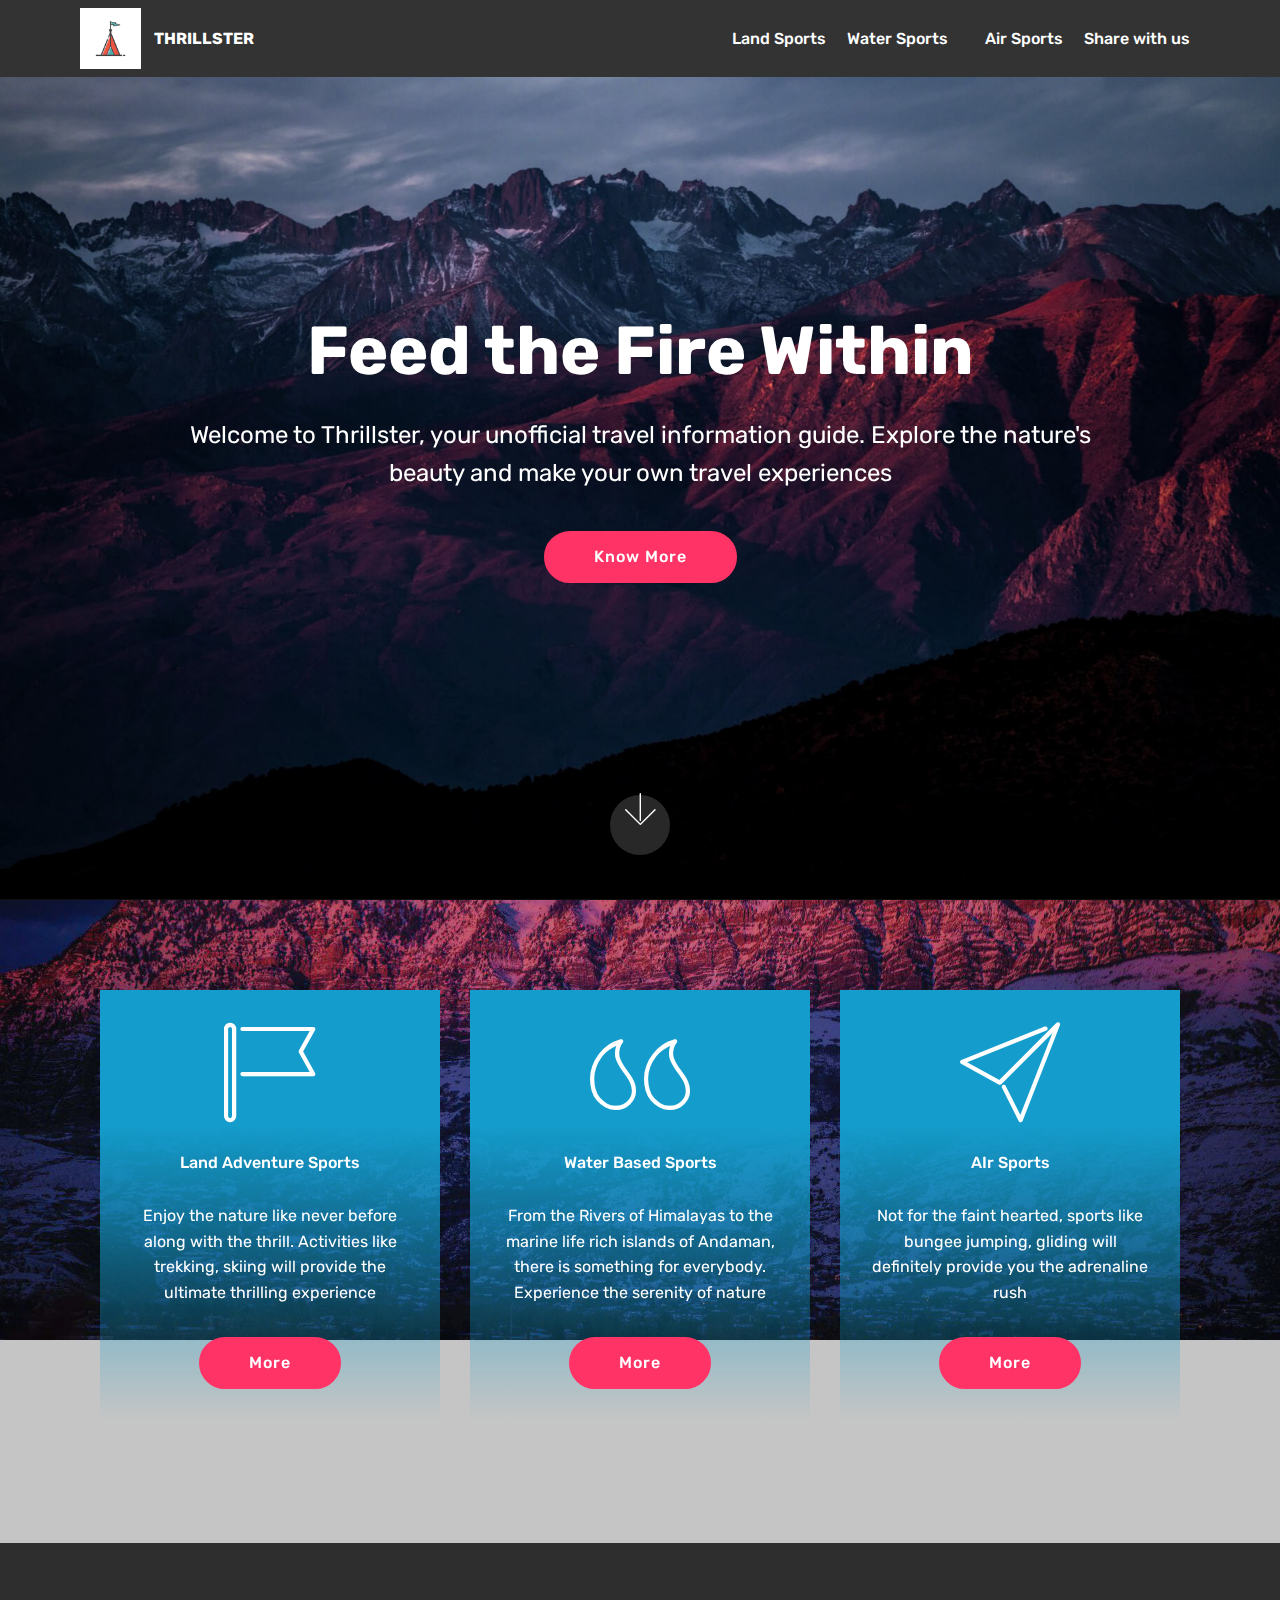
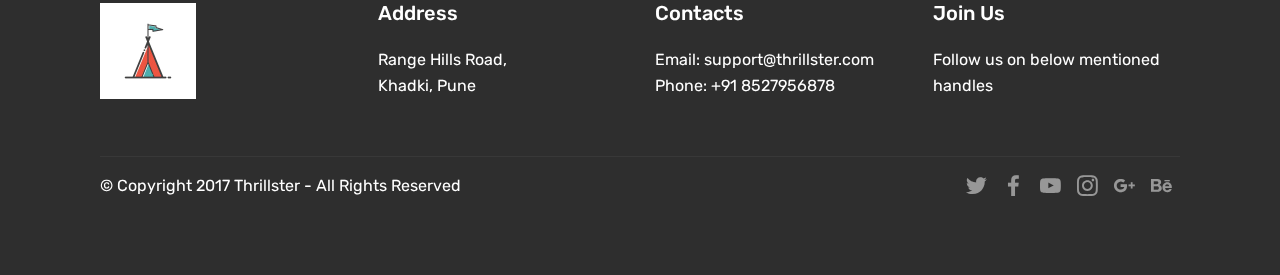
<file: index.html>
<!DOCTYPE html>
<html >
<head>
  <!-- Site made with Mobirise Website Builder v4.8.1, https://mobirise.com -->
  <meta charset="UTF-8">
  <meta http-equiv="X-UA-Compatible" content="IE=edge">
  <meta name="generator" content="Mobirise v4.8.1, mobirise.com">
  <meta name="viewport" content="width=device-width, initial-scale=1, minimum-scale=1">
  <link rel="shortcut icon" href="assets/images/mbr-770x770.jpg" type="image/x-icon">
  <meta name="description" content="Welcome to Thrillster, your unofficial travel guide. Explore the best places to visit in India and make your own travel experience.">
  <title>Thrillster- Your unofficial travel guide</title>
  <link rel="stylesheet" href="assets/web/assets/mobirise-icons/mobirise-icons.css">
  <link rel="stylesheet" href="assets/tether/tether.min.css">
  <link rel="stylesheet" href="assets/bootstrap/css/bootstrap.min.css">
  <link rel="stylesheet" href="assets/bootstrap/css/bootstrap-grid.min.css">
  <link rel="stylesheet" href="assets/bootstrap/css/bootstrap-reboot.min.css">
  <link rel="stylesheet" href="assets/socicon/css/styles.css">
  <link rel="stylesheet" href="assets/dropdown/css/style.css">
  <link rel="stylesheet" href="assets/theme/css/style.css">
  <link rel="stylesheet" href="assets/mobirise/css/mbr-additional.css" type="text/css">
  
  
  
</head>
<body>
  <section class="menu cid-qTkzRZLJNu" once="menu" id="menu1-0">

    

    <nav class="navbar navbar-expand beta-menu navbar-dropdown align-items-center navbar-fixed-top navbar-toggleable-sm">
        <button class="navbar-toggler navbar-toggler-right" type="button" data-toggle="collapse" data-target="#navbarSupportedContent" aria-controls="navbarSupportedContent" aria-expanded="false" aria-label="Toggle navigation">
            <div class="hamburger">
                <span></span>
                <span></span>
                <span></span>
                <span></span>
            </div>
        </button>
        <div class="menu-logo">
            <div class="navbar-brand">
                <span class="navbar-logo">
                    <a href="index.html">
                         <img src="assets/images/mbr-770x770.jpg" alt="One stop travel information guide" title="Thrillster" style="height: 3.8rem;">
                    </a>
                </span>
                <span class="navbar-caption-wrap"><a class="navbar-caption text-white display-4" href="index.html">
                        THRILLSTER</a></span>
            </div>
        </div>
        <div class="collapse navbar-collapse" id="navbarSupportedContent">
            <ul class="navbar-nav nav-dropdown nav-right" data-app-modern-menu="true"><li class="nav-item">
                    <a class="nav-link link text-white display-4" href="https://mobirise.com">
                        </a>
                </li>
                <li class="nav-item">
                    <a class="nav-link link text-white display-4" href="page2.html">Land Sports</a>
                </li><li class="nav-item"><a class="nav-link link text-white display-4" href="page3.html">
                        
                        Water Sports &nbsp; &nbsp;</a></li><li class="nav-item"><a class="nav-link link text-white display-4" href="page4.html">
                        
                        Air Sports</a></li><li class="nav-item"><a class="nav-link link text-white display-4" href="page5.html">Share with us</a></li></ul>
            
        </div>
    </nav>
</section>

<section class="engine"><a href="https://mobiri.se/o">free portfolio website templates</a></section><section class="cid-qTkA127IK8 mbr-fullscreen mbr-parallax-background" id="header2-1">

    

    

    <div class="container align-center">
        <div class="row justify-content-md-center">
            <div class="mbr-white col-md-10">
                <h1 class="mbr-section-title mbr-bold pb-3 mbr-fonts-style display-1">Feed the Fire Within</h1>
                
                <p class="mbr-text pb-3 mbr-fonts-style display-5">
                    Welcome to Thrillster, your unofficial travel information guide. Explore the nature's beauty and make your own travel experiences</p>
                <div class="mbr-section-btn"><a class="btn btn-md btn-secondary display-4" href="index.html#features8-z">Know More</a></div>
            </div>
        </div>
    </div>
    <div class="mbr-arrow hidden-sm-down" aria-hidden="true">
        <a href="#next">
            <i class="mbri-down mbr-iconfont"></i>
        </a>
    </div>
</section>

<section class="features8 cid-r1aqGRt1xl mbr-parallax-background" id="features8-z">

    

    <div class="mbr-overlay" style="opacity: 0.2; background-color: rgb(35, 35, 35);">
    </div>

    <div class="container">
        <div class="media-container-row">

            <div class="card  col-12 col-md-6 col-lg-4">
                <div class="card-img">
                    <span class="mbr-iconfont mbri-flag"></span>
                </div>
                <div class="card-box align-center">
                    <h4 class="card-title mbr-fonts-style display-7">
                        Land Adventure Sports</h4>
                    <p class="mbr-text mbr-fonts-style display-7">
                       Enjoy the nature like never before along with the thrill. Activities like trekking, skiing will provide the ultimate thrilling experience</p>
                    <div class="mbr-section-btn text-center"><a href="page2.html" class="btn btn-secondary display-4">
                            More
                        </a></div>
                </div>
            </div>

            <div class="card  col-12 col-md-6 col-lg-4">
                <div class="card-img">
                    <span class="mbr-iconfont mbri-quote-left"></span>
                </div>
                <div class="card-box align-center">
                    <h4 class="card-title mbr-fonts-style display-7">
                        Water Based Sports</h4>
                    <p class="mbr-text mbr-fonts-style display-7">
                       From the Rivers of Himalayas to the marine life rich islands of Andaman, there is something for everybody. Experience the serenity of nature</p>
                    <div class="mbr-section-btn text-center"><a href="page3.html" class="btn btn-secondary display-4">
                            More
                        </a></div>
                </div>
            </div>

            <div class="card  col-12 col-md-6 col-lg-4">
                <div class="card-img">
                    <span class="mbr-iconfont mbri-paper-plane"></span>
                </div>
                <div class="card-box align-center">
                    <h4 class="card-title mbr-fonts-style display-7">
                        AIr Sports</h4>
                    <p class="mbr-text mbr-fonts-style display-7">
                       Not for the faint hearted, sports like bungee jumping, gliding will definitely provide you the adrenaline rush</p>
                    <div class="mbr-section-btn text-center"><a href="page4.html" class="btn btn-secondary display-4">
                            More
                        </a></div>
                </div>
            </div>

            
        </div>
    </div>
</section>

<section class="cid-qTkAaeaxX5" id="footer1-2">

    

    

    <div class="container">
        <div class="media-container-row content text-white">
            <div class="col-12 col-md-3">
                <div class="media-wrap">
                    <a href="#top">
                        <img src="assets/images/mbr-192x192.jpg" alt="Your Travel Information guide" title="Thrillster">
                    </a>
                </div>
            </div>
            <div class="col-12 col-md-3 mbr-fonts-style display-7">
                <h5 class="pb-3">
                    Address
                </h5>
                <p class="mbr-text">Range Hills Road,&nbsp;<br>Khadki, Pune</p>
            </div>
            <div class="col-12 col-md-3 mbr-fonts-style display-7">
                <h5 class="pb-3">
                    Contacts
                </h5>
                <p class="mbr-text">
                    Email: support@thrillster.com
                    <br>Phone: +91 8527956878<br><br></p>
            </div>
            <div class="col-12 col-md-3 mbr-fonts-style display-7">
                <h5 class="pb-3">Join Us</h5>
                <p class="mbr-text">Follow us on below mentioned handles</p>
            </div>
        </div>
        <div class="footer-lower">
            <div class="media-container-row">
                <div class="col-sm-12">
                    <hr>
                </div>
            </div>
            <div class="media-container-row mbr-white">
                <div class="col-sm-6 copyright">
                    <p class="mbr-text mbr-fonts-style display-7">
                        © Copyright 2017 Thrillster - All Rights Reserved
                    </p>
                </div>
                <div class="col-md-6">
                    <div class="social-list align-right">
                        <div class="soc-item">
                            <a href="https://twitter.com/mobirise" target="_blank">
                                <span class="socicon-twitter socicon mbr-iconfont mbr-iconfont-social"></span>
                            </a>
                        </div>
                        <div class="soc-item">
                            <a href="https://www.facebook.com/pages/Mobirise/1616226671953247" target="_blank">
                                <span class="socicon-facebook socicon mbr-iconfont mbr-iconfont-social"></span>
                            </a>
                        </div>
                        <div class="soc-item">
                            <a href="https://www.youtube.com/c/mobirise" target="_blank">
                                <span class="socicon-youtube socicon mbr-iconfont mbr-iconfont-social"></span>
                            </a>
                        </div>
                        <div class="soc-item">
                            <a href="https://instagram.com/mobirise" target="_blank">
                                <span class="socicon-instagram socicon mbr-iconfont mbr-iconfont-social"></span>
                            </a>
                        </div>
                        <div class="soc-item">
                            <a href="https://plus.google.com/u/0/+Mobirise" target="_blank">
                                <span class="socicon-googleplus socicon mbr-iconfont mbr-iconfont-social"></span>
                            </a>
                        </div>
                        <div class="soc-item">
                            <a href="https://www.behance.net/Mobirise" target="_blank">
                                <span class="socicon-behance socicon mbr-iconfont mbr-iconfont-social"></span>
                            </a>
                        </div>
                    </div>
                </div>
            </div>
        </div>
    </div>
</section>


  <script src="assets/web/assets/jquery/jquery.min.js"></script>
  <script src="assets/popper/popper.min.js"></script>
  <script src="assets/tether/tether.min.js"></script>
  <script src="assets/bootstrap/js/bootstrap.min.js"></script>
  <script src="assets/dropdown/js/script.min.js"></script>
  <script src="assets/touchswipe/jquery.touch-swipe.min.js"></script>
  <script src="assets/parallax/jarallax.min.js"></script>
  <script src="assets/smoothscroll/smooth-scroll.js"></script>
  <script src="assets/theme/js/script.js"></script>
  
  
</body>
</html>
</file>
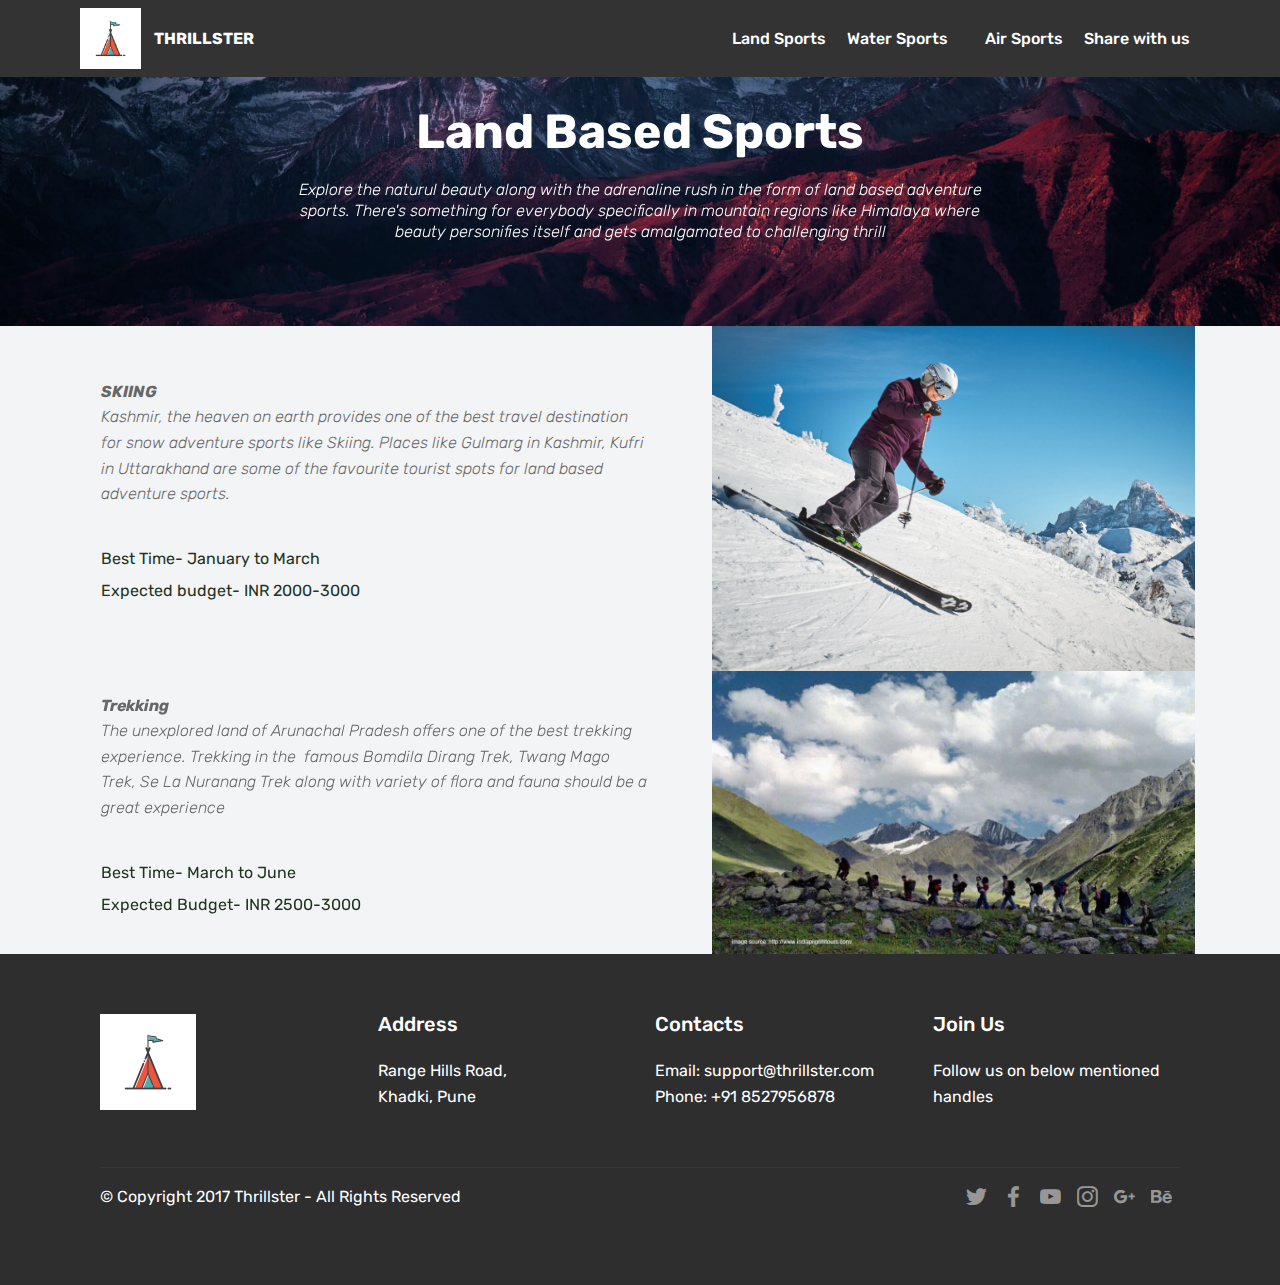
<file: page2.html>
<!DOCTYPE html>
<html >
<head>
  <!-- Site made with Mobirise Website Builder v4.8.1, https://mobirise.com -->
  <meta charset="UTF-8">
  <meta http-equiv="X-UA-Compatible" content="IE=edge">
  <meta name="generator" content="Mobirise v4.8.1, mobirise.com">
  <meta name="viewport" content="width=device-width, initial-scale=1, minimum-scale=1">
  <link rel="shortcut icon" href="assets/images/mbr-770x770.jpg" type="image/x-icon">
  <meta name="description" content="From the valleys of Kashmir to the unchartered territory of Arunachal, explore nature along with the thrill through land based sports like trekking, skiing.
">
  <title>Land Based Adventure Sports</title>
  <link rel="stylesheet" href="assets/tether/tether.min.css">
  <link rel="stylesheet" href="assets/bootstrap/css/bootstrap.min.css">
  <link rel="stylesheet" href="assets/bootstrap/css/bootstrap-grid.min.css">
  <link rel="stylesheet" href="assets/bootstrap/css/bootstrap-reboot.min.css">
  <link rel="stylesheet" href="assets/dropdown/css/style.css">
  <link rel="stylesheet" href="assets/socicon/css/styles.css">
  <link rel="stylesheet" href="assets/theme/css/style.css">
  <link rel="stylesheet" href="assets/mobirise/css/mbr-additional.css" type="text/css">
  
  
  
</head>
<body>
  <section class="menu cid-qTkzRZLJNu" once="menu" id="menu1-6">

    

    <nav class="navbar navbar-expand beta-menu navbar-dropdown align-items-center navbar-fixed-top navbar-toggleable-sm">
        <button class="navbar-toggler navbar-toggler-right" type="button" data-toggle="collapse" data-target="#navbarSupportedContent" aria-controls="navbarSupportedContent" aria-expanded="false" aria-label="Toggle navigation">
            <div class="hamburger">
                <span></span>
                <span></span>
                <span></span>
                <span></span>
            </div>
        </button>
        <div class="menu-logo">
            <div class="navbar-brand">
                <span class="navbar-logo">
                    <a href="index.html">
                         <img src="assets/images/mbr-770x770.jpg" alt="One stop travel information guide" title="Thrillster" style="height: 3.8rem;">
                    </a>
                </span>
                <span class="navbar-caption-wrap"><a class="navbar-caption text-white display-4" href="index.html">
                        THRILLSTER</a></span>
            </div>
        </div>
        <div class="collapse navbar-collapse" id="navbarSupportedContent">
            <ul class="navbar-nav nav-dropdown nav-right" data-app-modern-menu="true"><li class="nav-item">
                    <a class="nav-link link text-white display-4" href="https://mobirise.com">
                        </a>
                </li>
                <li class="nav-item">
                    <a class="nav-link link text-white display-4" href="page2.html">Land Sports</a>
                </li><li class="nav-item"><a class="nav-link link text-white display-4" href="page3.html">
                        
                        Water Sports &nbsp; &nbsp;</a></li><li class="nav-item"><a class="nav-link link text-white display-4" href="page4.html">
                        
                        Air Sports</a></li><li class="nav-item"><a class="nav-link link text-white display-4" href="page5.html">Share with us</a></li></ul>
            
        </div>
    </nav>
</section>

<section class="engine"><a href="https://mobiri.se/u">bootstrap responsive templates</a></section><section class="mbr-section content5 cid-r19HwRsSk4 mbr-parallax-background" id="content5-j">

    

    

    <div class="container">
        <div class="media-container-row">
            <div class="title col-12 col-md-8">
                <h2 class="align-center mbr-bold mbr-white pb-3 mbr-fonts-style display-2">
                    <br>Land Based Sports</h2>
                <h3 class="mbr-section-subtitle align-center mbr-light mbr-white pb-3 mbr-fonts-style display-7"><em>
                    Explore the naturul beauty along with the adrenaline rush in the form of land based adventure sports. There's something for everybody specifically in mountain regions like Himalaya where beauty personifies itself and gets amalgamated to challenging thrill</em></h3>
                
                
            </div>
        </div>
    </div>
</section>

<section class="testimonials3 cid-r19HNPNQmr" id="testimonials3-k">

    

    

    <div class="container">
        <div class="media-container-row">
            <div class="media-content px-3 align-self-center mbr-white py-2">
                <p class="mbr-text testimonial-text mbr-fonts-style display-7"><strong>SKIING</strong><br>Kashmir, the heaven on earth provides one of the best travel destination for snow adventure sports like Skiing. Places like Gulmarg in Kashmir, Kufri in Uttarakhand are some of the favourite tourist spots for land based adventure sports.</p>
                <p class="mbr-author-name pt-4 mb-2 mbr-fonts-style display-7"><span style="font-weight: normal;">Best Time- January to March</span></p>
                <p class="mbr-author-desc mbr-fonts-style display-7">Expected budget- INR 2000-3000</p>
            </div>

            <div class="mbr-figure pl-lg-5" style="width: 90%;">
              <img src="assets/images/visitjh-imagelibrary-grandtarghee-4-1162x830.jpg" alt="Experience skiing in the HImalayas" title="Skiing in Himalayas">
            </div>
        </div>
    </div>
</section>

<section class="testimonials3 cid-r19HOaLRNh" id="testimonials3-l">

    

    

    <div class="container">
        <div class="media-container-row">
            <div class="media-content px-3 align-self-center mbr-white py-2">
                <p class="mbr-text testimonial-text mbr-fonts-style display-7"><strong>Trekking</strong><br>The unexplored land of Arunachal Pradesh offers one of the best trekking experience. Trekking in the&nbsp;&nbsp;famous Bomdila Dirang Trek, Twang Mago Trek, Se La Nuranang Trek along with variety of flora and fauna should be a great experience</p>
                <p class="mbr-author-name pt-4 mb-2 mbr-fonts-style display-7"><span style="font-weight: normal;">Best Time- March to June</span></p>
                <p class="mbr-author-desc mbr-fonts-style display-7">
                   Expected Budget- INR 2500-3000</p>
            </div>

            <div class="mbr-figure pl-lg-5" style="width: 90%;">
              <img src="assets/images/siang-valley-trek-1024x600.jpg" alt="Experience Trekking in Arunachal Pradesh" title="Trekking- Land Based Adveture">
            </div>
        </div>
    </div>
</section>

<section class="cid-r1awocGl0D" id="footer1-13">

    

    

    <div class="container">
        <div class="media-container-row content text-white">
            <div class="col-12 col-md-3">
                <div class="media-wrap">
                    <a href="https://mobirise.com/">
                        <img src="assets/images/mbr-192x192.jpg" alt="Your Travel Information guide" title="Thrillster">
                    </a>
                </div>
            </div>
            <div class="col-12 col-md-3 mbr-fonts-style display-7">
                <h5 class="pb-3">
                    Address
                </h5>
                <p class="mbr-text">Range Hills Road,&nbsp;<br>Khadki, Pune</p>
            </div>
            <div class="col-12 col-md-3 mbr-fonts-style display-7">
                <h5 class="pb-3">
                    Contacts
                </h5>
                <p class="mbr-text">
                    Email: support@thrillster.com
                    <br>Phone: +91 8527956878<br><br></p>
            </div>
            <div class="col-12 col-md-3 mbr-fonts-style display-7">
                <h5 class="pb-3">Join Us</h5>
                <p class="mbr-text">Follow us on below mentioned handles</p>
            </div>
        </div>
        <div class="footer-lower">
            <div class="media-container-row">
                <div class="col-sm-12">
                    <hr>
                </div>
            </div>
            <div class="media-container-row mbr-white">
                <div class="col-sm-6 copyright">
                    <p class="mbr-text mbr-fonts-style display-7">
                        © Copyright 2017 Thrillster - All Rights Reserved
                    </p>
                </div>
                <div class="col-md-6">
                    <div class="social-list align-right">
                        <div class="soc-item">
                            <a href="https://twitter.com/mobirise" target="_blank">
                                <span class="socicon-twitter socicon mbr-iconfont mbr-iconfont-social"></span>
                            </a>
                        </div>
                        <div class="soc-item">
                            <a href="https://www.facebook.com/pages/Mobirise/1616226671953247" target="_blank">
                                <span class="socicon-facebook socicon mbr-iconfont mbr-iconfont-social"></span>
                            </a>
                        </div>
                        <div class="soc-item">
                            <a href="https://www.youtube.com/c/mobirise" target="_blank">
                                <span class="socicon-youtube socicon mbr-iconfont mbr-iconfont-social"></span>
                            </a>
                        </div>
                        <div class="soc-item">
                            <a href="https://instagram.com/mobirise" target="_blank">
                                <span class="socicon-instagram socicon mbr-iconfont mbr-iconfont-social"></span>
                            </a>
                        </div>
                        <div class="soc-item">
                            <a href="https://plus.google.com/u/0/+Mobirise" target="_blank">
                                <span class="socicon-googleplus socicon mbr-iconfont mbr-iconfont-social"></span>
                            </a>
                        </div>
                        <div class="soc-item">
                            <a href="https://www.behance.net/Mobirise" target="_blank">
                                <span class="socicon-behance socicon mbr-iconfont mbr-iconfont-social"></span>
                            </a>
                        </div>
                    </div>
                </div>
            </div>
        </div>
    </div>
</section>


  <script src="assets/web/assets/jquery/jquery.min.js"></script>
  <script src="assets/popper/popper.min.js"></script>
  <script src="assets/tether/tether.min.js"></script>
  <script src="assets/bootstrap/js/bootstrap.min.js"></script>
  <script src="assets/smoothscroll/smooth-scroll.js"></script>
  <script src="assets/dropdown/js/script.min.js"></script>
  <script src="assets/touchswipe/jquery.touch-swipe.min.js"></script>
  <script src="assets/parallax/jarallax.min.js"></script>
  <script src="assets/theme/js/script.js"></script>
  
  
</body>
</html>
</file>
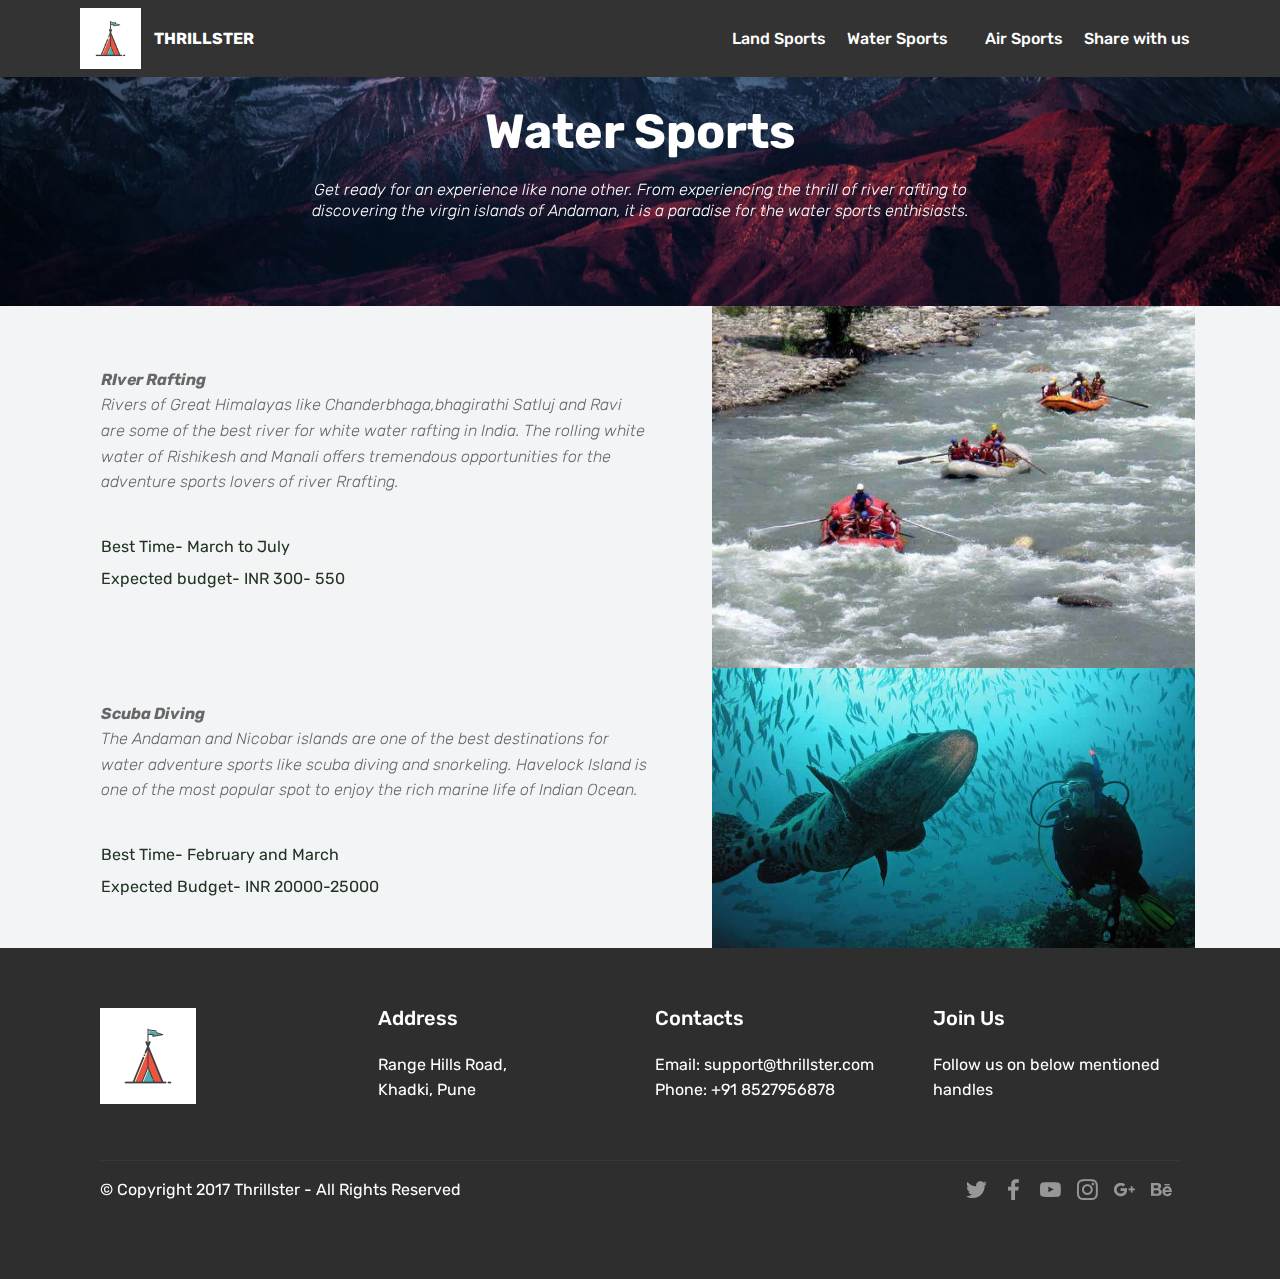
<file: page3.html>
<!DOCTYPE html>
<html >
<head>
  <!-- Site made with Mobirise Website Builder v4.8.1, https://mobirise.com -->
  <meta charset="UTF-8">
  <meta http-equiv="X-UA-Compatible" content="IE=edge">
  <meta name="generator" content="Mobirise v4.8.1, mobirise.com">
  <meta name="viewport" content="width=device-width, initial-scale=1, minimum-scale=1">
  <link rel="shortcut icon" href="assets/images/mbr-770x770.jpg" type="image/x-icon">
  <meta name="description" content="Water sports provides a travel experience consisting of peace and thrill altogether. The waters of Rishikesh and Andaman gives a magical experience for water sports enthusiasts.">
  <title>Water Based Adventure Sports</title>
  <link rel="stylesheet" href="assets/tether/tether.min.css">
  <link rel="stylesheet" href="assets/bootstrap/css/bootstrap.min.css">
  <link rel="stylesheet" href="assets/bootstrap/css/bootstrap-grid.min.css">
  <link rel="stylesheet" href="assets/bootstrap/css/bootstrap-reboot.min.css">
  <link rel="stylesheet" href="assets/dropdown/css/style.css">
  <link rel="stylesheet" href="assets/socicon/css/styles.css">
  <link rel="stylesheet" href="assets/theme/css/style.css">
  <link rel="stylesheet" href="assets/mobirise/css/mbr-additional.css" type="text/css">
  
  
  
</head>
<body>
  <section class="menu cid-r19QtLv5TX" once="menu" id="menu1-n">

    

    <nav class="navbar navbar-expand beta-menu navbar-dropdown align-items-center navbar-fixed-top navbar-toggleable-sm">
        <button class="navbar-toggler navbar-toggler-right" type="button" data-toggle="collapse" data-target="#navbarSupportedContent" aria-controls="navbarSupportedContent" aria-expanded="false" aria-label="Toggle navigation">
            <div class="hamburger">
                <span></span>
                <span></span>
                <span></span>
                <span></span>
            </div>
        </button>
        <div class="menu-logo">
            <div class="navbar-brand">
                <span class="navbar-logo">
                    <a href="index.html">
                         <img src="assets/images/mbr-770x770.jpg" alt="One stop travel information guide" title="Thrillster" style="height: 3.8rem;">
                    </a>
                </span>
                <span class="navbar-caption-wrap"><a class="navbar-caption text-white display-4" href="index.html">
                        THRILLSTER</a></span>
            </div>
        </div>
        <div class="collapse navbar-collapse" id="navbarSupportedContent">
            <ul class="navbar-nav nav-dropdown nav-right" data-app-modern-menu="true"><li class="nav-item">
                    <a class="nav-link link text-white display-4" href="https://mobirise.com">
                        </a>
                </li>
                <li class="nav-item">
                    <a class="nav-link link text-white display-4" href="page2.html">Land Sports</a>
                </li><li class="nav-item"><a class="nav-link link text-white display-4" href="page3.html">
                        
                        Water Sports &nbsp; &nbsp;</a></li><li class="nav-item"><a class="nav-link link text-white display-4" href="page4.html">
                        
                        Air Sports</a></li><li class="nav-item"><a class="nav-link link text-white display-4" href="page5.html">Share with us</a></li></ul>
            
        </div>
    </nav>
</section>

<section class="engine"><a href="https://mobiri.se/d">web maker</a></section><section class="mbr-section content5 cid-r19QtMsNmI mbr-parallax-background" id="content5-o">

    

    

    <div class="container">
        <div class="media-container-row">
            <div class="title col-12 col-md-8">
                <h2 class="align-center mbr-bold mbr-white pb-3 mbr-fonts-style display-2"><br>Water Sports</h2>
                <h3 class="mbr-section-subtitle align-center mbr-light mbr-white pb-3 mbr-fonts-style display-7"><em>
                    Get ready for an experience like none other. From experiencing the thrill of river rafting to discovering the virgin islands of Andaman, it is a paradise for the water sports enthisiasts.</em></h3>
                
                
            </div>
        </div>
    </div>
</section>

<section class="testimonials3 cid-r19QtNY5h8" id="testimonials3-p">

    

    

    <div class="container">
        <div class="media-container-row">
            <div class="media-content px-3 align-self-center mbr-white py-2">
                <p class="mbr-text testimonial-text mbr-fonts-style display-7"><strong>RIver Rafting</strong><br>Rivers of Great Himalayas like Chanderbhaga,bhagirathi Satluj and Ravi are some of the best river for white water rafting in India.&nbsp;The rolling white water of Rishikesh and Manali offers tremendous opportunities for the adventure sports lovers of river Rrafting. </p>
                <p class="mbr-author-name pt-4 mb-2 mbr-fonts-style display-7"><span style="font-weight: normal;">Best Time- March to July</span></p>
                <p class="mbr-author-desc mbr-fonts-style display-7">Expected budget- INR 300- 550</p>
            </div>

            <div class="mbr-figure pl-lg-5" style="width: 90%;">
              <img src="assets/images/rishikesh-river-rafting-550x413.jpg" alt="Experience river rafting in Rishikesh" title="River Rafting">
            </div>
        </div>
    </div>
</section>

<section class="testimonials3 cid-r19QtP9TSC" id="testimonials3-q">

    

    

    <div class="container">
        <div class="media-container-row">
            <div class="media-content px-3 align-self-center mbr-white py-2">
                <p class="mbr-text testimonial-text mbr-fonts-style display-7"><strong>Scuba Diving</strong><br>The Andaman and Nicobar islands are one of the best destinations for water adventure sports like scuba diving and snorkeling. Havelock Island is one of the most popular spot to enjoy the rich marine life of Indian Ocean.&nbsp;</p>
                <p class="mbr-author-name pt-4 mb-2 mbr-fonts-style display-7"><span style="font-weight: normal;">Best Time- February and March</span></p>
                <p class="mbr-author-desc mbr-fonts-style display-7">
                   Expected Budget- INR 20000-25000</p>
            </div>

            <div class="mbr-figure pl-lg-5" style="width: 90%;">
              <img src="assets/images/slide5-950x550.jpg" alt="Experience Scuba DIving in Andaman" title="Scuba Diving">
            </div>
        </div>
    </div>
</section>

<section class="cid-r1awrIdUqf" id="footer1-14">

    

    

    <div class="container">
        <div class="media-container-row content text-white">
            <div class="col-12 col-md-3">
                <div class="media-wrap">
                    <a href="https://mobirise.com/">
                        <img src="assets/images/mbr-192x192.jpg" alt="Your Travel Information guide" title="Thrillster">
                    </a>
                </div>
            </div>
            <div class="col-12 col-md-3 mbr-fonts-style display-7">
                <h5 class="pb-3">
                    Address
                </h5>
                <p class="mbr-text">Range Hills Road,&nbsp;<br>Khadki, Pune</p>
            </div>
            <div class="col-12 col-md-3 mbr-fonts-style display-7">
                <h5 class="pb-3">
                    Contacts
                </h5>
                <p class="mbr-text">
                    Email: support@thrillster.com
                    <br>Phone: +91 8527956878<br><br></p>
            </div>
            <div class="col-12 col-md-3 mbr-fonts-style display-7">
                <h5 class="pb-3">Join Us</h5>
                <p class="mbr-text">Follow us on below mentioned handles</p>
            </div>
        </div>
        <div class="footer-lower">
            <div class="media-container-row">
                <div class="col-sm-12">
                    <hr>
                </div>
            </div>
            <div class="media-container-row mbr-white">
                <div class="col-sm-6 copyright">
                    <p class="mbr-text mbr-fonts-style display-7">
                        © Copyright 2017 Thrillster - All Rights Reserved
                    </p>
                </div>
                <div class="col-md-6">
                    <div class="social-list align-right">
                        <div class="soc-item">
                            <a href="https://twitter.com/mobirise" target="_blank">
                                <span class="socicon-twitter socicon mbr-iconfont mbr-iconfont-social"></span>
                            </a>
                        </div>
                        <div class="soc-item">
                            <a href="https://www.facebook.com/pages/Mobirise/1616226671953247" target="_blank">
                                <span class="socicon-facebook socicon mbr-iconfont mbr-iconfont-social"></span>
                            </a>
                        </div>
                        <div class="soc-item">
                            <a href="https://www.youtube.com/c/mobirise" target="_blank">
                                <span class="socicon-youtube socicon mbr-iconfont mbr-iconfont-social"></span>
                            </a>
                        </div>
                        <div class="soc-item">
                            <a href="https://instagram.com/mobirise" target="_blank">
                                <span class="socicon-instagram socicon mbr-iconfont mbr-iconfont-social"></span>
                            </a>
                        </div>
                        <div class="soc-item">
                            <a href="https://plus.google.com/u/0/+Mobirise" target="_blank">
                                <span class="socicon-googleplus socicon mbr-iconfont mbr-iconfont-social"></span>
                            </a>
                        </div>
                        <div class="soc-item">
                            <a href="https://www.behance.net/Mobirise" target="_blank">
                                <span class="socicon-behance socicon mbr-iconfont mbr-iconfont-social"></span>
                            </a>
                        </div>
                    </div>
                </div>
            </div>
        </div>
    </div>
</section>


  <script src="assets/web/assets/jquery/jquery.min.js"></script>
  <script src="assets/popper/popper.min.js"></script>
  <script src="assets/tether/tether.min.js"></script>
  <script src="assets/bootstrap/js/bootstrap.min.js"></script>
  <script src="assets/smoothscroll/smooth-scroll.js"></script>
  <script src="assets/dropdown/js/script.min.js"></script>
  <script src="assets/touchswipe/jquery.touch-swipe.min.js"></script>
  <script src="assets/parallax/jarallax.min.js"></script>
  <script src="assets/theme/js/script.js"></script>
  
  
</body>
</html>
</file>
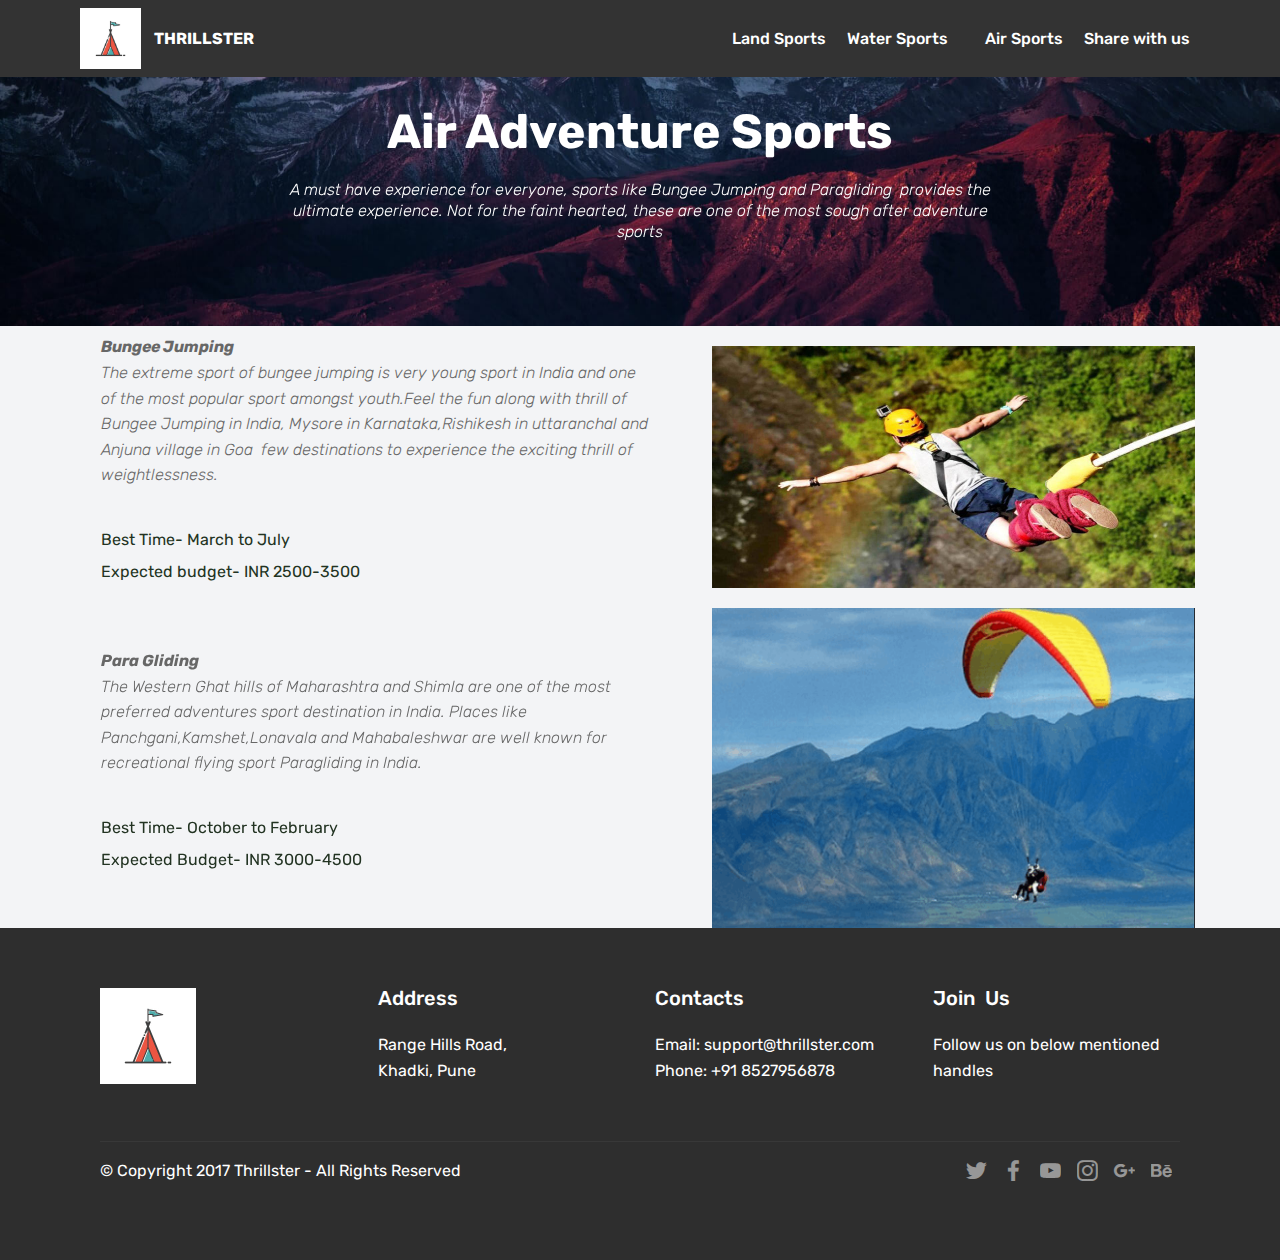
<file: page4.html>
<!DOCTYPE html>
<html >
<head>
  <!-- Site made with Mobirise Website Builder v4.8.1, https://mobirise.com -->
  <meta charset="UTF-8">
  <meta http-equiv="X-UA-Compatible" content="IE=edge">
  <meta name="generator" content="Mobirise v4.8.1, mobirise.com">
  <meta name="viewport" content="width=device-width, initial-scale=1, minimum-scale=1">
  <link rel="shortcut icon" href="assets/images/mbr-770x770.jpg" type="image/x-icon">
  <meta name="description" content="Air based adventure sports including bungee jumping and paragliding lets you experience the thrill like never before. ">
  <title>Air Adventure Sports</title>
  <link rel="stylesheet" href="assets/tether/tether.min.css">
  <link rel="stylesheet" href="assets/bootstrap/css/bootstrap.min.css">
  <link rel="stylesheet" href="assets/bootstrap/css/bootstrap-grid.min.css">
  <link rel="stylesheet" href="assets/bootstrap/css/bootstrap-reboot.min.css">
  <link rel="stylesheet" href="assets/dropdown/css/style.css">
  <link rel="stylesheet" href="assets/socicon/css/styles.css">
  <link rel="stylesheet" href="assets/theme/css/style.css">
  <link rel="stylesheet" href="assets/mobirise/css/mbr-additional.css" type="text/css">
  
  
  
</head>
<body>
  <section class="menu cid-r1a4C3Y77s" once="menu" id="menu1-r">

    

    <nav class="navbar navbar-expand beta-menu navbar-dropdown align-items-center navbar-fixed-top navbar-toggleable-sm">
        <button class="navbar-toggler navbar-toggler-right" type="button" data-toggle="collapse" data-target="#navbarSupportedContent" aria-controls="navbarSupportedContent" aria-expanded="false" aria-label="Toggle navigation">
            <div class="hamburger">
                <span></span>
                <span></span>
                <span></span>
                <span></span>
            </div>
        </button>
        <div class="menu-logo">
            <div class="navbar-brand">
                <span class="navbar-logo">
                    <a href="index.html">
                         <img src="assets/images/mbr-770x770.jpg" alt="One stop travel information guide" title="Thrillster" style="height: 3.8rem;">
                    </a>
                </span>
                <span class="navbar-caption-wrap"><a class="navbar-caption text-white display-4" href="index.html">
                        THRILLSTER</a></span>
            </div>
        </div>
        <div class="collapse navbar-collapse" id="navbarSupportedContent">
            <ul class="navbar-nav nav-dropdown nav-right" data-app-modern-menu="true"><li class="nav-item">
                    <a class="nav-link link text-white display-4" href="https://mobirise.com">
                        </a>
                </li>
                <li class="nav-item">
                    <a class="nav-link link text-white display-4" href="page2.html">Land Sports</a>
                </li><li class="nav-item"><a class="nav-link link text-white display-4" href="page3.html">
                        
                        Water Sports &nbsp; &nbsp;</a></li><li class="nav-item"><a class="nav-link link text-white display-4" href="page4.html">
                        
                        Air Sports</a></li><li class="nav-item"><a class="nav-link link text-white display-4" href="page5.html">Share with us</a></li></ul>
            
        </div>
    </nav>
</section>

<section class="engine"><a href="https://mobiri.se">Mobirise</a></section><section class="mbr-section content5 cid-r1a4C5hnui mbr-parallax-background" id="content5-s">

    

    

    <div class="container">
        <div class="media-container-row">
            <div class="title col-12 col-md-8">
                <h2 class="align-center mbr-bold mbr-white pb-3 mbr-fonts-style display-2"><br>Air Adventure Sports</h2>
                <h3 class="mbr-section-subtitle align-center mbr-light mbr-white pb-3 mbr-fonts-style display-7"><em>
                    A must have experience for everyone, sports like Bungee Jumping and Paragliding &nbsp;provides the ultimate experience. Not for the faint hearted, these are one of the most sough after adventure sports</em></h3>
                
                
            </div>
        </div>
    </div>
</section>

<section class="testimonials3 cid-r1a4C6MRqj" id="testimonials3-t">

    

    

    <div class="container">
        <div class="media-container-row">
            <div class="media-content px-3 align-self-center mbr-white py-2">
                <p class="mbr-text testimonial-text mbr-fonts-style display-7"><strong>Bungee Jumping</strong><br>The extreme sport of bungee jumping is very young sport in India and one of the most popular sport amongst youth.Feel the fun along with thrill of Bungee Jumping in India, Mysore in Karnataka,Rishikesh in uttaranchal and Anjuna village in Goa &nbsp;few destinations to experience the exciting thrill of weightlessness.<br></p>
                <p class="mbr-author-name pt-4 mb-2 mbr-fonts-style display-7"><span style="font-weight: normal;">Best Time- March to July</span></p>
                <p class="mbr-author-desc mbr-fonts-style display-7">Expected budget- INR 2500-3500</p>
            </div>

            <div class="mbr-figure pl-lg-5" style="width: 90%;">
              <img src="assets/images/bungee-jumping-at-rishikesh-mumbai-travellers-966x483.jpg" alt="Experience Bungee Jumping in Rishikesh" title="Bungee Jumping">
            </div>
        </div>
    </div>
</section>

<section class="testimonials3 cid-r1a4C7UdS0" id="testimonials3-u">

    

    

    <div class="container">
        <div class="media-container-row">
            <div class="media-content px-3 align-self-center mbr-white py-2">
                <p class="mbr-text testimonial-text mbr-fonts-style display-7"><strong>Para Gliding</strong><br>The Western Ghat hills of Maharashtra and Shimla are one of the most preferred adventures sport destination in India. Places like Panchgani,Kamshet,Lonavala and Mahabaleshwar are well known for recreational flying sport Paragliding in India.</p>
                <p class="mbr-author-name pt-4 mb-2 mbr-fonts-style display-7"><span style="font-weight: normal;">Best Time- October to February</span></p>
                <p class="mbr-author-desc mbr-fonts-style display-7">
                   Expected Budget- INR 3000-4500</p>
            </div>

            <div class="mbr-figure pl-lg-5" style="width: 90%;">
              <img src="assets/images/paragliding-package-499x331.png" alt="Experience Para Gliding in Western Ghats" title="Paragliding">
            </div>
        </div>
    </div>
</section>

<section class="cid-r1awCPg2su" id="footer1-15">

    

    

    <div class="container">
        <div class="media-container-row content text-white">
            <div class="col-12 col-md-3">
                <div class="media-wrap">
                    <a href="https://mobirise.com/">
                        <img src="assets/images/mbr-192x192.jpg" alt="Your Travel Information guide" title="Thrillster">
                    </a>
                </div>
            </div>
            <div class="col-12 col-md-3 mbr-fonts-style display-7">
                <h5 class="pb-3">
                    Address
                </h5>
                <p class="mbr-text">Range Hills Road,&nbsp;<br>Khadki, Pune</p>
            </div>
            <div class="col-12 col-md-3 mbr-fonts-style display-7">
                <h5 class="pb-3">
                    Contacts
                </h5>
                <p class="mbr-text">
                    Email: support@thrillster.com
                    <br>Phone: +91 8527956878<br><br></p>
            </div>
            <div class="col-12 col-md-3 mbr-fonts-style display-7">
                <h5 class="pb-3">Join &nbsp;Us</h5>
                <p class="mbr-text">Follow us on below mentioned handles</p>
            </div>
        </div>
        <div class="footer-lower">
            <div class="media-container-row">
                <div class="col-sm-12">
                    <hr>
                </div>
            </div>
            <div class="media-container-row mbr-white">
                <div class="col-sm-6 copyright">
                    <p class="mbr-text mbr-fonts-style display-7">
                        © Copyright 2017 Thrillster - All Rights Reserved
                    </p>
                </div>
                <div class="col-md-6">
                    <div class="social-list align-right">
                        <div class="soc-item">
                            <a href="https://twitter.com/mobirise" target="_blank">
                                <span class="socicon-twitter socicon mbr-iconfont mbr-iconfont-social"></span>
                            </a>
                        </div>
                        <div class="soc-item">
                            <a href="https://www.facebook.com/pages/Mobirise/1616226671953247" target="_blank">
                                <span class="socicon-facebook socicon mbr-iconfont mbr-iconfont-social"></span>
                            </a>
                        </div>
                        <div class="soc-item">
                            <a href="https://www.youtube.com/c/mobirise" target="_blank">
                                <span class="socicon-youtube socicon mbr-iconfont mbr-iconfont-social"></span>
                            </a>
                        </div>
                        <div class="soc-item">
                            <a href="https://instagram.com/mobirise" target="_blank">
                                <span class="socicon-instagram socicon mbr-iconfont mbr-iconfont-social"></span>
                            </a>
                        </div>
                        <div class="soc-item">
                            <a href="https://plus.google.com/u/0/+Mobirise" target="_blank">
                                <span class="socicon-googleplus socicon mbr-iconfont mbr-iconfont-social"></span>
                            </a>
                        </div>
                        <div class="soc-item">
                            <a href="https://www.behance.net/Mobirise" target="_blank">
                                <span class="socicon-behance socicon mbr-iconfont mbr-iconfont-social"></span>
                            </a>
                        </div>
                    </div>
                </div>
            </div>
        </div>
    </div>
</section>


  <script src="assets/web/assets/jquery/jquery.min.js"></script>
  <script src="assets/popper/popper.min.js"></script>
  <script src="assets/tether/tether.min.js"></script>
  <script src="assets/bootstrap/js/bootstrap.min.js"></script>
  <script src="assets/smoothscroll/smooth-scroll.js"></script>
  <script src="assets/dropdown/js/script.min.js"></script>
  <script src="assets/touchswipe/jquery.touch-swipe.min.js"></script>
  <script src="assets/parallax/jarallax.min.js"></script>
  <script src="assets/theme/js/script.js"></script>
  
  
</body>
</html>
</file>
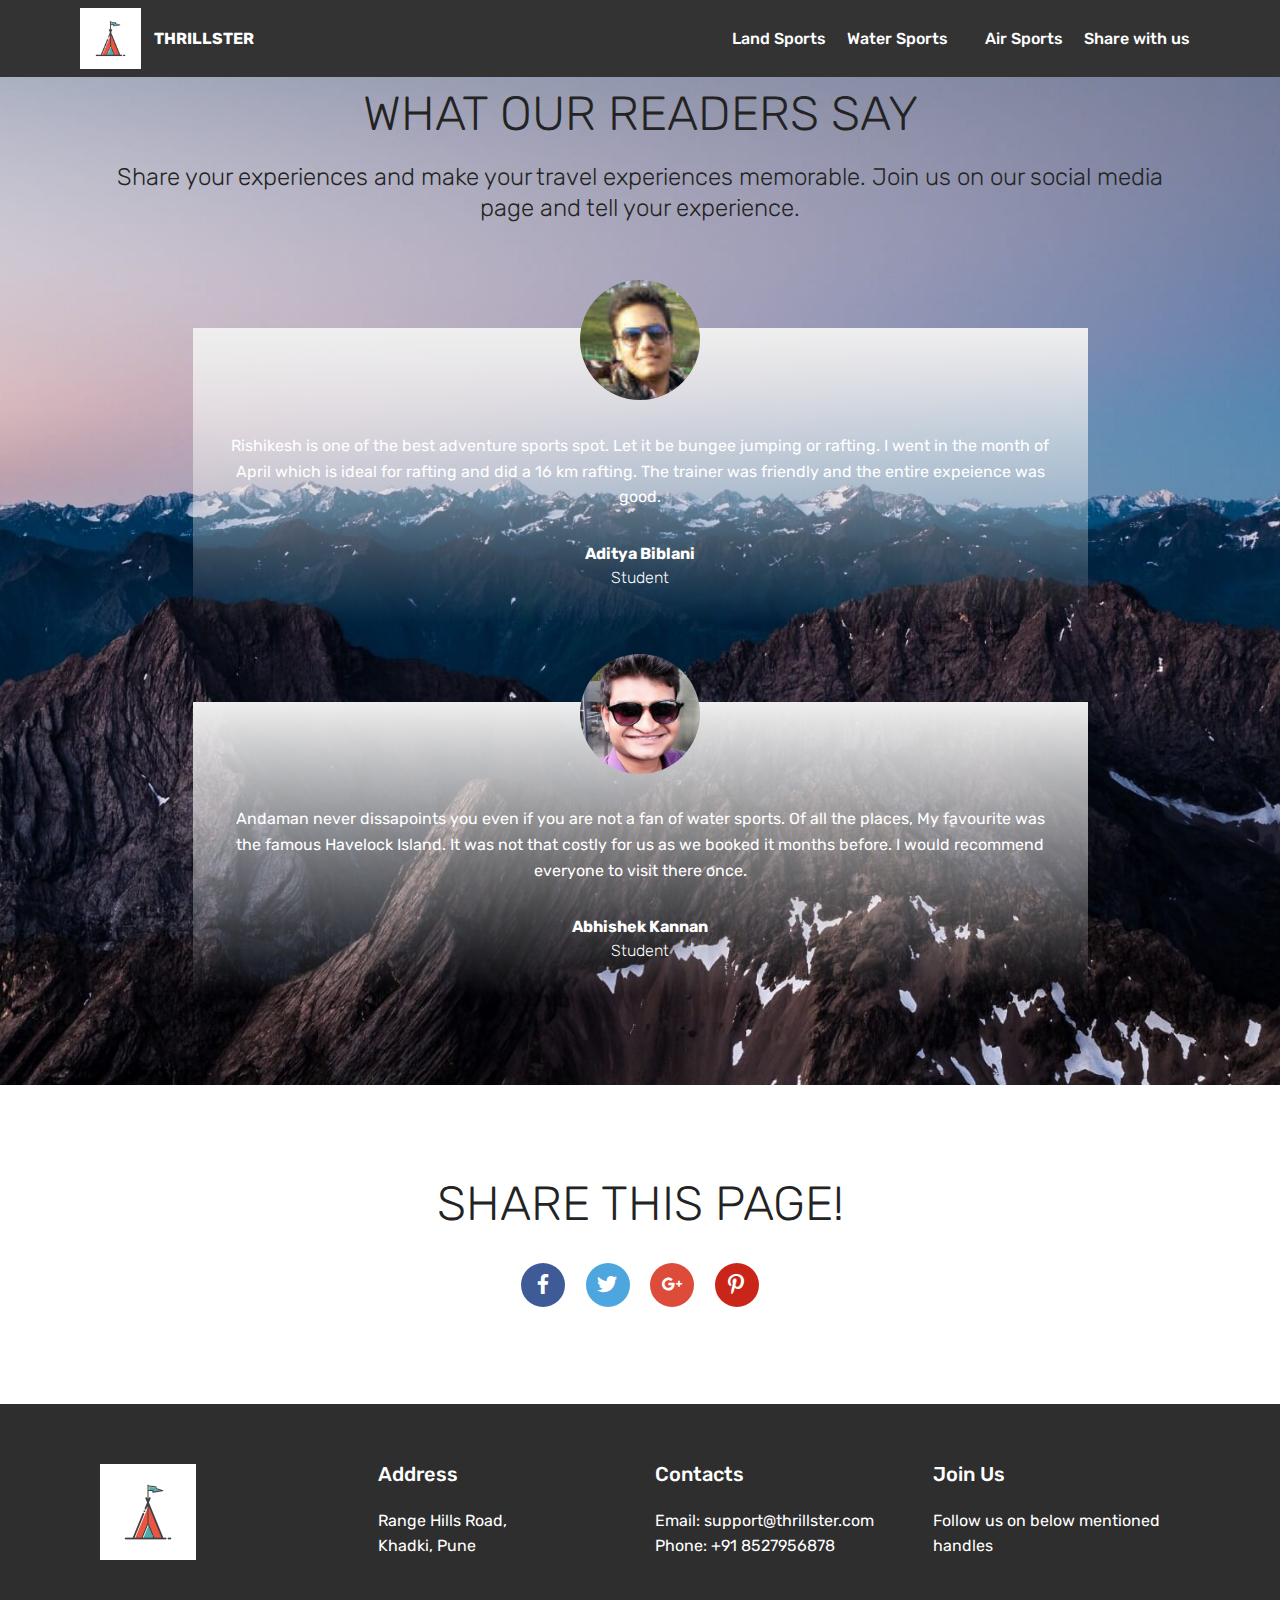
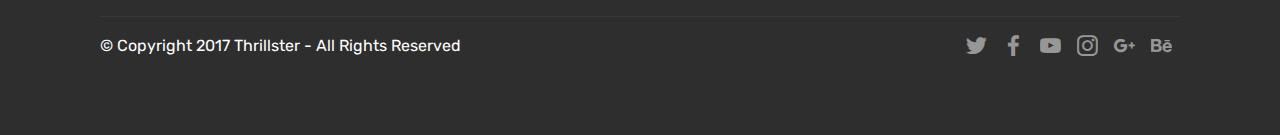
<file: page5.html>
<!DOCTYPE html>
<html >
<head>
  <!-- Site made with Mobirise Website Builder v4.8.1, https://mobirise.com -->
  <meta charset="UTF-8">
  <meta http-equiv="X-UA-Compatible" content="IE=edge">
  <meta name="generator" content="Mobirise v4.8.1, mobirise.com">
  <meta name="viewport" content="width=device-width, initial-scale=1, minimum-scale=1">
  <link rel="shortcut icon" href="assets/images/mbr-770x770.jpg" type="image/x-icon">
  <meta name="description" content="Join us and share your memorable travel experience with the world. Help us in spreading the good and bad of the tourist places.">
  <title>Share Your Experience</title>
  <link rel="stylesheet" href="assets/tether/tether.min.css">
  <link rel="stylesheet" href="assets/bootstrap/css/bootstrap.min.css">
  <link rel="stylesheet" href="assets/bootstrap/css/bootstrap-grid.min.css">
  <link rel="stylesheet" href="assets/bootstrap/css/bootstrap-reboot.min.css">
  <link rel="stylesheet" href="assets/dropdown/css/style.css">
  <link rel="stylesheet" href="assets/socicon/css/styles.css">
  <link rel="stylesheet" href="assets/theme/css/style.css">
  <link rel="stylesheet" href="assets/mobirise/css/mbr-additional.css" type="text/css">
  
  
  
</head>
<body>
  <section class="menu cid-r1a4C3Y77s" once="menu" id="menu1-v">

    

    <nav class="navbar navbar-expand beta-menu navbar-dropdown align-items-center navbar-fixed-top navbar-toggleable-sm">
        <button class="navbar-toggler navbar-toggler-right" type="button" data-toggle="collapse" data-target="#navbarSupportedContent" aria-controls="navbarSupportedContent" aria-expanded="false" aria-label="Toggle navigation">
            <div class="hamburger">
                <span></span>
                <span></span>
                <span></span>
                <span></span>
            </div>
        </button>
        <div class="menu-logo">
            <div class="navbar-brand">
                <span class="navbar-logo">
                    <a href="index.html">
                         <img src="assets/images/mbr-770x770.jpg" alt="One stop travel information guide" title="Thrillster" style="height: 3.8rem;">
                    </a>
                </span>
                <span class="navbar-caption-wrap"><a class="navbar-caption text-white display-4" href="index.html">
                        THRILLSTER</a></span>
            </div>
        </div>
        <div class="collapse navbar-collapse" id="navbarSupportedContent">
            <ul class="navbar-nav nav-dropdown nav-right" data-app-modern-menu="true"><li class="nav-item">
                    <a class="nav-link link text-white display-4" href="https://mobirise.com">
                        </a>
                </li>
                <li class="nav-item">
                    <a class="nav-link link text-white display-4" href="page2.html">Land Sports</a>
                </li><li class="nav-item"><a class="nav-link link text-white display-4" href="page3.html">
                        
                        Water Sports &nbsp; &nbsp;</a></li><li class="nav-item"><a class="nav-link link text-white display-4" href="page4.html">
                        
                        Air Sports</a></li><li class="nav-item"><a class="nav-link link text-white display-4" href="page5.html">Share with us</a></li></ul>
            
        </div>
    </nav>
</section>

<section class="engine"><a href="https://mobiri.se/x">free css templates</a></section><section class="testimonials5 cid-r1aczMum8F" id="testimonials5-y">

    

    
    <div class="container">
        <div class="media-container-row">
            <div class="title col-12 align-center">
                <h2 class="pb-3 mbr-fonts-style display-2">
                    WHAT OUR READERS SAY
                </h2>
                <h3 class="mbr-section-subtitle mbr-light pb-3 mbr-fonts-style display-5">
                    Share your experiences and make your travel experiences memorable. Join us on our social media page and tell your experience.</h3>
            </div>
        </div>
    </div>

    <div class="container">
        <div class="media-container-column">
            

            
        <div class="mbr-testimonial align-center col-12 col-md-10">
                <div class="panel-item">
                    <div class="card-block">
                        <div class="testimonial-photo">
                            <img src="assets/images/11667409-780133482085815-4818422647859282475-n-240x320.jpg" alt="" title="">
                        </div>
                        <p class="mbr-text mbr-fonts-style mbr-white display-7">
                           Rishikesh is one of the best adventure sports spot. Let it be bungee jumping or rafting. I went in the month of April which is ideal for rafting and did a 16 km rafting. The trainer was friendly and the entire expeience was good.</p>
                    </div>
                    <div class="card-footer">
                        <div class="mbr-author-name mbr-bold mbr-fonts-style mbr-white display-7">
                             Aditya Biblani</div>
                        <small class="mbr-author-desc mbr-italic mbr-light mbr-fonts-style mbr-white display-7">
                               Student</small>
                    </div>
                </div>
            </div><div class="mbr-testimonial align-center col-12 col-md-10">
                <div class="panel-item">
                    <div class="card-block">
                        <div class="testimonial-photo">
                            <img src="assets/images/31445042-10213613014613061-3622353480291111308-n-240x240.jpg" alt="" title="">
                        </div>
                        <p class="mbr-text mbr-fonts-style mbr-white display-7">
                           Andaman never dissapoints you even if you are not a fan of water sports. Of all the places, My favourite was the famous Havelock Island. It was not that costly for us as we booked it months before. I would recommend everyone to visit there once.</p>
                    </div>
                    <div class="card-footer">
                        <div class="mbr-author-name mbr-bold mbr-fonts-style mbr-white display-7">
                             Abhishek Kannan</div>
                        <small class="mbr-author-desc mbr-italic mbr-light mbr-fonts-style mbr-white display-7">
                               Student</small>
                    </div>
                </div>
            </div></div>
    </div>   
</section>

<section class="cid-r1auW8Pqb2" id="social-buttons3-10">
    
    

    

    <div class="container">
        <div class="media-container-row">
            <div class="col-md-8 align-center">
                <h2 class="pb-3 mbr-section-title mbr-fonts-style display-2">
                    SHARE THIS PAGE!
                </h2>
                <div>
                    <div class="mbr-social-likes">
                        <span class="btn btn-social socicon-bg-facebook facebook mx-2" title="Share link on Facebook">
                            <i class="socicon socicon-facebook"></i>
                        </span>
                        <span class="btn btn-social twitter socicon-bg-twitter mx-2" title="Share link on Twitter">
                            <i class="socicon socicon-twitter"></i>
                        </span>
                        <span class="btn btn-social plusone socicon-bg-googleplus mx-2" title="Share link on Google+">
                            <i class="socicon socicon-googleplus"></i>
                        </span>
                        
                        
                        <span class="btn btn-social pinterest socicon-bg-pinterest mx-2" title="Share link on Pinterest">
                            <i class="socicon socicon-pinterest"></i>
                        </span>
                        
                    </div>
                </div>
            </div>
        </div>
    </div>
</section>

<section class="cid-r1awiJG8VY" id="footer1-12">

    

    

    <div class="container">
        <div class="media-container-row content text-white">
            <div class="col-12 col-md-3">
                <div class="media-wrap">
                    <a href="https://mobirise.com/">
                        <img src="assets/images/mbr-192x192.jpg" alt="Your Travel Information guide" title="Thrillster">
                    </a>
                </div>
            </div>
            <div class="col-12 col-md-3 mbr-fonts-style display-7">
                <h5 class="pb-3">
                    Address
                </h5>
                <p class="mbr-text">Range Hills Road,&nbsp;<br>Khadki, Pune</p>
            </div>
            <div class="col-12 col-md-3 mbr-fonts-style display-7">
                <h5 class="pb-3">
                    Contacts
                </h5>
                <p class="mbr-text">
                    Email: support@thrillster.com
                    <br>Phone: +91 8527956878<br><br></p>
            </div>
            <div class="col-12 col-md-3 mbr-fonts-style display-7">
                <h5 class="pb-3">Join Us</h5>
                <p class="mbr-text">Follow us on below mentioned handles</p>
            </div>
        </div>
        <div class="footer-lower">
            <div class="media-container-row">
                <div class="col-sm-12">
                    <hr>
                </div>
            </div>
            <div class="media-container-row mbr-white">
                <div class="col-sm-6 copyright">
                    <p class="mbr-text mbr-fonts-style display-7">
                        © Copyright 2017 Thrillster - All Rights Reserved
                    </p>
                </div>
                <div class="col-md-6">
                    <div class="social-list align-right">
                        <div class="soc-item">
                            <a href="https://twitter.com/mobirise" target="_blank">
                                <span class="socicon-twitter socicon mbr-iconfont mbr-iconfont-social"></span>
                            </a>
                        </div>
                        <div class="soc-item">
                            <a href="https://www.facebook.com/pages/Mobirise/1616226671953247" target="_blank">
                                <span class="socicon-facebook socicon mbr-iconfont mbr-iconfont-social"></span>
                            </a>
                        </div>
                        <div class="soc-item">
                            <a href="https://www.youtube.com/c/mobirise" target="_blank">
                                <span class="socicon-youtube socicon mbr-iconfont mbr-iconfont-social"></span>
                            </a>
                        </div>
                        <div class="soc-item">
                            <a href="https://instagram.com/mobirise" target="_blank">
                                <span class="socicon-instagram socicon mbr-iconfont mbr-iconfont-social"></span>
                            </a>
                        </div>
                        <div class="soc-item">
                            <a href="https://plus.google.com/u/0/+Mobirise" target="_blank">
                                <span class="socicon-googleplus socicon mbr-iconfont mbr-iconfont-social"></span>
                            </a>
                        </div>
                        <div class="soc-item">
                            <a href="https://www.behance.net/Mobirise" target="_blank">
                                <span class="socicon-behance socicon mbr-iconfont mbr-iconfont-social"></span>
                            </a>
                        </div>
                    </div>
                </div>
            </div>
        </div>
    </div>
</section>


  <script src="assets/web/assets/jquery/jquery.min.js"></script>
  <script src="assets/popper/popper.min.js"></script>
  <script src="assets/tether/tether.min.js"></script>
  <script src="assets/bootstrap/js/bootstrap.min.js"></script>
  <script src="assets/smoothscroll/smooth-scroll.js"></script>
  <script src="assets/dropdown/js/script.min.js"></script>
  <script src="assets/touchswipe/jquery.touch-swipe.min.js"></script>
  <script src="assets/sociallikes/social-likes.js"></script>
  <script src="assets/theme/js/script.js"></script>
  
  
</body>
</html>
</file>
<file: assets/web/assets/mobirise-icons/mobirise-icons.css>
@font-face {
  font-family: 'MobiriseIcons';
  src:  url('mobirise-icons.eot?spat4u');
  src:  url('mobirise-icons.eot?spat4u#iefix') format('embedded-opentype'),
    url('mobirise-icons.ttf?spat4u') format('truetype'),
    url('mobirise-icons.woff?spat4u') format('woff'),
    url('mobirise-icons.svg?spat4u#MobiriseIcons') format('svg');
  font-weight: normal;
  font-style: normal;
}

[class^="mbri-"], [class*=" mbri-"] {
  /* use !important to prevent issues with browser extensions that change fonts */
  font-family: MobiriseIcons !important;
  speak: none;
  font-style: normal;
  font-weight: normal;
  font-variant: normal;
  text-transform: none;
  line-height: 1;

  /* Better Font Rendering =========== */
  -webkit-font-smoothing: antialiased;
  -moz-osx-font-smoothing: grayscale;
}

.mbri-add-submenu:before {
  content: "\e900";
}
.mbri-alert:before {
  content: "\e901";
}
.mbri-align-center:before {
  content: "\e902";
}
.mbri-align-justify:before {
  content: "\e903";
}
.mbri-align-left:before {
  content: "\e904";
}
.mbri-align-right:before {
  content: "\e905";
}
.mbri-android:before {
  content: "\e906";
}
.mbri-apple:before {
  content: "\e907";
}
.mbri-arrow-down:before {
  content: "\e908";
}
.mbri-arrow-next:before {
  content: "\e909";
}
.mbri-arrow-prev:before {
  content: "\e90a";
}
.mbri-arrow-up:before {
  content: "\e90b";
}
.mbri-bold:before {
  content: "\e90c";
}
.mbri-bookmark:before {
  content: "\e90d";
}
.mbri-bootstrap:before {
  content: "\e90e";
}
.mbri-briefcase:before {
  content: "\e90f";
}
.mbri-browse:before {
  content: "\e910";
}
.mbri-bulleted-list:before {
  content: "\e911";
}
.mbri-calendar:before {
  content: "\e912";
}
.mbri-camera:before {
  content: "\e913";
}
.mbri-cart-add:before {
  content: "\e914";
}
.mbri-cart-full:before {
  content: "\e915";
}
.mbri-cash:before {
  content: "\e916";
}
.mbri-change-style:before {
  content: "\e917";
}
.mbri-chat:before {
  content: "\e918";
}
.mbri-clock:before {
  content: "\e919";
}
.mbri-close:before {
  content: "\e91a";
}
.mbri-cloud:before {
  content: "\e91b";
}
.mbri-code:before {
  content: "\e91c";
}
.mbri-contact-form:before {
  content: "\e91d";
}
.mbri-credit-card:before {
  content: "\e91e";
}
.mbri-cursor-click:before {
  content: "\e91f";
}
.mbri-cust-feedback:before {
  content: "\e920";
}
.mbri-database:before {
  content: "\e921";
}
.mbri-delivery:before {
  content: "\e922";
}
.mbri-desktop:before {
  content: "\e923";
}
.mbri-devices:before {
  content: "\e924";
}
.mbri-down:before {
  content: "\e925";
}
.mbri-download:before {
  content: "\e989";
}
.mbri-drag-n-drop:before {
  content: "\e927";
}
.mbri-drag-n-drop2:before {
  content: "\e928";
}
.mbri-edit:before {
  content: "\e929";
}
.mbri-edit2:before {
  content: "\e92a";
}
.mbri-error:before {
  content: "\e92b";
}
.mbri-extension:before {
  content: "\e92c";
}
.mbri-features:before {
  content: "\e92d";
}
.mbri-file:before {
  content: "\e92e";
}
.mbri-flag:before {
  content: "\e92f";
}
.mbri-folder:before {
  content: "\e930";
}
.mbri-gift:before {
  content: "\e931";
}
.mbri-github:before {
  content: "\e932";
}
.mbri-globe:before {
  content: "\e933";
}
.mbri-globe-2:before {
  content: "\e934";
}
.mbri-growing-chart:before {
  content: "\e935";
}
.mbri-hearth:before {
  content: "\e936";
}
.mbri-help:before {
  content: "\e937";
}
.mbri-home:before {
  content: "\e938";
}
.mbri-hot-cup:before {
  content: "\e939";
}
.mbri-idea:before {
  content: "\e93a";
}
.mbri-image-gallery:before {
  content: "\e93b";
}
.mbri-image-slider:before {
  content: "\e93c";
}
.mbri-info:before {
  content: "\e93d";
}
.mbri-italic:before {
  content: "\e93e";
}
.mbri-key:before {
  content: "\e93f";
}
.mbri-laptop:before {
  content: "\e940";
}
.mbri-layers:before {
  content: "\e941";
}
.mbri-left-right:before {
  content: "\e942";
}
.mbri-left:before {
  content: "\e943";
}
.mbri-letter:before {
  content: "\e944";
}
.mbri-like:before {
  content: "\e945";
}
.mbri-link:before {
  content: "\e946";
}
.mbri-lock:before {
  content: "\e947";
}
.mbri-login:before {
  content: "\e948";
}
.mbri-logout:before {
  content: "\e949";
}
.mbri-magic-stick:before {
  content: "\e94a";
}
.mbri-map-pin:before {
  content: "\e94b";
}
.mbri-menu:before {
  content: "\e94c";
}
.mbri-mobile:before {
  content: "\e94d";
}
.mbri-mobile2:before {
  content: "\e94e";
}
.mbri-mobirise:before {
  content: "\e94f";
}
.mbri-more-horizontal:before {
  content: "\e950";
}
.mbri-more-vertical:before {
  content: "\e951";
}
.mbri-music:before {
  content: "\e952";
}
.mbri-new-file:before {
  content: "\e953";
}
.mbri-numbered-list:before {
  content: "\e954";
}
.mbri-opened-folder:before {
  content: "\e955";
}
.mbri-pages:before {
  content: "\e956";
}
.mbri-paper-plane:before {
  content: "\e957";
}
.mbri-paperclip:before {
  content: "\e958";
}
.mbri-photo:before {
  content: "\e959";
}
.mbri-photos:before {
  content: "\e95a";
}
.mbri-pin:before {
  content: "\e95b";
}
.mbri-play:before {
  content: "\e95c";
}
.mbri-plus:before {
  content: "\e95d";
}
.mbri-preview:before {
  content: "\e95e";
}
.mbri-print:before {
  content: "\e95f";
}
.mbri-protect:before {
  content: "\e960";
}
.mbri-question:before {
  content: "\e961";
}
.mbri-quote-left:before {
  content: "\e962";
}
.mbri-quote-right:before {
  content: "\e963";
}
.mbri-refresh:before {
  content: "\e964";
}
.mbri-responsive:before {
  content: "\e965";
}
.mbri-right:before {
  content: "\e966";
}
.mbri-rocket:before {
  content: "\e967";
}
.mbri-sad-face:before {
  content: "\e968";
}
.mbri-sale:before {
  content: "\e969";
}
.mbri-save:before {
  content: "\e96a";
}
.mbri-search:before {
  content: "\e96b";
}
.mbri-setting:before {
  content: "\e96c";
}
.mbri-setting2:before {
  content: "\e96d";
}
.mbri-setting3:before {
  content: "\e96e";
}
.mbri-share:before {
  content: "\e96f";
}
.mbri-shopping-bag:before {
  content: "\e970";
}
.mbri-shopping-basket:before {
  content: "\e971";
}
.mbri-shopping-cart:before {
  content: "\e972";
}
.mbri-sites:before {
  content: "\e973";
}
.mbri-smile-face:before {
  content: "\e974";
}
.mbri-speed:before {
  content: "\e975";
}
.mbri-star:before {
  content: "\e976";
}
.mbri-success:before {
  content: "\e977";
}
.mbri-sun:before {
  content: "\e978";
}
.mbri-sun2:before {
  content: "\e979";
}
.mbri-tablet:before {
  content: "\e97a";
}
.mbri-tablet-vertical:before {
  content: "\e97b";
}
.mbri-target:before {
  content: "\e97c";
}
.mbri-timer:before {
  content: "\e97d";
}
.mbri-to-ftp:before {
  content: "\e97e";
}
.mbri-to-local-drive:before {
  content: "\e97f";
}
.mbri-touch-swipe:before {
  content: "\e980";
}
.mbri-touch:before {
  content: "\e981";
}
.mbri-trash:before {
  content: "\e982";
}
.mbri-underline:before {
  content: "\e983";
}
.mbri-unlink:before {
  content: "\e984";
}
.mbri-unlock:before {
  content: "\e985";
}
.mbri-up-down:before {
  content: "\e986";
}
.mbri-up:before {
  content: "\e987";
}
.mbri-update:before {
  content: "\e988";
}
.mbri-upload:before {
 content: "\e926"; 
}
.mbri-user:before {
  content: "\e98a";
}
.mbri-user2:before {
  content: "\e98b";
}
.mbri-users:before {
  content: "\e98c";
}
.mbri-video:before {
  content: "\e98d";
}
.mbri-video-play:before {
  content: "\e98e";
}
.mbri-watch:before {
  content: "\e98f";
}
.mbri-website-theme:before {
  content: "\e990";
}
.mbri-wifi:before {
  content: "\e991";
}
.mbri-windows:before {
  content: "\e992";
}
.mbri-zoom-out:before {
  content: "\e993";
}
.mbri-redo:before {
  content: "\e994";
}
.mbri-undo:before {
  content: "\e995";
}
</file>
<file: assets/socicon/css/styles.css>
@charset "UTF-8";

@font-face {
  font-family: "socicon";
  src:url("../fonts/socicon.eot");
  src:url("../fonts/socicon.eot?#iefix") format("embedded-opentype"),
    url("../fonts/socicon.woff") format("woff"),
    url("../fonts/socicon.ttf") format("truetype"),
    url("../fonts/socicon.svg#socicon") format("svg");
  font-weight: normal;
  font-style: normal;

}

[data-icon]:before {
  font-family: "socicon" !important;
  content: attr(data-icon);
  font-style: normal !important;
  font-weight: normal !important;
  font-variant: normal !important;
  text-transform: none !important;
  speak: none;
  line-height: 1;
  -webkit-font-smoothing: antialiased;
  -moz-osx-font-smoothing: grayscale;
}

[class^="socicon-"]:before,
[class*=" socicon-"]:before {
  font-family: "socicon" !important;
  font-style: normal !important;
  font-weight: normal !important;
  font-variant: normal !important;
  text-transform: none !important;
  speak: none;
  line-height: 1;
  -webkit-font-smoothing: antialiased;
  -moz-osx-font-smoothing: grayscale;
}

.socicon-modelmayhem:before {
  content: "\e000";
}
.socicon-mixcloud:before {
  content: "\e001";
}
.socicon-drupal:before {
  content: "\e002";
}
.socicon-swarm:before {
  content: "\e003";
}
.socicon-istock:before {
  content: "\e004";
}
.socicon-yammer:before {
  content: "\e005";
}
.socicon-ello:before {
  content: "\e006";
}
.socicon-stackoverflow:before {
  content: "\e007";
}
.socicon-persona:before {
  content: "\e008";
}
.socicon-triplej:before {
  content: "\e009";
}
.socicon-houzz:before {
  content: "\e00a";
}
.socicon-rss:before {
  content: "\e00b";
}
.socicon-paypal:before {
  content: "\e00c";
}
.socicon-odnoklassniki:before {
  content: "\e00d";
}
.socicon-airbnb:before {
  content: "\e00e";
}
.socicon-periscope:before {
  content: "\e00f";
}
.socicon-outlook:before {
  content: "\e010";
}
.socicon-coderwall:before {
  content: "\e011";
}
.socicon-tripadvisor:before {
  content: "\e012";
}
.socicon-appnet:before {
  content: "\e013";
}
.socicon-goodreads:before {
  content: "\e014";
}
.socicon-tripit:before {
  content: "\e015";
}
.socicon-lanyrd:before {
  content: "\e016";
}
.socicon-slideshare:before {
  content: "\e017";
}
.socicon-buffer:before {
  content: "\e018";
}
.socicon-disqus:before {
  content: "\e019";
}
.socicon-vkontakte:before {
  content: "\e01a";
}
.socicon-whatsapp:before {
  content: "\e01b";
}
.socicon-patreon:before {
  content: "\e01c";
}
.socicon-storehouse:before {
  content: "\e01d";
}
.socicon-pocket:before {
  content: "\e01e";
}
.socicon-mail:before {
  content: "\e01f";
}
.socicon-blogger:before {
  content: "\e020";
}
.socicon-technorati:before {
  content: "\e021";
}
.socicon-reddit:before {
  content: "\e022";
}
.socicon-dribbble:before {
  content: "\e023";
}
.socicon-stumbleupon:before {
  content: "\e024";
}
.socicon-digg:before {
  content: "\e025";
}
.socicon-envato:before {
  content: "\e026";
}
.socicon-behance:before {
  content: "\e027";
}
.socicon-delicious:before {
  content: "\e028";
}
.socicon-deviantart:before {
  content: "\e029";
}
.socicon-forrst:before {
  content: "\e02a";
}
.socicon-play:before {
  content: "\e02b";
}
.socicon-zerply:before {
  content: "\e02c";
}
.socicon-wikipedia:before {
  content: "\e02d";
}
.socicon-apple:before {
  content: "\e02e";
}
.socicon-flattr:before {
  content: "\e02f";
}
.socicon-github:before {
  content: "\e030";
}
.socicon-renren:before {
  content: "\e031";
}
.socicon-friendfeed:before {
  content: "\e032";
}
.socicon-newsvine:before {
  content: "\e033";
}
.socicon-identica:before {
  content: "\e034";
}
.socicon-bebo:before {
  content: "\e035";
}
.socicon-zynga:before {
  content: "\e036";
}
.socicon-steam:before {
  content: "\e037";
}
.socicon-xbox:before {
  content: "\e038";
}
.socicon-windows:before {
  content: "\e039";
}
.socicon-qq:before {
  content: "\e03a";
}
.socicon-douban:before {
  content: "\e03b";
}
.socicon-meetup:before {
  content: "\e03c";
}
.socicon-playstation:before {
  content: "\e03d";
}
.socicon-android:before {
  content: "\e03e";
}
.socicon-snapchat:before {
  content: "\e03f";
}
.socicon-twitter:before {
  content: "\e040";
}
.socicon-facebook:before {
  content: "\e041";
}
.socicon-googleplus:before {
  content: "\e042";
}
.socicon-pinterest:before {
  content: "\e043";
}
.socicon-foursquare:before {
  content: "\e044";
}
.socicon-yahoo:before {
  content: "\e045";
}
.socicon-skype:before {
  content: "\e046";
}
.socicon-yelp:before {
  content: "\e047";
}
.socicon-feedburner:before {
  content: "\e048";
}
.socicon-linkedin:before {
  content: "\e049";
}
.socicon-viadeo:before {
  content: "\e04a";
}
.socicon-xing:before {
  content: "\e04b";
}
.socicon-myspace:before {
  content: "\e04c";
}
.socicon-soundcloud:before {
  content: "\e04d";
}
.socicon-spotify:before {
  content: "\e04e";
}
.socicon-grooveshark:before {
  content: "\e04f";
}
.socicon-lastfm:before {
  content: "\e050";
}
.socicon-youtube:before {
  content: "\e051";
}
.socicon-vimeo:before {
  content: "\e052";
}
.socicon-dailymotion:before {
  content: "\e053";
}
.socicon-vine:before {
  content: "\e054";
}
.socicon-flickr:before {
  content: "\e055";
}
.socicon-500px:before {
  content: "\e056";
}
.socicon-wordpress:before {
  content: "\e058";
}
.socicon-tumblr:before {
  content: "\e059";
}
.socicon-twitch:before {
  content: "\e05a";
}
.socicon-8tracks:before {
  content: "\e05b";
}
.socicon-amazon:before {
  content: "\e05c";
}
.socicon-icq:before {
  content: "\e05d";
}
.socicon-smugmug:before {
  content: "\e05e";
}
.socicon-ravelry:before {
  content: "\e05f";
}
.socicon-weibo:before {
  content: "\e060";
}
.socicon-baidu:before {
  content: "\e061";
}
.socicon-angellist:before {
  content: "\e062";
}
.socicon-ebay:before {
  content: "\e063";
}
.socicon-imdb:before {
  content: "\e064";
}
.socicon-stayfriends:before {
  content: "\e065";
}
.socicon-residentadvisor:before {
  content: "\e066";
}
.socicon-google:before {
  content: "\e067";
}
.socicon-yandex:before {
  content: "\e068";
}
.socicon-sharethis:before {
  content: "\e069";
}
.socicon-bandcamp:before {
  content: "\e06a";
}
.socicon-itunes:before {
  content: "\e06b";
}
.socicon-deezer:before {
  content: "\e06c";
}
.socicon-telegram:before {
  content: "\e06e";
}
.socicon-openid:before {
  content: "\e06f";
}
.socicon-amplement:before {
  content: "\e070";
}
.socicon-viber:before {
  content: "\e071";
}
.socicon-zomato:before {
  content: "\e072";
}
.socicon-draugiem:before {
  content: "\e074";
}
.socicon-endomodo:before {
  content: "\e075";
}
.socicon-filmweb:before {
  content: "\e076";
}
.socicon-stackexchange:before {
  content: "\e077";
}
.socicon-wykop:before {
  content: "\e078";
}
.socicon-teamspeak:before {
  content: "\e079";
}
.socicon-teamviewer:before {
  content: "\e07a";
}
.socicon-ventrilo:before {
  content: "\e07b";
}
.socicon-younow:before {
  content: "\e07c";
}
.socicon-raidcall:before {
  content: "\e07d";
}
.socicon-mumble:before {
  content: "\e07e";
}
.socicon-medium:before {
  content: "\e06d";
}
.socicon-bebee:before {
  content: "\e07f";
}
.socicon-hitbox:before {
  content: "\e080";
}
.socicon-reverbnation:before {
  content: "\e081";
}
.socicon-formulr:before {
  content: "\e082";
}
.socicon-instagram:before {
  content: "\e057";
}
.socicon-battlenet:before {
  content: "\e083";
}
.socicon-chrome:before {
  content: "\e084";
}
.socicon-discord:before {
  content: "\e086";
}
.socicon-issuu:before {
  content: "\e087";
}
.socicon-macos:before {
  content: "\e088";
}
.socicon-firefox:before {
  content: "\e089";
}
.socicon-opera:before {
  content: "\e08d";
}
.socicon-keybase:before {
  content: "\e090";
}
.socicon-alliance:before {
  content: "\e091";
}
.socicon-livejournal:before {
  content: "\e092";
}
.socicon-googlephotos:before {
  content: "\e093";
}
.socicon-horde:before {
  content: "\e094";
}
.socicon-etsy:before {
  content: "\e095";
}
.socicon-zapier:before {
  content: "\e096";
}
.socicon-google-scholar:before {
  content: "\e097";
}
.socicon-researchgate:before {
  content: "\e098";
}
.socicon-wechat:before {
  content: "\e099";
}
.socicon-strava:before {
  content: "\e09a";
}
.socicon-line:before {
  content: "\e09b";
}
.socicon-lyft:before {
  content: "\e09c";
}
.socicon-uber:before {
  content: "\e09d";
}
.socicon-songkick:before {
  content: "\e09e";
}
.socicon-viewbug:before {
  content: "\e09f";
}
.socicon-googlegroups:before {
  content: "\e0a0";
}
.socicon-quora:before {
  content: "\e073";
}
.socicon-diablo:before {
  content: "\e085";
}
.socicon-blizzard:before {
  content: "\e0a1";
}
.socicon-hearthstone:before {
  content: "\e08b";
}
.socicon-heroes:before {
  content: "\e08a";
}
.socicon-overwatch:before {
  content: "\e08c";
}
.socicon-warcraft:before {
  content: "\e08e";
}
.socicon-starcraft:before {
  content: "\e08f";
}
.socicon-beam:before {
  content: "\e0a2";
}
.socicon-curse:before {
  content: "\e0a3";
}
.socicon-player:before {
  content: "\e0a4";
}
.socicon-streamjar:before {
  content: "\e0a5";
}
.socicon-nintendo:before {
  content: "\e0a6";
}
.socicon-hellocoton:before {
  content: "\e0a7";
}
</file>
<file: assets/dropdown/css/style.css>
.navbar-dropdown {
  left: 0;
  padding: 0;
  position: absolute;
  right: 0;
  top: 0;
  transition: all 0.45s ease;
  z-index: 1030;
  background: #282828; }
  .navbar-dropdown .navbar-logo {
    margin-right: 0.8rem;
    transition: margin 0.3s ease-in-out;
    vertical-align: middle; }
    .navbar-dropdown .navbar-logo img {
      height: 3.125rem;
      transition: all 0.3s ease-in-out; }
    .navbar-dropdown .navbar-logo.mbr-iconfont {
      font-size: 3.125rem;
      line-height: 3.125rem; }
  .navbar-dropdown .navbar-caption {
    font-weight: 700;
    white-space: normal;
    vertical-align: -4px;
    line-height: 3.125rem !important; }
    .navbar-dropdown .navbar-caption, .navbar-dropdown .navbar-caption:hover {
      color: inherit;
      text-decoration: none; }
  .navbar-dropdown .mbr-iconfont + .navbar-caption {
    vertical-align: -1px; }
  .navbar-dropdown.navbar-fixed-top {
    position: fixed; }
  .navbar-dropdown .navbar-brand span {
    vertical-align: -4px; }
  .navbar-dropdown.bg-color.transparent {
    background: none; }
  .navbar-dropdown.navbar-short .navbar-brand {
    padding: 0.625rem 0; }
    .navbar-dropdown.navbar-short .navbar-brand span {
      vertical-align: -1px; }
  .navbar-dropdown.navbar-short .navbar-caption {
    line-height: 2.375rem !important;
    vertical-align: -2px; }
  .navbar-dropdown.navbar-short .navbar-logo {
    margin-right: 0.5rem; }
    .navbar-dropdown.navbar-short .navbar-logo img {
      height: 2.375rem; }
    .navbar-dropdown.navbar-short .navbar-logo.mbr-iconfont {
      font-size: 2.375rem;
      line-height: 2.375rem; }
  .navbar-dropdown.navbar-short .mbr-table-cell {
    height: 3.625rem; }
  .navbar-dropdown .navbar-close {
    left: 0.6875rem;
    position: fixed;
    top: 0.75rem;
    z-index: 1000; }
  .navbar-dropdown .hamburger-icon {
    content: "";
    display: inline-block;
    vertical-align: middle;
    width: 16px;
    -webkit-box-shadow: 0 -6px 0 1px #282828,0 0 0 1px #282828,0 6px 0 1px #282828;
    -moz-box-shadow: 0 -6px 0 1px #282828,0 0 0 1px #282828,0 6px 0 1px #282828;
    box-shadow: 0 -6px 0 1px #282828,0 0 0 1px #282828,0 6px 0 1px #282828; }

.dropdown-menu .dropdown-toggle[data-toggle="dropdown-submenu"]::after {
  border-bottom: 0.35em solid transparent;
  border-left: 0.35em solid;
  border-right: 0;
  border-top: 0.35em solid transparent;
  margin-left: 0.3rem; }

.dropdown-menu .dropdown-item:focus {
  outline: 0; }

.nav-dropdown {
  font-size: 0.75rem;
  font-weight: 500;
  height: auto !important; }
  .nav-dropdown .nav-btn {
    padding-left: 1rem; }
  .nav-dropdown .link {
    margin: .667em 1.667em;
    font-weight: 500;
    padding: 0;
    transition: color .2s ease-in-out; }
    .nav-dropdown .link.dropdown-toggle {
      margin-right: 2.583em; }
      .nav-dropdown .link.dropdown-toggle::after {
        margin-left: .25rem;
        border-top: 0.35em solid;
        border-right: 0.35em solid transparent;
        border-left: 0.35em solid transparent;
        border-bottom: 0; }
      .nav-dropdown .link.dropdown-toggle[aria-expanded="true"] {
        margin: 0;
        padding: 0.667em 3.263em  0.667em 1.667em; }
  .nav-dropdown .link::after,
  .nav-dropdown .dropdown-item::after {
    color: inherit; }
  .nav-dropdown .btn {
    font-size: 0.75rem;
    font-weight: 700;
    letter-spacing: 0;
    margin-bottom: 0;
    padding-left: 1.25rem;
    padding-right: 1.25rem; }
  .nav-dropdown .dropdown-menu {
    border-radius: 0;
    border: 0;
    left: 0;
    margin: 0;
    padding-bottom: 1.25rem;
    padding-top: 1.25rem;
    position: relative; }
  .nav-dropdown .dropdown-submenu {
    margin-left: 0.125rem;
    top: 0; }
  .nav-dropdown .dropdown-item {
    font-weight: 500;
    line-height: 2;
    padding: 0.3846em 4.615em 0.3846em 1.5385em;
    position: relative;
    transition: color .2s ease-in-out, background-color .2s ease-in-out; }
    .nav-dropdown .dropdown-item::after {
      margin-top: -0.3077em;
      position: absolute;
      right: 1.1538em;
      top: 50%; }
    .nav-dropdown .dropdown-item:focus, .nav-dropdown .dropdown-item:hover {
      background: none; }

@media (max-width: 767px) {
  .nav-dropdown.navbar-toggleable-sm {
    bottom: 0;
    display: none;
    left: 0;
    overflow-x: hidden;
    position: fixed;
    top: 0;
    transform: translateX(-100%);
    -ms-transform: translateX(-100%);
    -webkit-transform: translateX(-100%);
    width: 18.75rem;
    z-index: 999; } }
.nav-dropdown.navbar-toggleable-xl {
  bottom: 0;
  display: none;
  left: 0;
  overflow-x: hidden;
  position: fixed;
  top: 0;
  transform: translateX(-100%);
  -ms-transform: translateX(-100%);
  -webkit-transform: translateX(-100%);
  width: 18.75rem;
  z-index: 999; }

.nav-dropdown-sm {
  display: block !important;
  overflow-x: hidden;
  overflow: auto;
  padding-top: 3.875rem; }
  .nav-dropdown-sm::after {
    content: "";
    display: block;
    height: 3rem;
    width: 100%; }
  .nav-dropdown-sm.collapse.in ~ .navbar-close {
    display: block !important; }
  .nav-dropdown-sm.collapsing, .nav-dropdown-sm.collapse.in {
    transform: translateX(0);
    -ms-transform: translateX(0);
    -webkit-transform: translateX(0);
    transition: all 0.25s ease-out;
    -webkit-transition: all 0.25s ease-out;
    background: #282828; }
  .nav-dropdown-sm.collapsing[aria-expanded="false"] {
    transform: translateX(-100%);
    -ms-transform: translateX(-100%);
    -webkit-transform: translateX(-100%); }
  .nav-dropdown-sm .nav-item {
    display: block;
    margin-left: 0 !important;
    padding-left: 0; }
  .nav-dropdown-sm .link,
  .nav-dropdown-sm .dropdown-item {
    border-top: 1px dotted rgba(255, 255, 255, 0.1);
    font-size: 0.8125rem;
    line-height: 1.6;
    margin: 0 !important;
    padding: 0.875rem 2.4rem 0.875rem 1.5625rem !important;
    position: relative;
    white-space: normal; }
    .nav-dropdown-sm .link:focus, .nav-dropdown-sm .link:hover,
    .nav-dropdown-sm .dropdown-item:focus,
    .nav-dropdown-sm .dropdown-item:hover {
      background: rgba(0, 0, 0, 0.2) !important;
      color: #c0a375; }
  .nav-dropdown-sm .nav-btn {
    position: relative;
    padding: 1.5625rem 1.5625rem 0 1.5625rem; }
    .nav-dropdown-sm .nav-btn::before {
      border-top: 1px dotted rgba(255, 255, 255, 0.1);
      content: "";
      left: 0;
      position: absolute;
      top: 0;
      width: 100%; }
    .nav-dropdown-sm .nav-btn + .nav-btn {
      padding-top: 0.625rem; }
      .nav-dropdown-sm .nav-btn + .nav-btn::before {
        display: none; }
  .nav-dropdown-sm .btn {
    padding: 0.625rem 0; }
  .nav-dropdown-sm .dropdown-toggle[data-toggle="dropdown-submenu"]::after {
    margin-left: .25rem;
    border-top: 0.35em solid;
    border-right: 0.35em solid transparent;
    border-left: 0.35em solid transparent;
    border-bottom: 0; }
  .nav-dropdown-sm .dropdown-toggle[data-toggle="dropdown-submenu"][aria-expanded="true"]::after {
    border-top: 0;
    border-right: 0.35em solid transparent;
    border-left: 0.35em solid transparent;
    border-bottom: 0.35em solid; }
  .nav-dropdown-sm .dropdown-menu {
    margin: 0;
    padding: 0;
    position: relative;
    top: 0;
    left: 0;
    width: 100%;
    border: 0;
    float: none;
    border-radius: 0;
    background: none; }
  .nav-dropdown-sm .dropdown-submenu {
    left: 100%;
    margin-left: 0.125rem;
    margin-top: -1.25rem;
    top: 0; }

.navbar-toggleable-sm .nav-dropdown .dropdown-menu {
  position: absolute; }

.navbar-toggleable-sm .nav-dropdown .dropdown-submenu {
  left: 100%;
  margin-left: 0.125rem;
  margin-top: -1.25rem;
  top: 0; }

.navbar-toggleable-sm.opened .nav-dropdown .dropdown-menu {
  position: relative; }

.navbar-toggleable-sm.opened .nav-dropdown .dropdown-submenu {
  left: 0;
  margin-left: 00rem;
  margin-top: 0rem;
  top: 0; }

.is-builder .nav-dropdown.collapsing {
  transition: none !important; }

/*# sourceMappingURL=style.css.map */
</file>
<file: assets/theme/css/style.css>
/*!
 * Mobirise v4 theme (https://mobirise.com/)
 * Copyright 2017 Mobirise
 */
section {
  background-color: #eeeeee; }

section,
.container,
.container-fluid {
  position: relative;
  word-wrap: break-word; }

a.mbr-iconfont:hover {
  text-decoration: none; }

.article .lead p, .article .lead ul, .article .lead ol, .article .lead pre, .article .lead blockquote {
  margin-bottom: 0; }

a {
  font-style: normal;
  font-weight: 400;
  cursor: pointer; }
  a, a:hover {
    text-decoration: none; }

figure {
  margin-bottom: 0; }

body {
  color: #232323; }

h1, h2, h3, h4, h5, h6,
.h1, .h2, .h3, .h4, .h5, .h6,
.display-1, .display-2, .display-3, .display-4 {
  line-height: 1;
  word-break: break-word;
  word-wrap: break-word; }

b, strong {
  font-weight: bold; }

blockquote {
  padding: 10px 0 10px 20px;
  position: relative;
  border-left: 2px solid;
  border-color: #ff3366; }

input:-webkit-autofill, input:-webkit-autofill:hover, input:-webkit-autofill:focus, input:-webkit-autofill:active {
  transition-delay: 9999s;
  transition-property: background-color, color; }

textarea[type="hidden"] {
  display: none; }

body {
  position: relative; }

section {
  background-position: 50% 50%;
  background-repeat: no-repeat;
  background-size: cover; }
  section .mbr-background-video,
  section .mbr-background-video-preview {
    position: absolute;
    bottom: 0;
    left: 0;
    right: 0;
    top: 0; }

.hidden {
  visibility: hidden; }

.mbr-z-index20 {
  z-index: 20; }

/*! Base colors */
.mbr-white {
  color: #ffffff; }

.mbr-black {
  color: #000000; }

.mbr-bg-white {
  background-color: #ffffff; }

.mbr-bg-black {
  background-color: #000000; }

/*! Text-aligns */
.align-left {
  text-align: left; }

.align-center {
  text-align: center; }

.align-right {
  text-align: right; }

@media (max-width: 767px) {
  .align-left, .align-center, .align-right, .mbr-section-btn, .mbr-section-title {
    text-align: center; } }
/*! Font-weight  */
.mbr-light {
  font-weight: 300; }

.mbr-regular {
  font-weight: 400; }

.mbr-semibold {
  font-weight: 500; }

.mbr-bold {
  font-weight: 700; }

/*! Media  */
.media-size-item {
  -webkit-flex: 1 1 auto;
  -moz-flex: 1 1 auto;
  -ms-flex: 1 1 auto;
  -o-flex: 1 1 auto;
  flex: 1 1 auto; }

.media-content {
  -webkit-flex-basis: 100%;
  flex-basis: 100%; }

.media-container-row {
  display: -ms-flexbox;
  display: -webkit-flex;
  display: flex;
  -webkit-flex-direction: row;
  -ms-flex-direction: row;
  flex-direction: row;
  -webkit-flex-wrap: wrap;
  -ms-flex-wrap: wrap;
  flex-wrap: wrap;
  -webkit-justify-content: center;
  -ms-flex-pack: center;
  justify-content: center;
  -webkit-align-content: center;
  -ms-flex-line-pack: center;
  align-content: center;
  -webkit-align-items: start;
  -ms-flex-align: start;
  align-items: start; }
  .media-container-row .media-size-item {
    width: 400px; }

.media-container-column {
  display: -ms-flexbox;
  display: -webkit-flex;
  display: flex;
  -webkit-flex-direction: column;
  -ms-flex-direction: column;
  flex-direction: column;
  -webkit-flex-wrap: wrap;
  -ms-flex-wrap: wrap;
  flex-wrap: wrap;
  -webkit-justify-content: center;
  -ms-flex-pack: center;
  justify-content: center;
  -webkit-align-content: center;
  -ms-flex-line-pack: center;
  align-content: center;
  -webkit-align-items: stretch;
  -ms-flex-align: stretch;
  align-items: stretch; }
  .media-container-column > * {
    width: 100%; }

@media (min-width: 992px) {
  .media-container-row {
    -webkit-flex-wrap: nowrap;
    -ms-flex-wrap: nowrap;
    flex-wrap: nowrap; } }
figure {
  overflow: hidden; }

figure[mbr-media-size] {
  transition: width 0.1s; }

.mbr-figure img, .mbr-figure iframe {
  display: block;
  width: 100%; }

.card {
  background-color: transparent;
  border: none; }

.card-img {
  text-align: center;
  flex-shrink: 0; }

.media {
  max-width: 100%;
  margin: 0 auto; }

.mbr-figure {
  -ms-flex-item-align: center;
  -ms-grid-row-align: center;
  -webkit-align-self: center;
  align-self: center; }

.media-container > div {
  max-width: 100%; }

.mbr-figure img, .card-img img {
  width: 100%; }

@media (max-width: 991px) {
  .media-size-item {
    width: auto !important; }

  .media {
    width: auto; }

  .mbr-figure {
    width: 100% !important; } }
/*! Buttons */
.mbr-section-btn {
  margin-left: -.25rem;
  margin-right: -.25rem;
  font-size: 0; }

nav .mbr-section-btn {
  margin-left: 0rem;
  margin-right: 0rem; }

/*! Btn icon margin */
.btn .mbr-iconfont, .btn.btn-sm .mbr-iconfont {
  cursor: pointer;
  margin-right: 0.5rem; }

.btn.btn-md .mbr-iconfont, .btn.btn-md .mbr-iconfont {
  margin-right: 0.8rem; }

.mbr-regular {
  font-weight: 400; }

.mbr-semibold {
  font-weight: 500; }

.mbr-bold {
  font-weight: 700; }

[type="submit"] {
  -webkit-appearance: none; }

/*! Full-screen */
.mbr-fullscreen .mbr-overlay {
  min-height: 100vh; }

.mbr-fullscreen {
  display: flex;
  display: -webkit-flex;
  display: -moz-flex;
  display: -ms-flex;
  display: -o-flex;
  align-items: center;
  -webkit-align-items: center;
  min-height: 100vh;
  padding-top: 3rem;
  padding-bottom: 3rem; }

/*! Map */
.map {
  height: 25rem;
  position: relative; }
  .map iframe {
    width: 100%;
    height: 100%; }

/* Form */
.form-asterisk {
  font-family: initial;
  position: absolute;
  top: -2px;
  font-weight: normal; }

/*! Scroll to top arrow */
.mbr-arrow-up {
  bottom: 25px;
  right: 90px;
  position: fixed;
  text-align: right;
  z-index: 5000;
  color: #ffffff;
  font-size: 32px;
  transform: rotate(180deg);
  -webkit-transform: rotate(180deg); }

.mbr-arrow-up a {
  background: rgba(0, 0, 0, 0.2);
  border-radius: 3px;
  color: #fff;
  display: inline-block;
  height: 60px;
  width: 60px;
  outline-style: none !important;
  position: relative;
  text-decoration: none;
  transition: all .3s ease-in-out;
  cursor: pointer;
  text-align: center; }
  .mbr-arrow-up a:hover {
    background-color: rgba(0, 0, 0, 0.4); }
  .mbr-arrow-up a i {
    line-height: 60px; }

.mbr-arrow-up-icon {
  display: block;
  color: #fff; }

.mbr-arrow-up-icon::before {
  content: "\203a";
  display: inline-block;
  font-family: serif;
  font-size: 32px;
  line-height: 1;
  font-style: normal;
  position: relative;
  top: 6px;
  left: -4px;
  -webkit-transform: rotate(-90deg);
  transform: rotate(-90deg); }

/*! Arrow Down */
.mbr-arrow {
  position: absolute;
  bottom: 45px;
  left: 50%;
  width: 60px;
  height: 60px;
  cursor: pointer;
  background-color: rgba(80, 80, 80, 0.5);
  border-radius: 50%;
  -webkit-transform: translateX(-50%);
  transform: translateX(-50%); }
  .mbr-arrow > a {
    display: inline-block;
    text-decoration: none;
    outline-style: none;
    -webkit-animation: arrowdown 1.7s ease-in-out infinite;
    animation: arrowdown 1.7s ease-in-out infinite; }
    .mbr-arrow > a > i {
      position: absolute;
      top: -2px;
      left: 15px;
      font-size: 2rem; }

@keyframes arrowdown {
  0% {
    transform: translateY(0px);
    -webkit-transform: translateY(0px); }
  50% {
    transform: translateY(-5px);
    -webkit-transform: translateY(-5px); }
  100% {
    transform: translateY(0px);
    -webkit-transform: translateY(0px); } }
@-webkit-keyframes arrowdown {
  0% {
    transform: translateY(0px);
    -webkit-transform: translateY(0px); }
  50% {
    transform: translateY(-5px);
    -webkit-transform: translateY(-5px); }
  100% {
    transform: translateY(0px);
    -webkit-transform: translateY(0px); } }
@media (max-width: 500px) {
  .mbr-arrow-up {
    left: 50%;
    right: auto;
    transform: translateX(-50%) rotate(180deg);
    -webkit-transform: translateX(-50%) rotate(180deg); } }
/*Gradients animation*/
@keyframes gradient-animation {
  from {
    background-position: 0% 100%;
    animation-timing-function: ease-in-out; }
  to {
    background-position: 100% 0%;
    animation-timing-function: ease-in-out; } }
@-webkit-keyframes gradient-animation {
  from {
    background-position: 0% 100%;
    animation-timing-function: ease-in-out; }
  to {
    background-position: 100% 0%;
    animation-timing-function: ease-in-out; } }
.bg-gradient {
  background-size: 200% 200%;
  animation: gradient-animation 5s infinite alternate;
  -webkit-animation: gradient-animation 5s infinite alternate; }

.menu .navbar-brand {
  display: -webkit-flex; }
  .menu .navbar-brand span {
    display: flex;
    display: -webkit-flex; }
  .menu .navbar-brand .navbar-caption-wrap {
    display: -webkit-flex; }
  .menu .navbar-brand .navbar-logo img {
    display: -webkit-flex; }
@media (min-width: 768px) and (max-width: 991px) {
  .menu .navbar-toggleable-sm .navbar-nav {
    display: -webkit-box;
    display: -webkit-flex;
    display: -ms-flexbox; } }
@media (min-width: 992px) {
  .menu .navbar-nav.nav-dropdown {
    display: -webkit-flex; }
  .menu .navbar-toggleable-sm .navbar-collapse {
    display: -webkit-flex !important; } }

/*# sourceMappingURL=style.css.map */
.engine {
	position: absolute;
	text-indent: -2400px;
	text-align: center;
	padding: 0;
	top: 0;
	left: -2400px;
}
</file>
<file: assets/mobirise/css/mbr-additional.css>
@import url(https://fonts.googleapis.com/css?family=Rubik:300,300i,400,400i,500,500i,700,700i,900,900i);





body {
  font-style: normal;
  line-height: 1.5;
}
.mbr-section-title {
  font-style: normal;
  line-height: 1.2;
}
.mbr-section-subtitle {
  line-height: 1.3;
}
.mbr-text {
  font-style: normal;
  line-height: 1.6;
}
.display-1 {
  font-family: 'Rubik', sans-serif;
  font-size: 4.25rem;
}
.display-1 > .mbr-iconfont {
  font-size: 6.8rem;
}
.display-2 {
  font-family: 'Rubik', sans-serif;
  font-size: 3rem;
}
.display-2 > .mbr-iconfont {
  font-size: 4.8rem;
}
.display-4 {
  font-family: 'Rubik', sans-serif;
  font-size: 1rem;
}
.display-4 > .mbr-iconfont {
  font-size: 1.6rem;
}
.display-5 {
  font-family: 'Rubik', sans-serif;
  font-size: 1.5rem;
}
.display-5 > .mbr-iconfont {
  font-size: 2.4rem;
}
.display-7 {
  font-family: 'Rubik', sans-serif;
  font-size: 1rem;
}
.display-7 > .mbr-iconfont {
  font-size: 1.6rem;
}
/* ---- Fluid typography for mobile devices ---- */
/* 1.4 - font scale ratio ( bootstrap == 1.42857 ) */
/* 100vw - current viewport width */
/* (48 - 20)  48 == 48rem == 768px, 20 == 20rem == 320px(minimal supported viewport) */
/* 0.65 - min scale variable, may vary */
@media (max-width: 768px) {
  .display-1 {
    font-size: 3.4rem;
    font-size: calc( 2.1374999999999997rem + (4.25 - 2.1374999999999997) * ((100vw - 20rem) / (48 - 20)));
    line-height: calc( 1.4 * (2.1374999999999997rem + (4.25 - 2.1374999999999997) * ((100vw - 20rem) / (48 - 20))));
  }
  .display-2 {
    font-size: 2.4rem;
    font-size: calc( 1.7rem + (3 - 1.7) * ((100vw - 20rem) / (48 - 20)));
    line-height: calc( 1.4 * (1.7rem + (3 - 1.7) * ((100vw - 20rem) / (48 - 20))));
  }
  .display-4 {
    font-size: 0.8rem;
    font-size: calc( 1rem + (1 - 1) * ((100vw - 20rem) / (48 - 20)));
    line-height: calc( 1.4 * (1rem + (1 - 1) * ((100vw - 20rem) / (48 - 20))));
  }
  .display-5 {
    font-size: 1.2rem;
    font-size: calc( 1.175rem + (1.5 - 1.175) * ((100vw - 20rem) / (48 - 20)));
    line-height: calc( 1.4 * (1.175rem + (1.5 - 1.175) * ((100vw - 20rem) / (48 - 20))));
  }
}
/* Buttons */
.btn {
  font-weight: 500;
  border-width: 2px;
  font-style: normal;
  letter-spacing: 1px;
  margin: .4rem .8rem;
  white-space: normal;
  -webkit-transition: all 0.3s ease-in-out;
  -moz-transition: all 0.3s ease-in-out;
  transition: all 0.3s ease-in-out;
  padding: 1rem 3rem;
  border-radius: 3px;
  display: inline-flex;
  align-items: center;
  justify-content: center;
  word-break: break-word;
}
.btn-sm {
  font-weight: 500;
  letter-spacing: 1px;
  -webkit-transition: all 0.3s ease-in-out;
  -moz-transition: all 0.3s ease-in-out;
  transition: all 0.3s ease-in-out;
  padding: 0.6rem 1.5rem;
  border-radius: 3px;
}
.btn-md {
  font-weight: 500;
  letter-spacing: 1px;
  margin: .4rem .8rem !important;
  -webkit-transition: all 0.3s ease-in-out;
  -moz-transition: all 0.3s ease-in-out;
  transition: all 0.3s ease-in-out;
  padding: 1rem 3rem;
  border-radius: 3px;
}
.btn-lg {
  font-weight: 500;
  letter-spacing: 1px;
  margin: .4rem .8rem !important;
  -webkit-transition: all 0.3s ease-in-out;
  -moz-transition: all 0.3s ease-in-out;
  transition: all 0.3s ease-in-out;
  padding: 1.2rem 3.2rem;
  border-radius: 3px;
}
.bg-primary {
  background-color: #149dcc !important;
}
.bg-success {
  background-color: #f7ed4a !important;
}
.bg-info {
  background-color: #82786e !important;
}
.bg-warning {
  background-color: #879a9f !important;
}
.bg-danger {
  background-color: #b1a374 !important;
}
.btn-primary,
.btn-primary:active {
  background-color: #149dcc !important;
  border-color: #149dcc !important;
  color: #ffffff !important;
}
.btn-primary:hover,
.btn-primary:focus,
.btn-primary.focus,
.btn-primary.active {
  color: #ffffff !important;
  background-color: #0d6786 !important;
  border-color: #0d6786 !important;
}
.btn-primary.disabled,
.btn-primary:disabled {
  color: #ffffff !important;
  background-color: #0d6786 !important;
  border-color: #0d6786 !important;
}
.btn-secondary,
.btn-secondary:active {
  background-color: #ff3366 !important;
  border-color: #ff3366 !important;
  color: #ffffff !important;
}
.btn-secondary:hover,
.btn-secondary:focus,
.btn-secondary.focus,
.btn-secondary.active {
  color: #ffffff !important;
  background-color: #e50039 !important;
  border-color: #e50039 !important;
}
.btn-secondary.disabled,
.btn-secondary:disabled {
  color: #ffffff !important;
  background-color: #e50039 !important;
  border-color: #e50039 !important;
}
.btn-info,
.btn-info:active {
  background-color: #82786e !important;
  border-color: #82786e !important;
  color: #ffffff !important;
}
.btn-info:hover,
.btn-info:focus,
.btn-info.focus,
.btn-info.active {
  color: #ffffff !important;
  background-color: #59524b !important;
  border-color: #59524b !important;
}
.btn-info.disabled,
.btn-info:disabled {
  color: #ffffff !important;
  background-color: #59524b !important;
  border-color: #59524b !important;
}
.btn-success,
.btn-success:active {
  background-color: #f7ed4a !important;
  border-color: #f7ed4a !important;
  color: #3f3c03 !important;
}
.btn-success:hover,
.btn-success:focus,
.btn-success.focus,
.btn-success.active {
  color: #3f3c03 !important;
  background-color: #eadd0a !important;
  border-color: #eadd0a !important;
}
.btn-success.disabled,
.btn-success:disabled {
  color: #3f3c03 !important;
  background-color: #eadd0a !important;
  border-color: #eadd0a !important;
}
.btn-warning,
.btn-warning:active {
  background-color: #879a9f !important;
  border-color: #879a9f !important;
  color: #ffffff !important;
}
.btn-warning:hover,
.btn-warning:focus,
.btn-warning.focus,
.btn-warning.active {
  color: #ffffff !important;
  background-color: #617479 !important;
  border-color: #617479 !important;
}
.btn-warning.disabled,
.btn-warning:disabled {
  color: #ffffff !important;
  background-color: #617479 !important;
  border-color: #617479 !important;
}
.btn-danger,
.btn-danger:active {
  background-color: #b1a374 !important;
  border-color: #b1a374 !important;
  color: #ffffff !important;
}
.btn-danger:hover,
.btn-danger:focus,
.btn-danger.focus,
.btn-danger.active {
  color: #ffffff !important;
  background-color: #8b7d4e !important;
  border-color: #8b7d4e !important;
}
.btn-danger.disabled,
.btn-danger:disabled {
  color: #ffffff !important;
  background-color: #8b7d4e !important;
  border-color: #8b7d4e !important;
}
.btn-white {
  color: #333333 !important;
}
.btn-white,
.btn-white:active {
  background-color: #ffffff !important;
  border-color: #ffffff !important;
  color: #808080 !important;
}
.btn-white:hover,
.btn-white:focus,
.btn-white.focus,
.btn-white.active {
  color: #808080 !important;
  background-color: #d9d9d9 !important;
  border-color: #d9d9d9 !important;
}
.btn-white.disabled,
.btn-white:disabled {
  color: #808080 !important;
  background-color: #d9d9d9 !important;
  border-color: #d9d9d9 !important;
}
.btn-black,
.btn-black:active {
  background-color: #333333 !important;
  border-color: #333333 !important;
  color: #ffffff !important;
}
.btn-black:hover,
.btn-black:focus,
.btn-black.focus,
.btn-black.active {
  color: #ffffff !important;
  background-color: #0d0d0d !important;
  border-color: #0d0d0d !important;
}
.btn-black.disabled,
.btn-black:disabled {
  color: #ffffff !important;
  background-color: #0d0d0d !important;
  border-color: #0d0d0d !important;
}
.btn-primary-outline,
.btn-primary-outline:active {
  background: none;
  border-color: #0b566f;
  color: #0b566f;
}
.btn-primary-outline:hover,
.btn-primary-outline:focus,
.btn-primary-outline.focus,
.btn-primary-outline.active {
  color: #ffffff;
  background-color: #149dcc;
  border-color: #149dcc;
}
.btn-primary-outline.disabled,
.btn-primary-outline:disabled {
  color: #ffffff !important;
  background-color: #149dcc !important;
  border-color: #149dcc !important;
}
.btn-secondary-outline,
.btn-secondary-outline:active {
  background: none;
  border-color: #cc0033;
  color: #cc0033;
}
.btn-secondary-outline:hover,
.btn-secondary-outline:focus,
.btn-secondary-outline.focus,
.btn-secondary-outline.active {
  color: #ffffff;
  background-color: #ff3366;
  border-color: #ff3366;
}
.btn-secondary-outline.disabled,
.btn-secondary-outline:disabled {
  color: #ffffff !important;
  background-color: #ff3366 !important;
  border-color: #ff3366 !important;
}
.btn-info-outline,
.btn-info-outline:active {
  background: none;
  border-color: #4b453f;
  color: #4b453f;
}
.btn-info-outline:hover,
.btn-info-outline:focus,
.btn-info-outline.focus,
.btn-info-outline.active {
  color: #ffffff;
  background-color: #82786e;
  border-color: #82786e;
}
.btn-info-outline.disabled,
.btn-info-outline:disabled {
  color: #ffffff !important;
  background-color: #82786e !important;
  border-color: #82786e !important;
}
.btn-success-outline,
.btn-success-outline:active {
  background: none;
  border-color: #d2c609;
  color: #d2c609;
}
.btn-success-outline:hover,
.btn-success-outline:focus,
.btn-success-outline.focus,
.btn-success-outline.active {
  color: #3f3c03;
  background-color: #f7ed4a;
  border-color: #f7ed4a;
}
.btn-success-outline.disabled,
.btn-success-outline:disabled {
  color: #3f3c03 !important;
  background-color: #f7ed4a !important;
  border-color: #f7ed4a !important;
}
.btn-warning-outline,
.btn-warning-outline:active {
  background: none;
  border-color: #55666b;
  color: #55666b;
}
.btn-warning-outline:hover,
.btn-warning-outline:focus,
.btn-warning-outline.focus,
.btn-warning-outline.active {
  color: #ffffff;
  background-color: #879a9f;
  border-color: #879a9f;
}
.btn-warning-outline.disabled,
.btn-warning-outline:disabled {
  color: #ffffff !important;
  background-color: #879a9f !important;
  border-color: #879a9f !important;
}
.btn-danger-outline,
.btn-danger-outline:active {
  background: none;
  border-color: #7a6e45;
  color: #7a6e45;
}
.btn-danger-outline:hover,
.btn-danger-outline:focus,
.btn-danger-outline.focus,
.btn-danger-outline.active {
  color: #ffffff;
  background-color: #b1a374;
  border-color: #b1a374;
}
.btn-danger-outline.disabled,
.btn-danger-outline:disabled {
  color: #ffffff !important;
  background-color: #b1a374 !important;
  border-color: #b1a374 !important;
}
.btn-black-outline,
.btn-black-outline:active {
  background: none;
  border-color: #000000;
  color: #000000;
}
.btn-black-outline:hover,
.btn-black-outline:focus,
.btn-black-outline.focus,
.btn-black-outline.active {
  color: #ffffff;
  background-color: #333333;
  border-color: #333333;
}
.btn-black-outline.disabled,
.btn-black-outline:disabled {
  color: #ffffff !important;
  background-color: #333333 !important;
  border-color: #333333 !important;
}
.btn-white-outline,
.btn-white-outline:active,
.btn-white-outline.active {
  background: none;
  border-color: #ffffff;
  color: #ffffff;
}
.btn-white-outline:hover,
.btn-white-outline:focus,
.btn-white-outline.focus {
  color: #333333;
  background-color: #ffffff;
  border-color: #ffffff;
}
.text-primary {
  color: #149dcc !important;
}
.text-secondary {
  color: #ff3366 !important;
}
.text-success {
  color: #f7ed4a !important;
}
.text-info {
  color: #82786e !important;
}
.text-warning {
  color: #879a9f !important;
}
.text-danger {
  color: #b1a374 !important;
}
.text-white {
  color: #ffffff !important;
}
.text-black {
  color: #000000 !important;
}
a.text-primary:hover,
a.text-primary:focus {
  color: #0b566f !important;
}
a.text-secondary:hover,
a.text-secondary:focus {
  color: #cc0033 !important;
}
a.text-success:hover,
a.text-success:focus {
  color: #d2c609 !important;
}
a.text-info:hover,
a.text-info:focus {
  color: #4b453f !important;
}
a.text-warning:hover,
a.text-warning:focus {
  color: #55666b !important;
}
a.text-danger:hover,
a.text-danger:focus {
  color: #7a6e45 !important;
}
a.text-white:hover,
a.text-white:focus {
  color: #b3b3b3 !important;
}
a.text-black:hover,
a.text-black:focus {
  color: #4d4d4d !important;
}
.alert-success {
  background-color: #70c770;
}
.alert-info {
  background-color: #82786e;
}
.alert-warning {
  background-color: #879a9f;
}
.alert-danger {
  background-color: #b1a374;
}
.mbr-section-btn a.btn:not(.btn-form) {
  border-radius: 100px;
}
.mbr-section-btn a.btn:not(.btn-form):hover,
.mbr-section-btn a.btn:not(.btn-form):focus {
  box-shadow: none !important;
}
.mbr-section-btn a.btn:not(.btn-form):hover,
.mbr-section-btn a.btn:not(.btn-form):focus {
  box-shadow: 0 10px 40px 0 rgba(0, 0, 0, 0.2) !important;
  -webkit-box-shadow: 0 10px 40px 0 rgba(0, 0, 0, 0.2) !important;
}
.mbr-gallery-filter li a {
  border-radius: 100px !important;
}
.mbr-gallery-filter li.active .btn {
  background-color: #149dcc;
  border-color: #149dcc;
  color: #ffffff;
}
.mbr-gallery-filter li.active .btn:focus {
  box-shadow: none;
}
.nav-tabs .nav-link {
  border-radius: 100px !important;
}
.btn-form {
  border-radius: 0;
}
.btn-form:hover {
  cursor: pointer;
}
a,
a:hover {
  color: #149dcc;
}
.mbr-plan-header.bg-primary .mbr-plan-subtitle,
.mbr-plan-header.bg-primary .mbr-plan-price-desc {
  color: #b4e6f8;
}
.mbr-plan-header.bg-success .mbr-plan-subtitle,
.mbr-plan-header.bg-success .mbr-plan-price-desc {
  color: #ffffff;
}
.mbr-plan-header.bg-info .mbr-plan-subtitle,
.mbr-plan-header.bg-info .mbr-plan-price-desc {
  color: #beb8b2;
}
.mbr-plan-header.bg-warning .mbr-plan-subtitle,
.mbr-plan-header.bg-warning .mbr-plan-price-desc {
  color: #ced6d8;
}
.mbr-plan-header.bg-danger .mbr-plan-subtitle,
.mbr-plan-header.bg-danger .mbr-plan-price-desc {
  color: #dfd9c6;
}
/* Scroll to top button*/
.scrollToTop_wraper {
  display: none;
}
#scrollToTop a i:before {
  content: '';
  position: absolute;
  height: 40%;
  top: 25%;
  background: #fff;
  width: 2px;
  left: calc(50% - 1px);
}
#scrollToTop a i:after {
  content: '';
  position: absolute;
  display: block;
  border-top: 2px solid #fff;
  border-right: 2px solid #fff;
  width: 40%;
  height: 40%;
  left: 30%;
  bottom: 30%;
  transform: rotate(135deg);
}
/* Others*/
.note-check a[data-value=Rubik] {
  font-style: normal;
}
.mbr-arrow a {
  color: #ffffff;
}
@media (max-width: 767px) {
  .mbr-arrow {
    display: none;
  }
}
.form-control-label {
  position: relative;
  cursor: pointer;
  margin-bottom: .357em;
  padding: 0;
}
.alert {
  color: #ffffff;
  border-radius: 0;
  border: 0;
  font-size: .875rem;
  line-height: 1.5;
  margin-bottom: 1.875rem;
  padding: 1.25rem;
  position: relative;
}
.alert.alert-form::after {
  background-color: inherit;
  bottom: -7px;
  content: "";
  display: block;
  height: 14px;
  left: 50%;
  margin-left: -7px;
  position: absolute;
  transform: rotate(45deg);
  width: 14px;
}
.form-control {
  background-color: #f5f5f5;
  box-shadow: none;
  color: #565656;
  font-family: 'Rubik', sans-serif;
  font-size: 1rem;
  line-height: 1.43;
  min-height: 3.5em;
  padding: 1.07em .5em;
}
.form-control > .mbr-iconfont {
  font-size: 1.6rem;
}
.form-control,
.form-control:focus {
  border: 1px solid #e8e8e8;
}
.form-active .form-control:invalid {
  border-color: red;
}
.mbr-overlay {
  background-color: #000;
  bottom: 0;
  left: 0;
  opacity: .5;
  position: absolute;
  right: 0;
  top: 0;
  z-index: 0;
}
blockquote {
  font-style: italic;
  padding: 10px 0 10px 20px;
  font-size: 1.09rem;
  position: relative;
  border-color: #149dcc;
  border-width: 3px;
}
ul,
ol,
pre,
blockquote {
  margin-bottom: 2.3125rem;
}
pre {
  background: #f4f4f4;
  padding: 10px 24px;
  white-space: pre-wrap;
}
.inactive {
  -webkit-user-select: none;
  -moz-user-select: none;
  -ms-user-select: none;
  user-select: none;
  pointer-events: none;
  -webkit-user-drag: none;
  user-drag: none;
}
.mbr-section__comments .row {
  justify-content: center;
}
/* Forms */
.mbr-form .btn {
  margin: .4rem 0;
}
.mbr-form .input-group-btn a.btn {
  border-radius: 100px !important;
}
.mbr-form .input-group-btn a.btn:hover {
  box-shadow: 0 10px 40px 0 rgba(0, 0, 0, 0.2);
}
.mbr-form .input-group-btn button[type="submit"] {
  border-radius: 100px !important;
  padding: 1rem 3rem;
}
.mbr-form .input-group-btn button[type="submit"]:hover {
  box-shadow: 0 10px 40px 0 rgba(0, 0, 0, 0.2);
}
.form2 .form-control {
  border-top-left-radius: 100px;
  border-bottom-left-radius: 100px;
}
.form2 .input-group-btn a.btn {
  border-top-left-radius: 0 !important;
  border-bottom-left-radius: 0 !important;
}
.form2 .input-group-btn button[type="submit"] {
  border-top-left-radius: 0 !important;
  border-bottom-left-radius: 0 !important;
}
.form3 input[type="email"] {
  border-radius: 100px !important;
}
@media (max-width: 349px) {
  .form2 input[type="email"] {
    border-radius: 100px !important;
  }
  .form2 .input-group-btn a.btn {
    border-radius: 100px !important;
  }
  .form2 .input-group-btn button[type="submit"] {
    border-radius: 100px !important;
  }
}
@media (max-width: 767px) {
  .btn {
    font-size: .75rem !important;
  }
  .btn .mbr-iconfont {
    font-size: 1rem !important;
  }
}
/* Social block */
.btn-social {
  font-size: 20px;
  border-radius: 50%;
  padding: 0;
  width: 44px;
  height: 44px;
  line-height: 44px;
  text-align: center;
  position: relative;
  border: 2px solid #c0a375;
  border-color: #149dcc;
  color: #232323;
  cursor: pointer;
}
.btn-social i {
  top: 0;
  line-height: 44px;
  width: 44px;
}
.btn-social:hover {
  color: #fff;
  background: #149dcc;
}
.btn-social + .btn {
  margin-left: .1rem;
}
/* Footer */
.mbr-footer-content li::before,
.mbr-footer .mbr-contacts li::before {
  background: #149dcc;
}
.mbr-footer-content li a:hover,
.mbr-footer .mbr-contacts li a:hover {
  color: #149dcc;
}
.footer3 input[type="email"],
.footer4 input[type="email"] {
  border-radius: 100px !important;
}
.footer3 .input-group-btn a.btn,
.footer4 .input-group-btn a.btn {
  border-radius: 100px !important;
}
.footer3 .input-group-btn button[type="submit"],
.footer4 .input-group-btn button[type="submit"] {
  border-radius: 100px !important;
}
/* Headers*/
.header13 .form-inline input[type="email"],
.header14 .form-inline input[type="email"] {
  border-radius: 100px;
}
.header13 .form-inline input[type="text"],
.header14 .form-inline input[type="text"] {
  border-radius: 100px;
}
.header13 .form-inline input[type="tel"],
.header14 .form-inline input[type="tel"] {
  border-radius: 100px;
}
.header13 .form-inline a.btn,
.header14 .form-inline a.btn {
  border-radius: 100px;
}
.header13 .form-inline button,
.header14 .form-inline button {
  border-radius: 100px !important;
}
.offset-1 {
  margin-left: 8.33333%;
}
.offset-2 {
  margin-left: 16.66667%;
}
.offset-3 {
  margin-left: 25%;
}
.offset-4 {
  margin-left: 33.33333%;
}
.offset-5 {
  margin-left: 41.66667%;
}
.offset-6 {
  margin-left: 50%;
}
.offset-7 {
  margin-left: 58.33333%;
}
.offset-8 {
  margin-left: 66.66667%;
}
.offset-9 {
  margin-left: 75%;
}
.offset-10 {
  margin-left: 83.33333%;
}
.offset-11 {
  margin-left: 91.66667%;
}
@media (min-width: 576px) {
  .offset-sm-0 {
    margin-left: 0%;
  }
  .offset-sm-1 {
    margin-left: 8.33333%;
  }
  .offset-sm-2 {
    margin-left: 16.66667%;
  }
  .offset-sm-3 {
    margin-left: 25%;
  }
  .offset-sm-4 {
    margin-left: 33.33333%;
  }
  .offset-sm-5 {
    margin-left: 41.66667%;
  }
  .offset-sm-6 {
    margin-left: 50%;
  }
  .offset-sm-7 {
    margin-left: 58.33333%;
  }
  .offset-sm-8 {
    margin-left: 66.66667%;
  }
  .offset-sm-9 {
    margin-left: 75%;
  }
  .offset-sm-10 {
    margin-left: 83.33333%;
  }
  .offset-sm-11 {
    margin-left: 91.66667%;
  }
}
@media (min-width: 768px) {
  .offset-md-0 {
    margin-left: 0%;
  }
  .offset-md-1 {
    margin-left: 8.33333%;
  }
  .offset-md-2 {
    margin-left: 16.66667%;
  }
  .offset-md-3 {
    margin-left: 25%;
  }
  .offset-md-4 {
    margin-left: 33.33333%;
  }
  .offset-md-5 {
    margin-left: 41.66667%;
  }
  .offset-md-6 {
    margin-left: 50%;
  }
  .offset-md-7 {
    margin-left: 58.33333%;
  }
  .offset-md-8 {
    margin-left: 66.66667%;
  }
  .offset-md-9 {
    margin-left: 75%;
  }
  .offset-md-10 {
    margin-left: 83.33333%;
  }
  .offset-md-11 {
    margin-left: 91.66667%;
  }
}
@media (min-width: 992px) {
  .offset-lg-0 {
    margin-left: 0%;
  }
  .offset-lg-1 {
    margin-left: 8.33333%;
  }
  .offset-lg-2 {
    margin-left: 16.66667%;
  }
  .offset-lg-3 {
    margin-left: 25%;
  }
  .offset-lg-4 {
    margin-left: 33.33333%;
  }
  .offset-lg-5 {
    margin-left: 41.66667%;
  }
  .offset-lg-6 {
    margin-left: 50%;
  }
  .offset-lg-7 {
    margin-left: 58.33333%;
  }
  .offset-lg-8 {
    margin-left: 66.66667%;
  }
  .offset-lg-9 {
    margin-left: 75%;
  }
  .offset-lg-10 {
    margin-left: 83.33333%;
  }
  .offset-lg-11 {
    margin-left: 91.66667%;
  }
}
@media (min-width: 1200px) {
  .offset-xl-0 {
    margin-left: 0%;
  }
  .offset-xl-1 {
    margin-left: 8.33333%;
  }
  .offset-xl-2 {
    margin-left: 16.66667%;
  }
  .offset-xl-3 {
    margin-left: 25%;
  }
  .offset-xl-4 {
    margin-left: 33.33333%;
  }
  .offset-xl-5 {
    margin-left: 41.66667%;
  }
  .offset-xl-6 {
    margin-left: 50%;
  }
  .offset-xl-7 {
    margin-left: 58.33333%;
  }
  .offset-xl-8 {
    margin-left: 66.66667%;
  }
  .offset-xl-9 {
    margin-left: 75%;
  }
  .offset-xl-10 {
    margin-left: 83.33333%;
  }
  .offset-xl-11 {
    margin-left: 91.66667%;
  }
}
.navbar-toggler {
  -webkit-align-self: flex-start;
  -ms-flex-item-align: start;
  align-self: flex-start;
  padding: 0.25rem 0.75rem;
  font-size: 1.25rem;
  line-height: 1;
  background: transparent;
  border: 1px solid transparent;
  -webkit-border-radius: 0.25rem;
  border-radius: 0.25rem;
}
.navbar-toggler:focus,
.navbar-toggler:hover {
  text-decoration: none;
}
.navbar-toggler-icon {
  display: inline-block;
  width: 1.5em;
  height: 1.5em;
  vertical-align: middle;
  content: "";
  background: no-repeat center center;
  -webkit-background-size: 100% 100%;
  -o-background-size: 100% 100%;
  background-size: 100% 100%;
}
.navbar-toggler-left {
  position: absolute;
  left: 1rem;
}
.navbar-toggler-right {
  position: absolute;
  right: 1rem;
}
@media (max-width: 575px) {
  .navbar-toggleable .navbar-nav .dropdown-menu {
    position: static;
    float: none;
  }
  .navbar-toggleable > .container {
    padding-right: 0;
    padding-left: 0;
  }
}
@media (min-width: 576px) {
  .navbar-toggleable {
    -webkit-box-orient: horizontal;
    -webkit-box-direction: normal;
    -webkit-flex-direction: row;
    -ms-flex-direction: row;
    flex-direction: row;
    -webkit-flex-wrap: nowrap;
    -ms-flex-wrap: nowrap;
    flex-wrap: nowrap;
    -webkit-box-align: center;
    -webkit-align-items: center;
    -ms-flex-align: center;
    align-items: center;
  }
  .navbar-toggleable .navbar-nav {
    -webkit-box-orient: horizontal;
    -webkit-box-direction: normal;
    -webkit-flex-direction: row;
    -ms-flex-direction: row;
    flex-direction: row;
  }
  .navbar-toggleable .navbar-nav .nav-link {
    padding-right: .5rem;
    padding-left: .5rem;
  }
  .navbar-toggleable > .container {
    display: -webkit-box;
    display: -webkit-flex;
    display: -ms-flexbox;
    display: flex;
    -webkit-flex-wrap: nowrap;
    -ms-flex-wrap: nowrap;
    flex-wrap: nowrap;
    -webkit-box-align: center;
    -webkit-align-items: center;
    -ms-flex-align: center;
    align-items: center;
  }
  .navbar-toggleable .navbar-collapse {
    display: -webkit-box !important;
    display: -webkit-flex !important;
    display: -ms-flexbox !important;
    display: flex !important;
    width: 100%;
  }
  .navbar-toggleable .navbar-toggler {
    display: none;
  }
}
@media (max-width: 767px) {
  .navbar-toggleable-sm .navbar-nav .dropdown-menu {
    position: static;
    float: none;
  }
  .navbar-toggleable-sm > .container {
    padding-right: 0;
    padding-left: 0;
  }
}
@media (min-width: 768px) {
  .navbar-toggleable-sm {
    -webkit-box-orient: horizontal;
    -webkit-box-direction: normal;
    -webkit-flex-direction: row;
    -ms-flex-direction: row;
    flex-direction: row;
    -webkit-flex-wrap: nowrap;
    -ms-flex-wrap: nowrap;
    flex-wrap: nowrap;
    -webkit-box-align: center;
    -webkit-align-items: center;
    -ms-flex-align: center;
    align-items: center;
  }
  .navbar-toggleable-sm .navbar-nav {
    -webkit-box-orient: horizontal;
    -webkit-box-direction: normal;
    -webkit-flex-direction: row;
    -ms-flex-direction: row;
    flex-direction: row;
  }
  .navbar-toggleable-sm .navbar-nav .nav-link {
    padding-right: .5rem;
    padding-left: .5rem;
  }
  .navbar-toggleable-sm > .container {
    display: -webkit-box;
    display: -webkit-flex;
    display: -ms-flexbox;
    display: flex;
    -webkit-flex-wrap: nowrap;
    -ms-flex-wrap: nowrap;
    flex-wrap: nowrap;
    -webkit-box-align: center;
    -webkit-align-items: center;
    -ms-flex-align: center;
    align-items: center;
  }
  .navbar-toggleable-sm .navbar-collapse {
    display: -webkit-box !important;
    display: -webkit-flex !important;
    display: -ms-flexbox !important;
    display: flex !important;
    width: 100%;
  }
  .navbar-toggleable-sm .navbar-toggler {
    display: none;
  }
}
@media (max-width: 991px) {
  .navbar-toggleable-md .navbar-nav .dropdown-menu {
    position: static;
    float: none;
  }
  .navbar-toggleable-md > .container {
    padding-right: 0;
    padding-left: 0;
  }
}
@media (min-width: 992px) {
  .navbar-toggleable-md {
    -webkit-box-orient: horizontal;
    -webkit-box-direction: normal;
    -webkit-flex-direction: row;
    -ms-flex-direction: row;
    flex-direction: row;
    -webkit-flex-wrap: nowrap;
    -ms-flex-wrap: nowrap;
    flex-wrap: nowrap;
    -webkit-box-align: center;
    -webkit-align-items: center;
    -ms-flex-align: center;
    align-items: center;
  }
  .navbar-toggleable-md .navbar-nav {
    -webkit-box-orient: horizontal;
    -webkit-box-direction: normal;
    -webkit-flex-direction: row;
    -ms-flex-direction: row;
    flex-direction: row;
  }
  .navbar-toggleable-md .navbar-nav .nav-link {
    padding-right: .5rem;
    padding-left: .5rem;
  }
  .navbar-toggleable-md > .container {
    display: -webkit-box;
    display: -webkit-flex;
    display: -ms-flexbox;
    display: flex;
    -webkit-flex-wrap: nowrap;
    -ms-flex-wrap: nowrap;
    flex-wrap: nowrap;
    -webkit-box-align: center;
    -webkit-align-items: center;
    -ms-flex-align: center;
    align-items: center;
  }
  .navbar-toggleable-md .navbar-collapse {
    display: -webkit-box !important;
    display: -webkit-flex !important;
    display: -ms-flexbox !important;
    display: flex !important;
    width: 100%;
  }
  .navbar-toggleable-md .navbar-toggler {
    display: none;
  }
}
@media (max-width: 1199px) {
  .navbar-toggleable-lg .navbar-nav .dropdown-menu {
    position: static;
    float: none;
  }
  .navbar-toggleable-lg > .container {
    padding-right: 0;
    padding-left: 0;
  }
}
@media (min-width: 1200px) {
  .navbar-toggleable-lg {
    -webkit-box-orient: horizontal;
    -webkit-box-direction: normal;
    -webkit-flex-direction: row;
    -ms-flex-direction: row;
    flex-direction: row;
    -webkit-flex-wrap: nowrap;
    -ms-flex-wrap: nowrap;
    flex-wrap: nowrap;
    -webkit-box-align: center;
    -webkit-align-items: center;
    -ms-flex-align: center;
    align-items: center;
  }
  .navbar-toggleable-lg .navbar-nav {
    -webkit-box-orient: horizontal;
    -webkit-box-direction: normal;
    -webkit-flex-direction: row;
    -ms-flex-direction: row;
    flex-direction: row;
  }
  .navbar-toggleable-lg .navbar-nav .nav-link {
    padding-right: .5rem;
    padding-left: .5rem;
  }
  .navbar-toggleable-lg > .container {
    display: -webkit-box;
    display: -webkit-flex;
    display: -ms-flexbox;
    display: flex;
    -webkit-flex-wrap: nowrap;
    -ms-flex-wrap: nowrap;
    flex-wrap: nowrap;
    -webkit-box-align: center;
    -webkit-align-items: center;
    -ms-flex-align: center;
    align-items: center;
  }
  .navbar-toggleable-lg .navbar-collapse {
    display: -webkit-box !important;
    display: -webkit-flex !important;
    display: -ms-flexbox !important;
    display: flex !important;
    width: 100%;
  }
  .navbar-toggleable-lg .navbar-toggler {
    display: none;
  }
}
.navbar-toggleable-xl {
  -webkit-box-orient: horizontal;
  -webkit-box-direction: normal;
  -webkit-flex-direction: row;
  -ms-flex-direction: row;
  flex-direction: row;
  -webkit-flex-wrap: nowrap;
  -ms-flex-wrap: nowrap;
  flex-wrap: nowrap;
  -webkit-box-align: center;
  -webkit-align-items: center;
  -ms-flex-align: center;
  align-items: center;
}
.navbar-toggleable-xl .navbar-nav .dropdown-menu {
  position: static;
  float: none;
}
.navbar-toggleable-xl > .container {
  padding-right: 0;
  padding-left: 0;
}
.navbar-toggleable-xl .navbar-nav {
  -webkit-box-orient: horizontal;
  -webkit-box-direction: normal;
  -webkit-flex-direction: row;
  -ms-flex-direction: row;
  flex-direction: row;
}
.navbar-toggleable-xl .navbar-nav .nav-link {
  padding-right: .5rem;
  padding-left: .5rem;
}
.navbar-toggleable-xl > .container {
  display: -webkit-box;
  display: -webkit-flex;
  display: -ms-flexbox;
  display: flex;
  -webkit-flex-wrap: nowrap;
  -ms-flex-wrap: nowrap;
  flex-wrap: nowrap;
  -webkit-box-align: center;
  -webkit-align-items: center;
  -ms-flex-align: center;
  align-items: center;
}
.navbar-toggleable-xl .navbar-collapse {
  display: -webkit-box !important;
  display: -webkit-flex !important;
  display: -ms-flexbox !important;
  display: flex !important;
  width: 100%;
}
.navbar-toggleable-xl .navbar-toggler {
  display: none;
}
.card-img {
  width: auto;
}
.menu .navbar.collapsed:not(.beta-menu) {
  flex-direction: column;
}
.carousel-item.active,
.carousel-item-next,
.carousel-item-prev {
  display: -webkit-box;
  display: -webkit-flex;
  display: -ms-flexbox;
  display: flex;
}
.note-air-layout .dropup .dropdown-menu,
.note-air-layout .navbar-fixed-bottom .dropdown .dropdown-menu {
  bottom: initial !important;
}
html,
body {
  height: auto;
  min-height: 100vh;
}
.dropup .dropdown-toggle::after {
  display: none;
}
.cid-qTkzRZLJNu .navbar {
  padding: .5rem 0;
  background: #333333;
  transition: none;
  min-height: 77px;
}
.cid-qTkzRZLJNu .navbar-dropdown.bg-color.transparent.opened {
  background: #333333;
}
.cid-qTkzRZLJNu a {
  font-style: normal;
}
.cid-qTkzRZLJNu .nav-item span {
  padding-right: 0.4em;
  line-height: 0.5em;
  vertical-align: text-bottom;
  position: relative;
  text-decoration: none;
}
.cid-qTkzRZLJNu .nav-item a {
  display: flex;
  align-items: center;
  justify-content: center;
  padding: 0.7rem 0 !important;
  margin: 0rem .65rem !important;
}
.cid-qTkzRZLJNu .nav-item:focus,
.cid-qTkzRZLJNu .nav-link:focus {
  outline: none;
}
.cid-qTkzRZLJNu .btn {
  padding: 0.4rem 1.5rem;
  display: inline-flex;
  align-items: center;
}
.cid-qTkzRZLJNu .btn .mbr-iconfont {
  font-size: 1.6rem;
}
.cid-qTkzRZLJNu .menu-logo {
  margin-right: auto;
}
.cid-qTkzRZLJNu .menu-logo .navbar-brand {
  display: flex;
  margin-left: 5rem;
  padding: 0;
  transition: padding .2s;
  min-height: 3.8rem;
  align-items: center;
}
.cid-qTkzRZLJNu .menu-logo .navbar-brand .navbar-caption-wrap {
  display: -webkit-flex;
  -webkit-align-items: center;
  align-items: center;
  word-break: break-word;
  min-width: 7rem;
  margin: .3rem 0;
}
.cid-qTkzRZLJNu .menu-logo .navbar-brand .navbar-caption-wrap .navbar-caption {
  line-height: 1.2rem !important;
  padding-right: 2rem;
}
.cid-qTkzRZLJNu .menu-logo .navbar-brand .navbar-logo {
  font-size: 4rem;
  transition: font-size 0.25s;
}
.cid-qTkzRZLJNu .menu-logo .navbar-brand .navbar-logo img {
  display: flex;
}
.cid-qTkzRZLJNu .menu-logo .navbar-brand .navbar-logo .mbr-iconfont {
  transition: font-size 0.25s;
}
.cid-qTkzRZLJNu .navbar-toggleable-sm .navbar-collapse {
  justify-content: flex-end;
  -webkit-justify-content: flex-end;
  padding-right: 5rem;
  width: auto;
}
.cid-qTkzRZLJNu .navbar-toggleable-sm .navbar-collapse .navbar-nav {
  flex-wrap: wrap;
  -webkit-flex-wrap: wrap;
  padding-left: 0;
}
.cid-qTkzRZLJNu .navbar-toggleable-sm .navbar-collapse .navbar-nav .nav-item {
  -webkit-align-self: center;
  align-self: center;
}
.cid-qTkzRZLJNu .navbar-toggleable-sm .navbar-collapse .navbar-buttons {
  padding-left: 0;
  padding-bottom: 0;
}
.cid-qTkzRZLJNu .dropdown .dropdown-menu {
  background: #333333;
  display: none;
  position: absolute;
  min-width: 5rem;
  padding-top: 1.4rem;
  padding-bottom: 1.4rem;
  text-align: left;
}
.cid-qTkzRZLJNu .dropdown .dropdown-menu .dropdown-item {
  width: auto;
  padding: 0.235em 1.5385em 0.235em 1.5385em !important;
}
.cid-qTkzRZLJNu .dropdown .dropdown-menu .dropdown-item::after {
  right: 0.5rem;
}
.cid-qTkzRZLJNu .dropdown .dropdown-menu .dropdown-submenu {
  margin: 0;
}
.cid-qTkzRZLJNu .dropdown.open > .dropdown-menu {
  display: block;
}
.cid-qTkzRZLJNu .navbar-toggleable-sm.opened:after {
  position: absolute;
  width: 100vw;
  height: 100vh;
  content: '';
  background-color: rgba(0, 0, 0, 0.1);
  left: 0;
  bottom: 0;
  transform: translateY(100%);
  -webkit-transform: translateY(100%);
  z-index: 1000;
}
.cid-qTkzRZLJNu .navbar.navbar-short {
  min-height: 60px;
  transition: all .2s;
}
.cid-qTkzRZLJNu .navbar.navbar-short .navbar-toggler-right {
  top: 20px;
}
.cid-qTkzRZLJNu .navbar.navbar-short .navbar-logo a {
  font-size: 2.5rem !important;
  line-height: 2.5rem;
  transition: font-size 0.25s;
}
.cid-qTkzRZLJNu .navbar.navbar-short .navbar-logo a .mbr-iconfont {
  font-size: 2.5rem !important;
}
.cid-qTkzRZLJNu .navbar.navbar-short .navbar-logo a img {
  height: 3rem !important;
}
.cid-qTkzRZLJNu .navbar.navbar-short .navbar-brand {
  min-height: 3rem;
}
.cid-qTkzRZLJNu button.navbar-toggler {
  width: 31px;
  height: 18px;
  cursor: pointer;
  transition: all .2s;
  top: 1.5rem;
  right: 1rem;
}
.cid-qTkzRZLJNu button.navbar-toggler:focus {
  outline: none;
}
.cid-qTkzRZLJNu button.navbar-toggler .hamburger span {
  position: absolute;
  right: 0;
  width: 30px;
  height: 2px;
  border-right: 5px;
  background-color: #ffffff;
}
.cid-qTkzRZLJNu button.navbar-toggler .hamburger span:nth-child(1) {
  top: 0;
  transition: all .2s;
}
.cid-qTkzRZLJNu button.navbar-toggler .hamburger span:nth-child(2) {
  top: 8px;
  transition: all .15s;
}
.cid-qTkzRZLJNu button.navbar-toggler .hamburger span:nth-child(3) {
  top: 8px;
  transition: all .15s;
}
.cid-qTkzRZLJNu button.navbar-toggler .hamburger span:nth-child(4) {
  top: 16px;
  transition: all .2s;
}
.cid-qTkzRZLJNu nav.opened .hamburger span:nth-child(1) {
  top: 8px;
  width: 0;
  opacity: 0;
  right: 50%;
  transition: all .2s;
}
.cid-qTkzRZLJNu nav.opened .hamburger span:nth-child(2) {
  -webkit-transform: rotate(45deg);
  transform: rotate(45deg);
  transition: all .25s;
}
.cid-qTkzRZLJNu nav.opened .hamburger span:nth-child(3) {
  -webkit-transform: rotate(-45deg);
  transform: rotate(-45deg);
  transition: all .25s;
}
.cid-qTkzRZLJNu nav.opened .hamburger span:nth-child(4) {
  top: 8px;
  width: 0;
  opacity: 0;
  right: 50%;
  transition: all .2s;
}
.cid-qTkzRZLJNu .collapsed.navbar-expand {
  flex-direction: column;
}
.cid-qTkzRZLJNu .collapsed .btn {
  display: flex;
}
.cid-qTkzRZLJNu .collapsed .navbar-collapse {
  display: none !important;
  padding-right: 0 !important;
}
.cid-qTkzRZLJNu .collapsed .navbar-collapse.collapsing,
.cid-qTkzRZLJNu .collapsed .navbar-collapse.show {
  display: block !important;
}
.cid-qTkzRZLJNu .collapsed .navbar-collapse.collapsing .navbar-nav,
.cid-qTkzRZLJNu .collapsed .navbar-collapse.show .navbar-nav {
  display: block;
  text-align: center;
}
.cid-qTkzRZLJNu .collapsed .navbar-collapse.collapsing .navbar-nav .nav-item,
.cid-qTkzRZLJNu .collapsed .navbar-collapse.show .navbar-nav .nav-item {
  clear: both;
}
.cid-qTkzRZLJNu .collapsed .navbar-collapse.collapsing .navbar-nav .nav-item:last-child,
.cid-qTkzRZLJNu .collapsed .navbar-collapse.show .navbar-nav .nav-item:last-child {
  margin-bottom: 1rem;
}
.cid-qTkzRZLJNu .collapsed .navbar-collapse.collapsing .navbar-buttons,
.cid-qTkzRZLJNu .collapsed .navbar-collapse.show .navbar-buttons {
  text-align: center;
}
.cid-qTkzRZLJNu .collapsed .navbar-collapse.collapsing .navbar-buttons:last-child,
.cid-qTkzRZLJNu .collapsed .navbar-collapse.show .navbar-buttons:last-child {
  margin-bottom: 1rem;
}
.cid-qTkzRZLJNu .collapsed button.navbar-toggler {
  display: block;
}
.cid-qTkzRZLJNu .collapsed .navbar-brand {
  margin-left: 1rem !important;
}
.cid-qTkzRZLJNu .collapsed .navbar-toggleable-sm {
  flex-direction: column;
  -webkit-flex-direction: column;
}
.cid-qTkzRZLJNu .collapsed .dropdown .dropdown-menu {
  width: 100%;
  text-align: center;
  position: relative;
  opacity: 0;
  display: block;
  height: 0;
  visibility: hidden;
  padding: 0;
  transition-duration: .5s;
  transition-property: opacity,padding,height;
}
.cid-qTkzRZLJNu .collapsed .dropdown.open > .dropdown-menu {
  position: relative;
  opacity: 1;
  height: auto;
  padding: 1.4rem 0;
  visibility: visible;
}
.cid-qTkzRZLJNu .collapsed .dropdown .dropdown-submenu {
  left: 0;
  text-align: center;
  width: 100%;
}
.cid-qTkzRZLJNu .collapsed .dropdown .dropdown-toggle[data-toggle="dropdown-submenu"]::after {
  margin-top: 0;
  position: inherit;
  right: 0;
  top: 50%;
  display: inline-block;
  width: 0;
  height: 0;
  margin-left: .3em;
  vertical-align: middle;
  content: "";
  border-top: .30em solid;
  border-right: .30em solid transparent;
  border-left: .30em solid transparent;
}
@media (max-width: 991px) {
  .cid-qTkzRZLJNu .navbar-expand {
    flex-direction: column;
  }
  .cid-qTkzRZLJNu img {
    height: 3.8rem !important;
  }
  .cid-qTkzRZLJNu .btn {
    display: flex;
  }
  .cid-qTkzRZLJNu button.navbar-toggler {
    display: block;
  }
  .cid-qTkzRZLJNu .navbar-brand {
    margin-left: 1rem !important;
  }
  .cid-qTkzRZLJNu .navbar-toggleable-sm {
    flex-direction: column;
    -webkit-flex-direction: column;
  }
  .cid-qTkzRZLJNu .navbar-collapse {
    display: none !important;
    padding-right: 0 !important;
  }
  .cid-qTkzRZLJNu .navbar-collapse.collapsing,
  .cid-qTkzRZLJNu .navbar-collapse.show {
    display: block !important;
  }
  .cid-qTkzRZLJNu .navbar-collapse.collapsing .navbar-nav,
  .cid-qTkzRZLJNu .navbar-collapse.show .navbar-nav {
    display: block;
    text-align: center;
  }
  .cid-qTkzRZLJNu .navbar-collapse.collapsing .navbar-nav .nav-item,
  .cid-qTkzRZLJNu .navbar-collapse.show .navbar-nav .nav-item {
    clear: both;
  }
  .cid-qTkzRZLJNu .navbar-collapse.collapsing .navbar-nav .nav-item:last-child,
  .cid-qTkzRZLJNu .navbar-collapse.show .navbar-nav .nav-item:last-child {
    margin-bottom: 1rem;
  }
  .cid-qTkzRZLJNu .navbar-collapse.collapsing .navbar-buttons,
  .cid-qTkzRZLJNu .navbar-collapse.show .navbar-buttons {
    text-align: center;
  }
  .cid-qTkzRZLJNu .navbar-collapse.collapsing .navbar-buttons:last-child,
  .cid-qTkzRZLJNu .navbar-collapse.show .navbar-buttons:last-child {
    margin-bottom: 1rem;
  }
  .cid-qTkzRZLJNu .dropdown .dropdown-menu {
    width: 100%;
    text-align: center;
    position: relative;
    opacity: 0;
    display: block;
    height: 0;
    visibility: hidden;
    padding: 0;
    transition-duration: .5s;
    transition-property: opacity,padding,height;
  }
  .cid-qTkzRZLJNu .dropdown.open > .dropdown-menu {
    position: relative;
    opacity: 1;
    height: auto;
    padding: 1.4rem 0;
    visibility: visible;
  }
  .cid-qTkzRZLJNu .dropdown .dropdown-submenu {
    left: 0;
    text-align: center;
    width: 100%;
  }
  .cid-qTkzRZLJNu .dropdown .dropdown-toggle[data-toggle="dropdown-submenu"]::after {
    margin-top: 0;
    position: inherit;
    right: 0;
    top: 50%;
    display: inline-block;
    width: 0;
    height: 0;
    margin-left: .3em;
    vertical-align: middle;
    content: "";
    border-top: .30em solid;
    border-right: .30em solid transparent;
    border-left: .30em solid transparent;
  }
}
@media (min-width: 767px) {
  .cid-qTkzRZLJNu .menu-logo {
    flex-shrink: 0;
  }
}
.cid-qTkzRZLJNu .navbar-collapse {
  flex-basis: auto;
}
.cid-qTkzRZLJNu .nav-link:hover,
.cid-qTkzRZLJNu .dropdown-item:hover {
  color: #c1c1c1 !important;
}
.cid-qTkA127IK8 {
  background-image: url("../../../assets/images/jumbotron.jpg");
}
.cid-r1aqGRt1xl {
  padding-top: 90px;
  padding-bottom: 90px;
  background-image: url("../../../assets/images/background6.jpg");
}
.cid-r1aqGRt1xl h4 {
  font-weight: 500;
  color: #ffffff;
}
.cid-r1aqGRt1xl p {
  color: #ffffff;
}
.cid-r1aqGRt1xl .card {
  margin-bottom: 2rem;
}
.cid-r1aqGRt1xl .card-img {
  border-radius: 0;
  padding: 2rem 2rem 0 2rem;
  background-color: #149dcc;
}
.cid-r1aqGRt1xl .card-img span {
  font-size: 100px;
  color: #ffffff;
}
.cid-r1aqGRt1xl .card-box {
  padding-bottom: 2rem;
  background-color: #149dcc;
  background: linear-gradient(#149dcc, transparent);
}
.cid-r1aqGRt1xl .card-box .card-title {
  margin: 0;
  padding: 2rem 2rem 0 2rem;
}
.cid-r1aqGRt1xl .card-box .mbr-text {
  margin-bottom: 0;
  padding: 2rem 2rem 0 2rem;
}
.cid-r1aqGRt1xl .card-box .mbr-section-btn {
  padding-top: 1rem;
}
.cid-r1aqGRt1xl .card-box .mbr-section-btn a {
  margin-top: 1rem;
  margin-bottom: 0;
}
.cid-qTkAaeaxX5 {
  padding-top: 60px;
  padding-bottom: 60px;
  background-color: #2e2e2e;
}
@media (max-width: 767px) {
  .cid-qTkAaeaxX5 .content {
    text-align: center;
  }
  .cid-qTkAaeaxX5 .content > div:not(:last-child) {
    margin-bottom: 2rem;
  }
}
@media (max-width: 767px) {
  .cid-qTkAaeaxX5 .media-wrap {
    margin-bottom: 1rem;
  }
}
.cid-qTkAaeaxX5 .media-wrap .mbr-iconfont-logo {
  font-size: 7.5rem;
  color: #f36;
}
.cid-qTkAaeaxX5 .media-wrap img {
  height: 6rem;
}
@media (max-width: 767px) {
  .cid-qTkAaeaxX5 .footer-lower .copyright {
    margin-bottom: 1rem;
    text-align: center;
  }
}
.cid-qTkAaeaxX5 .footer-lower hr {
  margin: 1rem 0;
  border-color: #fff;
  opacity: .05;
}
.cid-qTkAaeaxX5 .footer-lower .social-list {
  padding-left: 0;
  margin-bottom: 0;
  list-style: none;
  display: flex;
  flex-wrap: wrap;
  justify-content: flex-end;
  -webkit-justify-content: flex-end;
}
.cid-qTkAaeaxX5 .footer-lower .social-list .mbr-iconfont-social {
  font-size: 1.3rem;
  color: #fff;
}
.cid-qTkAaeaxX5 .footer-lower .social-list .soc-item {
  margin: 0 .5rem;
}
.cid-qTkAaeaxX5 .footer-lower .social-list a {
  margin: 0;
  opacity: .5;
  -webkit-transition: .2s linear;
  transition: .2s linear;
}
.cid-qTkAaeaxX5 .footer-lower .social-list a:hover {
  opacity: 1;
}
@media (max-width: 767px) {
  .cid-qTkAaeaxX5 .footer-lower .social-list {
    justify-content: center;
    -webkit-justify-content: center;
  }
}
.cid-qTkzRZLJNu .navbar {
  padding: .5rem 0;
  background: #333333;
  transition: none;
  min-height: 77px;
}
.cid-qTkzRZLJNu .navbar-dropdown.bg-color.transparent.opened {
  background: #333333;
}
.cid-qTkzRZLJNu a {
  font-style: normal;
}
.cid-qTkzRZLJNu .nav-item span {
  padding-right: 0.4em;
  line-height: 0.5em;
  vertical-align: text-bottom;
  position: relative;
  text-decoration: none;
}
.cid-qTkzRZLJNu .nav-item a {
  display: flex;
  align-items: center;
  justify-content: center;
  padding: 0.7rem 0 !important;
  margin: 0rem .65rem !important;
}
.cid-qTkzRZLJNu .nav-item:focus,
.cid-qTkzRZLJNu .nav-link:focus {
  outline: none;
}
.cid-qTkzRZLJNu .btn {
  padding: 0.4rem 1.5rem;
  display: inline-flex;
  align-items: center;
}
.cid-qTkzRZLJNu .btn .mbr-iconfont {
  font-size: 1.6rem;
}
.cid-qTkzRZLJNu .menu-logo {
  margin-right: auto;
}
.cid-qTkzRZLJNu .menu-logo .navbar-brand {
  display: flex;
  margin-left: 5rem;
  padding: 0;
  transition: padding .2s;
  min-height: 3.8rem;
  align-items: center;
}
.cid-qTkzRZLJNu .menu-logo .navbar-brand .navbar-caption-wrap {
  display: -webkit-flex;
  -webkit-align-items: center;
  align-items: center;
  word-break: break-word;
  min-width: 7rem;
  margin: .3rem 0;
}
.cid-qTkzRZLJNu .menu-logo .navbar-brand .navbar-caption-wrap .navbar-caption {
  line-height: 1.2rem !important;
  padding-right: 2rem;
}
.cid-qTkzRZLJNu .menu-logo .navbar-brand .navbar-logo {
  font-size: 4rem;
  transition: font-size 0.25s;
}
.cid-qTkzRZLJNu .menu-logo .navbar-brand .navbar-logo img {
  display: flex;
}
.cid-qTkzRZLJNu .menu-logo .navbar-brand .navbar-logo .mbr-iconfont {
  transition: font-size 0.25s;
}
.cid-qTkzRZLJNu .navbar-toggleable-sm .navbar-collapse {
  justify-content: flex-end;
  -webkit-justify-content: flex-end;
  padding-right: 5rem;
  width: auto;
}
.cid-qTkzRZLJNu .navbar-toggleable-sm .navbar-collapse .navbar-nav {
  flex-wrap: wrap;
  -webkit-flex-wrap: wrap;
  padding-left: 0;
}
.cid-qTkzRZLJNu .navbar-toggleable-sm .navbar-collapse .navbar-nav .nav-item {
  -webkit-align-self: center;
  align-self: center;
}
.cid-qTkzRZLJNu .navbar-toggleable-sm .navbar-collapse .navbar-buttons {
  padding-left: 0;
  padding-bottom: 0;
}
.cid-qTkzRZLJNu .dropdown .dropdown-menu {
  background: #333333;
  display: none;
  position: absolute;
  min-width: 5rem;
  padding-top: 1.4rem;
  padding-bottom: 1.4rem;
  text-align: left;
}
.cid-qTkzRZLJNu .dropdown .dropdown-menu .dropdown-item {
  width: auto;
  padding: 0.235em 1.5385em 0.235em 1.5385em !important;
}
.cid-qTkzRZLJNu .dropdown .dropdown-menu .dropdown-item::after {
  right: 0.5rem;
}
.cid-qTkzRZLJNu .dropdown .dropdown-menu .dropdown-submenu {
  margin: 0;
}
.cid-qTkzRZLJNu .dropdown.open > .dropdown-menu {
  display: block;
}
.cid-qTkzRZLJNu .navbar-toggleable-sm.opened:after {
  position: absolute;
  width: 100vw;
  height: 100vh;
  content: '';
  background-color: rgba(0, 0, 0, 0.1);
  left: 0;
  bottom: 0;
  transform: translateY(100%);
  -webkit-transform: translateY(100%);
  z-index: 1000;
}
.cid-qTkzRZLJNu .navbar.navbar-short {
  min-height: 60px;
  transition: all .2s;
}
.cid-qTkzRZLJNu .navbar.navbar-short .navbar-toggler-right {
  top: 20px;
}
.cid-qTkzRZLJNu .navbar.navbar-short .navbar-logo a {
  font-size: 2.5rem !important;
  line-height: 2.5rem;
  transition: font-size 0.25s;
}
.cid-qTkzRZLJNu .navbar.navbar-short .navbar-logo a .mbr-iconfont {
  font-size: 2.5rem !important;
}
.cid-qTkzRZLJNu .navbar.navbar-short .navbar-logo a img {
  height: 3rem !important;
}
.cid-qTkzRZLJNu .navbar.navbar-short .navbar-brand {
  min-height: 3rem;
}
.cid-qTkzRZLJNu button.navbar-toggler {
  width: 31px;
  height: 18px;
  cursor: pointer;
  transition: all .2s;
  top: 1.5rem;
  right: 1rem;
}
.cid-qTkzRZLJNu button.navbar-toggler:focus {
  outline: none;
}
.cid-qTkzRZLJNu button.navbar-toggler .hamburger span {
  position: absolute;
  right: 0;
  width: 30px;
  height: 2px;
  border-right: 5px;
  background-color: #ffffff;
}
.cid-qTkzRZLJNu button.navbar-toggler .hamburger span:nth-child(1) {
  top: 0;
  transition: all .2s;
}
.cid-qTkzRZLJNu button.navbar-toggler .hamburger span:nth-child(2) {
  top: 8px;
  transition: all .15s;
}
.cid-qTkzRZLJNu button.navbar-toggler .hamburger span:nth-child(3) {
  top: 8px;
  transition: all .15s;
}
.cid-qTkzRZLJNu button.navbar-toggler .hamburger span:nth-child(4) {
  top: 16px;
  transition: all .2s;
}
.cid-qTkzRZLJNu nav.opened .hamburger span:nth-child(1) {
  top: 8px;
  width: 0;
  opacity: 0;
  right: 50%;
  transition: all .2s;
}
.cid-qTkzRZLJNu nav.opened .hamburger span:nth-child(2) {
  -webkit-transform: rotate(45deg);
  transform: rotate(45deg);
  transition: all .25s;
}
.cid-qTkzRZLJNu nav.opened .hamburger span:nth-child(3) {
  -webkit-transform: rotate(-45deg);
  transform: rotate(-45deg);
  transition: all .25s;
}
.cid-qTkzRZLJNu nav.opened .hamburger span:nth-child(4) {
  top: 8px;
  width: 0;
  opacity: 0;
  right: 50%;
  transition: all .2s;
}
.cid-qTkzRZLJNu .collapsed.navbar-expand {
  flex-direction: column;
}
.cid-qTkzRZLJNu .collapsed .btn {
  display: flex;
}
.cid-qTkzRZLJNu .collapsed .navbar-collapse {
  display: none !important;
  padding-right: 0 !important;
}
.cid-qTkzRZLJNu .collapsed .navbar-collapse.collapsing,
.cid-qTkzRZLJNu .collapsed .navbar-collapse.show {
  display: block !important;
}
.cid-qTkzRZLJNu .collapsed .navbar-collapse.collapsing .navbar-nav,
.cid-qTkzRZLJNu .collapsed .navbar-collapse.show .navbar-nav {
  display: block;
  text-align: center;
}
.cid-qTkzRZLJNu .collapsed .navbar-collapse.collapsing .navbar-nav .nav-item,
.cid-qTkzRZLJNu .collapsed .navbar-collapse.show .navbar-nav .nav-item {
  clear: both;
}
.cid-qTkzRZLJNu .collapsed .navbar-collapse.collapsing .navbar-nav .nav-item:last-child,
.cid-qTkzRZLJNu .collapsed .navbar-collapse.show .navbar-nav .nav-item:last-child {
  margin-bottom: 1rem;
}
.cid-qTkzRZLJNu .collapsed .navbar-collapse.collapsing .navbar-buttons,
.cid-qTkzRZLJNu .collapsed .navbar-collapse.show .navbar-buttons {
  text-align: center;
}
.cid-qTkzRZLJNu .collapsed .navbar-collapse.collapsing .navbar-buttons:last-child,
.cid-qTkzRZLJNu .collapsed .navbar-collapse.show .navbar-buttons:last-child {
  margin-bottom: 1rem;
}
.cid-qTkzRZLJNu .collapsed button.navbar-toggler {
  display: block;
}
.cid-qTkzRZLJNu .collapsed .navbar-brand {
  margin-left: 1rem !important;
}
.cid-qTkzRZLJNu .collapsed .navbar-toggleable-sm {
  flex-direction: column;
  -webkit-flex-direction: column;
}
.cid-qTkzRZLJNu .collapsed .dropdown .dropdown-menu {
  width: 100%;
  text-align: center;
  position: relative;
  opacity: 0;
  display: block;
  height: 0;
  visibility: hidden;
  padding: 0;
  transition-duration: .5s;
  transition-property: opacity,padding,height;
}
.cid-qTkzRZLJNu .collapsed .dropdown.open > .dropdown-menu {
  position: relative;
  opacity: 1;
  height: auto;
  padding: 1.4rem 0;
  visibility: visible;
}
.cid-qTkzRZLJNu .collapsed .dropdown .dropdown-submenu {
  left: 0;
  text-align: center;
  width: 100%;
}
.cid-qTkzRZLJNu .collapsed .dropdown .dropdown-toggle[data-toggle="dropdown-submenu"]::after {
  margin-top: 0;
  position: inherit;
  right: 0;
  top: 50%;
  display: inline-block;
  width: 0;
  height: 0;
  margin-left: .3em;
  vertical-align: middle;
  content: "";
  border-top: .30em solid;
  border-right: .30em solid transparent;
  border-left: .30em solid transparent;
}
@media (max-width: 991px) {
  .cid-qTkzRZLJNu .navbar-expand {
    flex-direction: column;
  }
  .cid-qTkzRZLJNu img {
    height: 3.8rem !important;
  }
  .cid-qTkzRZLJNu .btn {
    display: flex;
  }
  .cid-qTkzRZLJNu button.navbar-toggler {
    display: block;
  }
  .cid-qTkzRZLJNu .navbar-brand {
    margin-left: 1rem !important;
  }
  .cid-qTkzRZLJNu .navbar-toggleable-sm {
    flex-direction: column;
    -webkit-flex-direction: column;
  }
  .cid-qTkzRZLJNu .navbar-collapse {
    display: none !important;
    padding-right: 0 !important;
  }
  .cid-qTkzRZLJNu .navbar-collapse.collapsing,
  .cid-qTkzRZLJNu .navbar-collapse.show {
    display: block !important;
  }
  .cid-qTkzRZLJNu .navbar-collapse.collapsing .navbar-nav,
  .cid-qTkzRZLJNu .navbar-collapse.show .navbar-nav {
    display: block;
    text-align: center;
  }
  .cid-qTkzRZLJNu .navbar-collapse.collapsing .navbar-nav .nav-item,
  .cid-qTkzRZLJNu .navbar-collapse.show .navbar-nav .nav-item {
    clear: both;
  }
  .cid-qTkzRZLJNu .navbar-collapse.collapsing .navbar-nav .nav-item:last-child,
  .cid-qTkzRZLJNu .navbar-collapse.show .navbar-nav .nav-item:last-child {
    margin-bottom: 1rem;
  }
  .cid-qTkzRZLJNu .navbar-collapse.collapsing .navbar-buttons,
  .cid-qTkzRZLJNu .navbar-collapse.show .navbar-buttons {
    text-align: center;
  }
  .cid-qTkzRZLJNu .navbar-collapse.collapsing .navbar-buttons:last-child,
  .cid-qTkzRZLJNu .navbar-collapse.show .navbar-buttons:last-child {
    margin-bottom: 1rem;
  }
  .cid-qTkzRZLJNu .dropdown .dropdown-menu {
    width: 100%;
    text-align: center;
    position: relative;
    opacity: 0;
    display: block;
    height: 0;
    visibility: hidden;
    padding: 0;
    transition-duration: .5s;
    transition-property: opacity,padding,height;
  }
  .cid-qTkzRZLJNu .dropdown.open > .dropdown-menu {
    position: relative;
    opacity: 1;
    height: auto;
    padding: 1.4rem 0;
    visibility: visible;
  }
  .cid-qTkzRZLJNu .dropdown .dropdown-submenu {
    left: 0;
    text-align: center;
    width: 100%;
  }
  .cid-qTkzRZLJNu .dropdown .dropdown-toggle[data-toggle="dropdown-submenu"]::after {
    margin-top: 0;
    position: inherit;
    right: 0;
    top: 50%;
    display: inline-block;
    width: 0;
    height: 0;
    margin-left: .3em;
    vertical-align: middle;
    content: "";
    border-top: .30em solid;
    border-right: .30em solid transparent;
    border-left: .30em solid transparent;
  }
}
@media (min-width: 767px) {
  .cid-qTkzRZLJNu .menu-logo {
    flex-shrink: 0;
  }
}
.cid-qTkzRZLJNu .navbar-collapse {
  flex-basis: auto;
}
.cid-qTkzRZLJNu .nav-link:hover,
.cid-qTkzRZLJNu .dropdown-item:hover {
  color: #c1c1c1 !important;
}
.cid-r19HwRsSk4 {
  padding-top: 60px;
  padding-bottom: 60px;
  background-image: url("../../../assets/images/jumbotron.jpg");
}
.cid-r19HNPNQmr {
  padding-top: 0px;
  padding-bottom: 0px;
  background-color: #f3f4f6;
}
.cid-r19HNPNQmr .testimonial-text {
  font-style: italic;
  color: #676767;
  font-weight: 300;
}
.cid-r19HNPNQmr .mbr-author-name {
  font-weight: bold;
  color: #232;
  text-align: left;
}
.cid-r19HNPNQmr .mbr-author-desc {
  color: #232;
}
.cid-r19HOaLRNh {
  padding-top: 0px;
  padding-bottom: 0px;
  background-color: #f3f4f6;
}
.cid-r19HOaLRNh .testimonial-text {
  font-style: italic;
  color: #676767;
  font-weight: 300;
}
.cid-r19HOaLRNh .mbr-author-name {
  font-weight: bold;
  color: #232;
}
.cid-r19HOaLRNh .mbr-author-desc {
  color: #232;
}
.cid-r1awocGl0D {
  padding-top: 60px;
  padding-bottom: 60px;
  background-color: #2e2e2e;
}
@media (max-width: 767px) {
  .cid-r1awocGl0D .content {
    text-align: center;
  }
  .cid-r1awocGl0D .content > div:not(:last-child) {
    margin-bottom: 2rem;
  }
}
@media (max-width: 767px) {
  .cid-r1awocGl0D .media-wrap {
    margin-bottom: 1rem;
  }
}
.cid-r1awocGl0D .media-wrap .mbr-iconfont-logo {
  font-size: 7.5rem;
  color: #f36;
}
.cid-r1awocGl0D .media-wrap img {
  height: 6rem;
}
@media (max-width: 767px) {
  .cid-r1awocGl0D .footer-lower .copyright {
    margin-bottom: 1rem;
    text-align: center;
  }
}
.cid-r1awocGl0D .footer-lower hr {
  margin: 1rem 0;
  border-color: #fff;
  opacity: .05;
}
.cid-r1awocGl0D .footer-lower .social-list {
  padding-left: 0;
  margin-bottom: 0;
  list-style: none;
  display: flex;
  flex-wrap: wrap;
  justify-content: flex-end;
  -webkit-justify-content: flex-end;
}
.cid-r1awocGl0D .footer-lower .social-list .mbr-iconfont-social {
  font-size: 1.3rem;
  color: #fff;
}
.cid-r1awocGl0D .footer-lower .social-list .soc-item {
  margin: 0 .5rem;
}
.cid-r1awocGl0D .footer-lower .social-list a {
  margin: 0;
  opacity: .5;
  -webkit-transition: .2s linear;
  transition: .2s linear;
}
.cid-r1awocGl0D .footer-lower .social-list a:hover {
  opacity: 1;
}
@media (max-width: 767px) {
  .cid-r1awocGl0D .footer-lower .social-list {
    justify-content: center;
    -webkit-justify-content: center;
  }
}
.cid-r19QtLv5TX .navbar {
  padding: .5rem 0;
  background: #333333;
  transition: none;
  min-height: 77px;
}
.cid-r19QtLv5TX .navbar-dropdown.bg-color.transparent.opened {
  background: #333333;
}
.cid-r19QtLv5TX a {
  font-style: normal;
}
.cid-r19QtLv5TX .nav-item span {
  padding-right: 0.4em;
  line-height: 0.5em;
  vertical-align: text-bottom;
  position: relative;
  text-decoration: none;
}
.cid-r19QtLv5TX .nav-item a {
  display: flex;
  align-items: center;
  justify-content: center;
  padding: 0.7rem 0 !important;
  margin: 0rem .65rem !important;
}
.cid-r19QtLv5TX .nav-item:focus,
.cid-r19QtLv5TX .nav-link:focus {
  outline: none;
}
.cid-r19QtLv5TX .btn {
  padding: 0.4rem 1.5rem;
  display: inline-flex;
  align-items: center;
}
.cid-r19QtLv5TX .btn .mbr-iconfont {
  font-size: 1.6rem;
}
.cid-r19QtLv5TX .menu-logo {
  margin-right: auto;
}
.cid-r19QtLv5TX .menu-logo .navbar-brand {
  display: flex;
  margin-left: 5rem;
  padding: 0;
  transition: padding .2s;
  min-height: 3.8rem;
  align-items: center;
}
.cid-r19QtLv5TX .menu-logo .navbar-brand .navbar-caption-wrap {
  display: -webkit-flex;
  -webkit-align-items: center;
  align-items: center;
  word-break: break-word;
  min-width: 7rem;
  margin: .3rem 0;
}
.cid-r19QtLv5TX .menu-logo .navbar-brand .navbar-caption-wrap .navbar-caption {
  line-height: 1.2rem !important;
  padding-right: 2rem;
}
.cid-r19QtLv5TX .menu-logo .navbar-brand .navbar-logo {
  font-size: 4rem;
  transition: font-size 0.25s;
}
.cid-r19QtLv5TX .menu-logo .navbar-brand .navbar-logo img {
  display: flex;
}
.cid-r19QtLv5TX .menu-logo .navbar-brand .navbar-logo .mbr-iconfont {
  transition: font-size 0.25s;
}
.cid-r19QtLv5TX .navbar-toggleable-sm .navbar-collapse {
  justify-content: flex-end;
  -webkit-justify-content: flex-end;
  padding-right: 5rem;
  width: auto;
}
.cid-r19QtLv5TX .navbar-toggleable-sm .navbar-collapse .navbar-nav {
  flex-wrap: wrap;
  -webkit-flex-wrap: wrap;
  padding-left: 0;
}
.cid-r19QtLv5TX .navbar-toggleable-sm .navbar-collapse .navbar-nav .nav-item {
  -webkit-align-self: center;
  align-self: center;
}
.cid-r19QtLv5TX .navbar-toggleable-sm .navbar-collapse .navbar-buttons {
  padding-left: 0;
  padding-bottom: 0;
}
.cid-r19QtLv5TX .dropdown .dropdown-menu {
  background: #333333;
  display: none;
  position: absolute;
  min-width: 5rem;
  padding-top: 1.4rem;
  padding-bottom: 1.4rem;
  text-align: left;
}
.cid-r19QtLv5TX .dropdown .dropdown-menu .dropdown-item {
  width: auto;
  padding: 0.235em 1.5385em 0.235em 1.5385em !important;
}
.cid-r19QtLv5TX .dropdown .dropdown-menu .dropdown-item::after {
  right: 0.5rem;
}
.cid-r19QtLv5TX .dropdown .dropdown-menu .dropdown-submenu {
  margin: 0;
}
.cid-r19QtLv5TX .dropdown.open > .dropdown-menu {
  display: block;
}
.cid-r19QtLv5TX .navbar-toggleable-sm.opened:after {
  position: absolute;
  width: 100vw;
  height: 100vh;
  content: '';
  background-color: rgba(0, 0, 0, 0.1);
  left: 0;
  bottom: 0;
  transform: translateY(100%);
  -webkit-transform: translateY(100%);
  z-index: 1000;
}
.cid-r19QtLv5TX .navbar.navbar-short {
  min-height: 60px;
  transition: all .2s;
}
.cid-r19QtLv5TX .navbar.navbar-short .navbar-toggler-right {
  top: 20px;
}
.cid-r19QtLv5TX .navbar.navbar-short .navbar-logo a {
  font-size: 2.5rem !important;
  line-height: 2.5rem;
  transition: font-size 0.25s;
}
.cid-r19QtLv5TX .navbar.navbar-short .navbar-logo a .mbr-iconfont {
  font-size: 2.5rem !important;
}
.cid-r19QtLv5TX .navbar.navbar-short .navbar-logo a img {
  height: 3rem !important;
}
.cid-r19QtLv5TX .navbar.navbar-short .navbar-brand {
  min-height: 3rem;
}
.cid-r19QtLv5TX button.navbar-toggler {
  width: 31px;
  height: 18px;
  cursor: pointer;
  transition: all .2s;
  top: 1.5rem;
  right: 1rem;
}
.cid-r19QtLv5TX button.navbar-toggler:focus {
  outline: none;
}
.cid-r19QtLv5TX button.navbar-toggler .hamburger span {
  position: absolute;
  right: 0;
  width: 30px;
  height: 2px;
  border-right: 5px;
  background-color: #ffffff;
}
.cid-r19QtLv5TX button.navbar-toggler .hamburger span:nth-child(1) {
  top: 0;
  transition: all .2s;
}
.cid-r19QtLv5TX button.navbar-toggler .hamburger span:nth-child(2) {
  top: 8px;
  transition: all .15s;
}
.cid-r19QtLv5TX button.navbar-toggler .hamburger span:nth-child(3) {
  top: 8px;
  transition: all .15s;
}
.cid-r19QtLv5TX button.navbar-toggler .hamburger span:nth-child(4) {
  top: 16px;
  transition: all .2s;
}
.cid-r19QtLv5TX nav.opened .hamburger span:nth-child(1) {
  top: 8px;
  width: 0;
  opacity: 0;
  right: 50%;
  transition: all .2s;
}
.cid-r19QtLv5TX nav.opened .hamburger span:nth-child(2) {
  -webkit-transform: rotate(45deg);
  transform: rotate(45deg);
  transition: all .25s;
}
.cid-r19QtLv5TX nav.opened .hamburger span:nth-child(3) {
  -webkit-transform: rotate(-45deg);
  transform: rotate(-45deg);
  transition: all .25s;
}
.cid-r19QtLv5TX nav.opened .hamburger span:nth-child(4) {
  top: 8px;
  width: 0;
  opacity: 0;
  right: 50%;
  transition: all .2s;
}
.cid-r19QtLv5TX .collapsed.navbar-expand {
  flex-direction: column;
}
.cid-r19QtLv5TX .collapsed .btn {
  display: flex;
}
.cid-r19QtLv5TX .collapsed .navbar-collapse {
  display: none !important;
  padding-right: 0 !important;
}
.cid-r19QtLv5TX .collapsed .navbar-collapse.collapsing,
.cid-r19QtLv5TX .collapsed .navbar-collapse.show {
  display: block !important;
}
.cid-r19QtLv5TX .collapsed .navbar-collapse.collapsing .navbar-nav,
.cid-r19QtLv5TX .collapsed .navbar-collapse.show .navbar-nav {
  display: block;
  text-align: center;
}
.cid-r19QtLv5TX .collapsed .navbar-collapse.collapsing .navbar-nav .nav-item,
.cid-r19QtLv5TX .collapsed .navbar-collapse.show .navbar-nav .nav-item {
  clear: both;
}
.cid-r19QtLv5TX .collapsed .navbar-collapse.collapsing .navbar-nav .nav-item:last-child,
.cid-r19QtLv5TX .collapsed .navbar-collapse.show .navbar-nav .nav-item:last-child {
  margin-bottom: 1rem;
}
.cid-r19QtLv5TX .collapsed .navbar-collapse.collapsing .navbar-buttons,
.cid-r19QtLv5TX .collapsed .navbar-collapse.show .navbar-buttons {
  text-align: center;
}
.cid-r19QtLv5TX .collapsed .navbar-collapse.collapsing .navbar-buttons:last-child,
.cid-r19QtLv5TX .collapsed .navbar-collapse.show .navbar-buttons:last-child {
  margin-bottom: 1rem;
}
.cid-r19QtLv5TX .collapsed button.navbar-toggler {
  display: block;
}
.cid-r19QtLv5TX .collapsed .navbar-brand {
  margin-left: 1rem !important;
}
.cid-r19QtLv5TX .collapsed .navbar-toggleable-sm {
  flex-direction: column;
  -webkit-flex-direction: column;
}
.cid-r19QtLv5TX .collapsed .dropdown .dropdown-menu {
  width: 100%;
  text-align: center;
  position: relative;
  opacity: 0;
  display: block;
  height: 0;
  visibility: hidden;
  padding: 0;
  transition-duration: .5s;
  transition-property: opacity,padding,height;
}
.cid-r19QtLv5TX .collapsed .dropdown.open > .dropdown-menu {
  position: relative;
  opacity: 1;
  height: auto;
  padding: 1.4rem 0;
  visibility: visible;
}
.cid-r19QtLv5TX .collapsed .dropdown .dropdown-submenu {
  left: 0;
  text-align: center;
  width: 100%;
}
.cid-r19QtLv5TX .collapsed .dropdown .dropdown-toggle[data-toggle="dropdown-submenu"]::after {
  margin-top: 0;
  position: inherit;
  right: 0;
  top: 50%;
  display: inline-block;
  width: 0;
  height: 0;
  margin-left: .3em;
  vertical-align: middle;
  content: "";
  border-top: .30em solid;
  border-right: .30em solid transparent;
  border-left: .30em solid transparent;
}
@media (max-width: 991px) {
  .cid-r19QtLv5TX .navbar-expand {
    flex-direction: column;
  }
  .cid-r19QtLv5TX img {
    height: 3.8rem !important;
  }
  .cid-r19QtLv5TX .btn {
    display: flex;
  }
  .cid-r19QtLv5TX button.navbar-toggler {
    display: block;
  }
  .cid-r19QtLv5TX .navbar-brand {
    margin-left: 1rem !important;
  }
  .cid-r19QtLv5TX .navbar-toggleable-sm {
    flex-direction: column;
    -webkit-flex-direction: column;
  }
  .cid-r19QtLv5TX .navbar-collapse {
    display: none !important;
    padding-right: 0 !important;
  }
  .cid-r19QtLv5TX .navbar-collapse.collapsing,
  .cid-r19QtLv5TX .navbar-collapse.show {
    display: block !important;
  }
  .cid-r19QtLv5TX .navbar-collapse.collapsing .navbar-nav,
  .cid-r19QtLv5TX .navbar-collapse.show .navbar-nav {
    display: block;
    text-align: center;
  }
  .cid-r19QtLv5TX .navbar-collapse.collapsing .navbar-nav .nav-item,
  .cid-r19QtLv5TX .navbar-collapse.show .navbar-nav .nav-item {
    clear: both;
  }
  .cid-r19QtLv5TX .navbar-collapse.collapsing .navbar-nav .nav-item:last-child,
  .cid-r19QtLv5TX .navbar-collapse.show .navbar-nav .nav-item:last-child {
    margin-bottom: 1rem;
  }
  .cid-r19QtLv5TX .navbar-collapse.collapsing .navbar-buttons,
  .cid-r19QtLv5TX .navbar-collapse.show .navbar-buttons {
    text-align: center;
  }
  .cid-r19QtLv5TX .navbar-collapse.collapsing .navbar-buttons:last-child,
  .cid-r19QtLv5TX .navbar-collapse.show .navbar-buttons:last-child {
    margin-bottom: 1rem;
  }
  .cid-r19QtLv5TX .dropdown .dropdown-menu {
    width: 100%;
    text-align: center;
    position: relative;
    opacity: 0;
    display: block;
    height: 0;
    visibility: hidden;
    padding: 0;
    transition-duration: .5s;
    transition-property: opacity,padding,height;
  }
  .cid-r19QtLv5TX .dropdown.open > .dropdown-menu {
    position: relative;
    opacity: 1;
    height: auto;
    padding: 1.4rem 0;
    visibility: visible;
  }
  .cid-r19QtLv5TX .dropdown .dropdown-submenu {
    left: 0;
    text-align: center;
    width: 100%;
  }
  .cid-r19QtLv5TX .dropdown .dropdown-toggle[data-toggle="dropdown-submenu"]::after {
    margin-top: 0;
    position: inherit;
    right: 0;
    top: 50%;
    display: inline-block;
    width: 0;
    height: 0;
    margin-left: .3em;
    vertical-align: middle;
    content: "";
    border-top: .30em solid;
    border-right: .30em solid transparent;
    border-left: .30em solid transparent;
  }
}
@media (min-width: 767px) {
  .cid-r19QtLv5TX .menu-logo {
    flex-shrink: 0;
  }
}
.cid-r19QtLv5TX .navbar-collapse {
  flex-basis: auto;
}
.cid-r19QtLv5TX .nav-link:hover,
.cid-r19QtLv5TX .dropdown-item:hover {
  color: #c1c1c1 !important;
}
.cid-r19QtMsNmI {
  padding-top: 60px;
  padding-bottom: 60px;
  background-image: url("../../../assets/images/jumbotron.jpg");
}
.cid-r19QtNY5h8 {
  padding-top: 0px;
  padding-bottom: 0px;
  background-color: #f3f4f6;
}
.cid-r19QtNY5h8 .testimonial-text {
  font-style: italic;
  color: #676767;
  font-weight: 300;
}
.cid-r19QtNY5h8 .mbr-author-name {
  font-weight: bold;
  color: #232;
  text-align: left;
}
.cid-r19QtNY5h8 .mbr-author-desc {
  color: #232;
}
.cid-r19QtP9TSC {
  padding-top: 0px;
  padding-bottom: 0px;
  background-color: #f3f4f6;
}
.cid-r19QtP9TSC .testimonial-text {
  font-style: italic;
  color: #676767;
  font-weight: 300;
}
.cid-r19QtP9TSC .mbr-author-name {
  font-weight: bold;
  color: #232;
}
.cid-r19QtP9TSC .mbr-author-desc {
  color: #232;
}
.cid-r1awrIdUqf {
  padding-top: 60px;
  padding-bottom: 60px;
  background-color: #2e2e2e;
}
@media (max-width: 767px) {
  .cid-r1awrIdUqf .content {
    text-align: center;
  }
  .cid-r1awrIdUqf .content > div:not(:last-child) {
    margin-bottom: 2rem;
  }
}
@media (max-width: 767px) {
  .cid-r1awrIdUqf .media-wrap {
    margin-bottom: 1rem;
  }
}
.cid-r1awrIdUqf .media-wrap .mbr-iconfont-logo {
  font-size: 7.5rem;
  color: #f36;
}
.cid-r1awrIdUqf .media-wrap img {
  height: 6rem;
}
@media (max-width: 767px) {
  .cid-r1awrIdUqf .footer-lower .copyright {
    margin-bottom: 1rem;
    text-align: center;
  }
}
.cid-r1awrIdUqf .footer-lower hr {
  margin: 1rem 0;
  border-color: #fff;
  opacity: .05;
}
.cid-r1awrIdUqf .footer-lower .social-list {
  padding-left: 0;
  margin-bottom: 0;
  list-style: none;
  display: flex;
  flex-wrap: wrap;
  justify-content: flex-end;
  -webkit-justify-content: flex-end;
}
.cid-r1awrIdUqf .footer-lower .social-list .mbr-iconfont-social {
  font-size: 1.3rem;
  color: #fff;
}
.cid-r1awrIdUqf .footer-lower .social-list .soc-item {
  margin: 0 .5rem;
}
.cid-r1awrIdUqf .footer-lower .social-list a {
  margin: 0;
  opacity: .5;
  -webkit-transition: .2s linear;
  transition: .2s linear;
}
.cid-r1awrIdUqf .footer-lower .social-list a:hover {
  opacity: 1;
}
@media (max-width: 767px) {
  .cid-r1awrIdUqf .footer-lower .social-list {
    justify-content: center;
    -webkit-justify-content: center;
  }
}
.cid-r1a4C3Y77s .navbar {
  padding: .5rem 0;
  background: #333333;
  transition: none;
  min-height: 77px;
}
.cid-r1a4C3Y77s .navbar-dropdown.bg-color.transparent.opened {
  background: #333333;
}
.cid-r1a4C3Y77s a {
  font-style: normal;
}
.cid-r1a4C3Y77s .nav-item span {
  padding-right: 0.4em;
  line-height: 0.5em;
  vertical-align: text-bottom;
  position: relative;
  text-decoration: none;
}
.cid-r1a4C3Y77s .nav-item a {
  display: flex;
  align-items: center;
  justify-content: center;
  padding: 0.7rem 0 !important;
  margin: 0rem .65rem !important;
}
.cid-r1a4C3Y77s .nav-item:focus,
.cid-r1a4C3Y77s .nav-link:focus {
  outline: none;
}
.cid-r1a4C3Y77s .btn {
  padding: 0.4rem 1.5rem;
  display: inline-flex;
  align-items: center;
}
.cid-r1a4C3Y77s .btn .mbr-iconfont {
  font-size: 1.6rem;
}
.cid-r1a4C3Y77s .menu-logo {
  margin-right: auto;
}
.cid-r1a4C3Y77s .menu-logo .navbar-brand {
  display: flex;
  margin-left: 5rem;
  padding: 0;
  transition: padding .2s;
  min-height: 3.8rem;
  align-items: center;
}
.cid-r1a4C3Y77s .menu-logo .navbar-brand .navbar-caption-wrap {
  display: -webkit-flex;
  -webkit-align-items: center;
  align-items: center;
  word-break: break-word;
  min-width: 7rem;
  margin: .3rem 0;
}
.cid-r1a4C3Y77s .menu-logo .navbar-brand .navbar-caption-wrap .navbar-caption {
  line-height: 1.2rem !important;
  padding-right: 2rem;
}
.cid-r1a4C3Y77s .menu-logo .navbar-brand .navbar-logo {
  font-size: 4rem;
  transition: font-size 0.25s;
}
.cid-r1a4C3Y77s .menu-logo .navbar-brand .navbar-logo img {
  display: flex;
}
.cid-r1a4C3Y77s .menu-logo .navbar-brand .navbar-logo .mbr-iconfont {
  transition: font-size 0.25s;
}
.cid-r1a4C3Y77s .navbar-toggleable-sm .navbar-collapse {
  justify-content: flex-end;
  -webkit-justify-content: flex-end;
  padding-right: 5rem;
  width: auto;
}
.cid-r1a4C3Y77s .navbar-toggleable-sm .navbar-collapse .navbar-nav {
  flex-wrap: wrap;
  -webkit-flex-wrap: wrap;
  padding-left: 0;
}
.cid-r1a4C3Y77s .navbar-toggleable-sm .navbar-collapse .navbar-nav .nav-item {
  -webkit-align-self: center;
  align-self: center;
}
.cid-r1a4C3Y77s .navbar-toggleable-sm .navbar-collapse .navbar-buttons {
  padding-left: 0;
  padding-bottom: 0;
}
.cid-r1a4C3Y77s .dropdown .dropdown-menu {
  background: #333333;
  display: none;
  position: absolute;
  min-width: 5rem;
  padding-top: 1.4rem;
  padding-bottom: 1.4rem;
  text-align: left;
}
.cid-r1a4C3Y77s .dropdown .dropdown-menu .dropdown-item {
  width: auto;
  padding: 0.235em 1.5385em 0.235em 1.5385em !important;
}
.cid-r1a4C3Y77s .dropdown .dropdown-menu .dropdown-item::after {
  right: 0.5rem;
}
.cid-r1a4C3Y77s .dropdown .dropdown-menu .dropdown-submenu {
  margin: 0;
}
.cid-r1a4C3Y77s .dropdown.open > .dropdown-menu {
  display: block;
}
.cid-r1a4C3Y77s .navbar-toggleable-sm.opened:after {
  position: absolute;
  width: 100vw;
  height: 100vh;
  content: '';
  background-color: rgba(0, 0, 0, 0.1);
  left: 0;
  bottom: 0;
  transform: translateY(100%);
  -webkit-transform: translateY(100%);
  z-index: 1000;
}
.cid-r1a4C3Y77s .navbar.navbar-short {
  min-height: 60px;
  transition: all .2s;
}
.cid-r1a4C3Y77s .navbar.navbar-short .navbar-toggler-right {
  top: 20px;
}
.cid-r1a4C3Y77s .navbar.navbar-short .navbar-logo a {
  font-size: 2.5rem !important;
  line-height: 2.5rem;
  transition: font-size 0.25s;
}
.cid-r1a4C3Y77s .navbar.navbar-short .navbar-logo a .mbr-iconfont {
  font-size: 2.5rem !important;
}
.cid-r1a4C3Y77s .navbar.navbar-short .navbar-logo a img {
  height: 3rem !important;
}
.cid-r1a4C3Y77s .navbar.navbar-short .navbar-brand {
  min-height: 3rem;
}
.cid-r1a4C3Y77s button.navbar-toggler {
  width: 31px;
  height: 18px;
  cursor: pointer;
  transition: all .2s;
  top: 1.5rem;
  right: 1rem;
}
.cid-r1a4C3Y77s button.navbar-toggler:focus {
  outline: none;
}
.cid-r1a4C3Y77s button.navbar-toggler .hamburger span {
  position: absolute;
  right: 0;
  width: 30px;
  height: 2px;
  border-right: 5px;
  background-color: #ffffff;
}
.cid-r1a4C3Y77s button.navbar-toggler .hamburger span:nth-child(1) {
  top: 0;
  transition: all .2s;
}
.cid-r1a4C3Y77s button.navbar-toggler .hamburger span:nth-child(2) {
  top: 8px;
  transition: all .15s;
}
.cid-r1a4C3Y77s button.navbar-toggler .hamburger span:nth-child(3) {
  top: 8px;
  transition: all .15s;
}
.cid-r1a4C3Y77s button.navbar-toggler .hamburger span:nth-child(4) {
  top: 16px;
  transition: all .2s;
}
.cid-r1a4C3Y77s nav.opened .hamburger span:nth-child(1) {
  top: 8px;
  width: 0;
  opacity: 0;
  right: 50%;
  transition: all .2s;
}
.cid-r1a4C3Y77s nav.opened .hamburger span:nth-child(2) {
  -webkit-transform: rotate(45deg);
  transform: rotate(45deg);
  transition: all .25s;
}
.cid-r1a4C3Y77s nav.opened .hamburger span:nth-child(3) {
  -webkit-transform: rotate(-45deg);
  transform: rotate(-45deg);
  transition: all .25s;
}
.cid-r1a4C3Y77s nav.opened .hamburger span:nth-child(4) {
  top: 8px;
  width: 0;
  opacity: 0;
  right: 50%;
  transition: all .2s;
}
.cid-r1a4C3Y77s .collapsed.navbar-expand {
  flex-direction: column;
}
.cid-r1a4C3Y77s .collapsed .btn {
  display: flex;
}
.cid-r1a4C3Y77s .collapsed .navbar-collapse {
  display: none !important;
  padding-right: 0 !important;
}
.cid-r1a4C3Y77s .collapsed .navbar-collapse.collapsing,
.cid-r1a4C3Y77s .collapsed .navbar-collapse.show {
  display: block !important;
}
.cid-r1a4C3Y77s .collapsed .navbar-collapse.collapsing .navbar-nav,
.cid-r1a4C3Y77s .collapsed .navbar-collapse.show .navbar-nav {
  display: block;
  text-align: center;
}
.cid-r1a4C3Y77s .collapsed .navbar-collapse.collapsing .navbar-nav .nav-item,
.cid-r1a4C3Y77s .collapsed .navbar-collapse.show .navbar-nav .nav-item {
  clear: both;
}
.cid-r1a4C3Y77s .collapsed .navbar-collapse.collapsing .navbar-nav .nav-item:last-child,
.cid-r1a4C3Y77s .collapsed .navbar-collapse.show .navbar-nav .nav-item:last-child {
  margin-bottom: 1rem;
}
.cid-r1a4C3Y77s .collapsed .navbar-collapse.collapsing .navbar-buttons,
.cid-r1a4C3Y77s .collapsed .navbar-collapse.show .navbar-buttons {
  text-align: center;
}
.cid-r1a4C3Y77s .collapsed .navbar-collapse.collapsing .navbar-buttons:last-child,
.cid-r1a4C3Y77s .collapsed .navbar-collapse.show .navbar-buttons:last-child {
  margin-bottom: 1rem;
}
.cid-r1a4C3Y77s .collapsed button.navbar-toggler {
  display: block;
}
.cid-r1a4C3Y77s .collapsed .navbar-brand {
  margin-left: 1rem !important;
}
.cid-r1a4C3Y77s .collapsed .navbar-toggleable-sm {
  flex-direction: column;
  -webkit-flex-direction: column;
}
.cid-r1a4C3Y77s .collapsed .dropdown .dropdown-menu {
  width: 100%;
  text-align: center;
  position: relative;
  opacity: 0;
  display: block;
  height: 0;
  visibility: hidden;
  padding: 0;
  transition-duration: .5s;
  transition-property: opacity,padding,height;
}
.cid-r1a4C3Y77s .collapsed .dropdown.open > .dropdown-menu {
  position: relative;
  opacity: 1;
  height: auto;
  padding: 1.4rem 0;
  visibility: visible;
}
.cid-r1a4C3Y77s .collapsed .dropdown .dropdown-submenu {
  left: 0;
  text-align: center;
  width: 100%;
}
.cid-r1a4C3Y77s .collapsed .dropdown .dropdown-toggle[data-toggle="dropdown-submenu"]::after {
  margin-top: 0;
  position: inherit;
  right: 0;
  top: 50%;
  display: inline-block;
  width: 0;
  height: 0;
  margin-left: .3em;
  vertical-align: middle;
  content: "";
  border-top: .30em solid;
  border-right: .30em solid transparent;
  border-left: .30em solid transparent;
}
@media (max-width: 991px) {
  .cid-r1a4C3Y77s .navbar-expand {
    flex-direction: column;
  }
  .cid-r1a4C3Y77s img {
    height: 3.8rem !important;
  }
  .cid-r1a4C3Y77s .btn {
    display: flex;
  }
  .cid-r1a4C3Y77s button.navbar-toggler {
    display: block;
  }
  .cid-r1a4C3Y77s .navbar-brand {
    margin-left: 1rem !important;
  }
  .cid-r1a4C3Y77s .navbar-toggleable-sm {
    flex-direction: column;
    -webkit-flex-direction: column;
  }
  .cid-r1a4C3Y77s .navbar-collapse {
    display: none !important;
    padding-right: 0 !important;
  }
  .cid-r1a4C3Y77s .navbar-collapse.collapsing,
  .cid-r1a4C3Y77s .navbar-collapse.show {
    display: block !important;
  }
  .cid-r1a4C3Y77s .navbar-collapse.collapsing .navbar-nav,
  .cid-r1a4C3Y77s .navbar-collapse.show .navbar-nav {
    display: block;
    text-align: center;
  }
  .cid-r1a4C3Y77s .navbar-collapse.collapsing .navbar-nav .nav-item,
  .cid-r1a4C3Y77s .navbar-collapse.show .navbar-nav .nav-item {
    clear: both;
  }
  .cid-r1a4C3Y77s .navbar-collapse.collapsing .navbar-nav .nav-item:last-child,
  .cid-r1a4C3Y77s .navbar-collapse.show .navbar-nav .nav-item:last-child {
    margin-bottom: 1rem;
  }
  .cid-r1a4C3Y77s .navbar-collapse.collapsing .navbar-buttons,
  .cid-r1a4C3Y77s .navbar-collapse.show .navbar-buttons {
    text-align: center;
  }
  .cid-r1a4C3Y77s .navbar-collapse.collapsing .navbar-buttons:last-child,
  .cid-r1a4C3Y77s .navbar-collapse.show .navbar-buttons:last-child {
    margin-bottom: 1rem;
  }
  .cid-r1a4C3Y77s .dropdown .dropdown-menu {
    width: 100%;
    text-align: center;
    position: relative;
    opacity: 0;
    display: block;
    height: 0;
    visibility: hidden;
    padding: 0;
    transition-duration: .5s;
    transition-property: opacity,padding,height;
  }
  .cid-r1a4C3Y77s .dropdown.open > .dropdown-menu {
    position: relative;
    opacity: 1;
    height: auto;
    padding: 1.4rem 0;
    visibility: visible;
  }
  .cid-r1a4C3Y77s .dropdown .dropdown-submenu {
    left: 0;
    text-align: center;
    width: 100%;
  }
  .cid-r1a4C3Y77s .dropdown .dropdown-toggle[data-toggle="dropdown-submenu"]::after {
    margin-top: 0;
    position: inherit;
    right: 0;
    top: 50%;
    display: inline-block;
    width: 0;
    height: 0;
    margin-left: .3em;
    vertical-align: middle;
    content: "";
    border-top: .30em solid;
    border-right: .30em solid transparent;
    border-left: .30em solid transparent;
  }
}
@media (min-width: 767px) {
  .cid-r1a4C3Y77s .menu-logo {
    flex-shrink: 0;
  }
}
.cid-r1a4C3Y77s .navbar-collapse {
  flex-basis: auto;
}
.cid-r1a4C3Y77s .nav-link:hover,
.cid-r1a4C3Y77s .dropdown-item:hover {
  color: #c1c1c1 !important;
}
.cid-r1a4C5hnui {
  padding-top: 60px;
  padding-bottom: 60px;
  background-image: url("../../../assets/images/jumbotron.jpg");
}
.cid-r1a4C6MRqj {
  padding-top: 0px;
  padding-bottom: 0px;
  background-color: #f3f4f6;
}
.cid-r1a4C6MRqj .testimonial-text {
  font-style: italic;
  color: #676767;
  font-weight: 300;
}
.cid-r1a4C6MRqj .mbr-author-name {
  font-weight: bold;
  color: #232;
  text-align: left;
}
.cid-r1a4C6MRqj .mbr-author-desc {
  color: #232;
}
.cid-r1a4C7UdS0 {
  padding-top: 0px;
  padding-bottom: 0px;
  background-color: #f3f4f6;
}
.cid-r1a4C7UdS0 .testimonial-text {
  font-style: italic;
  color: #676767;
  font-weight: 300;
}
.cid-r1a4C7UdS0 .mbr-author-name {
  font-weight: bold;
  color: #232;
}
.cid-r1a4C7UdS0 .mbr-author-desc {
  color: #232;
}
.cid-r1awCPg2su {
  padding-top: 60px;
  padding-bottom: 60px;
  background-color: #2e2e2e;
}
@media (max-width: 767px) {
  .cid-r1awCPg2su .content {
    text-align: center;
  }
  .cid-r1awCPg2su .content > div:not(:last-child) {
    margin-bottom: 2rem;
  }
}
@media (max-width: 767px) {
  .cid-r1awCPg2su .media-wrap {
    margin-bottom: 1rem;
  }
}
.cid-r1awCPg2su .media-wrap .mbr-iconfont-logo {
  font-size: 7.5rem;
  color: #f36;
}
.cid-r1awCPg2su .media-wrap img {
  height: 6rem;
}
@media (max-width: 767px) {
  .cid-r1awCPg2su .footer-lower .copyright {
    margin-bottom: 1rem;
    text-align: center;
  }
}
.cid-r1awCPg2su .footer-lower hr {
  margin: 1rem 0;
  border-color: #fff;
  opacity: .05;
}
.cid-r1awCPg2su .footer-lower .social-list {
  padding-left: 0;
  margin-bottom: 0;
  list-style: none;
  display: flex;
  flex-wrap: wrap;
  justify-content: flex-end;
  -webkit-justify-content: flex-end;
}
.cid-r1awCPg2su .footer-lower .social-list .mbr-iconfont-social {
  font-size: 1.3rem;
  color: #fff;
}
.cid-r1awCPg2su .footer-lower .social-list .soc-item {
  margin: 0 .5rem;
}
.cid-r1awCPg2su .footer-lower .social-list a {
  margin: 0;
  opacity: .5;
  -webkit-transition: .2s linear;
  transition: .2s linear;
}
.cid-r1awCPg2su .footer-lower .social-list a:hover {
  opacity: 1;
}
@media (max-width: 767px) {
  .cid-r1awCPg2su .footer-lower .social-list {
    justify-content: center;
    -webkit-justify-content: center;
  }
}
.cid-r1a4C3Y77s .navbar {
  padding: .5rem 0;
  background: #333333;
  transition: none;
  min-height: 77px;
}
.cid-r1a4C3Y77s .navbar-dropdown.bg-color.transparent.opened {
  background: #333333;
}
.cid-r1a4C3Y77s a {
  font-style: normal;
}
.cid-r1a4C3Y77s .nav-item span {
  padding-right: 0.4em;
  line-height: 0.5em;
  vertical-align: text-bottom;
  position: relative;
  text-decoration: none;
}
.cid-r1a4C3Y77s .nav-item a {
  display: flex;
  align-items: center;
  justify-content: center;
  padding: 0.7rem 0 !important;
  margin: 0rem .65rem !important;
}
.cid-r1a4C3Y77s .nav-item:focus,
.cid-r1a4C3Y77s .nav-link:focus {
  outline: none;
}
.cid-r1a4C3Y77s .btn {
  padding: 0.4rem 1.5rem;
  display: inline-flex;
  align-items: center;
}
.cid-r1a4C3Y77s .btn .mbr-iconfont {
  font-size: 1.6rem;
}
.cid-r1a4C3Y77s .menu-logo {
  margin-right: auto;
}
.cid-r1a4C3Y77s .menu-logo .navbar-brand {
  display: flex;
  margin-left: 5rem;
  padding: 0;
  transition: padding .2s;
  min-height: 3.8rem;
  align-items: center;
}
.cid-r1a4C3Y77s .menu-logo .navbar-brand .navbar-caption-wrap {
  display: -webkit-flex;
  -webkit-align-items: center;
  align-items: center;
  word-break: break-word;
  min-width: 7rem;
  margin: .3rem 0;
}
.cid-r1a4C3Y77s .menu-logo .navbar-brand .navbar-caption-wrap .navbar-caption {
  line-height: 1.2rem !important;
  padding-right: 2rem;
}
.cid-r1a4C3Y77s .menu-logo .navbar-brand .navbar-logo {
  font-size: 4rem;
  transition: font-size 0.25s;
}
.cid-r1a4C3Y77s .menu-logo .navbar-brand .navbar-logo img {
  display: flex;
}
.cid-r1a4C3Y77s .menu-logo .navbar-brand .navbar-logo .mbr-iconfont {
  transition: font-size 0.25s;
}
.cid-r1a4C3Y77s .navbar-toggleable-sm .navbar-collapse {
  justify-content: flex-end;
  -webkit-justify-content: flex-end;
  padding-right: 5rem;
  width: auto;
}
.cid-r1a4C3Y77s .navbar-toggleable-sm .navbar-collapse .navbar-nav {
  flex-wrap: wrap;
  -webkit-flex-wrap: wrap;
  padding-left: 0;
}
.cid-r1a4C3Y77s .navbar-toggleable-sm .navbar-collapse .navbar-nav .nav-item {
  -webkit-align-self: center;
  align-self: center;
}
.cid-r1a4C3Y77s .navbar-toggleable-sm .navbar-collapse .navbar-buttons {
  padding-left: 0;
  padding-bottom: 0;
}
.cid-r1a4C3Y77s .dropdown .dropdown-menu {
  background: #333333;
  display: none;
  position: absolute;
  min-width: 5rem;
  padding-top: 1.4rem;
  padding-bottom: 1.4rem;
  text-align: left;
}
.cid-r1a4C3Y77s .dropdown .dropdown-menu .dropdown-item {
  width: auto;
  padding: 0.235em 1.5385em 0.235em 1.5385em !important;
}
.cid-r1a4C3Y77s .dropdown .dropdown-menu .dropdown-item::after {
  right: 0.5rem;
}
.cid-r1a4C3Y77s .dropdown .dropdown-menu .dropdown-submenu {
  margin: 0;
}
.cid-r1a4C3Y77s .dropdown.open > .dropdown-menu {
  display: block;
}
.cid-r1a4C3Y77s .navbar-toggleable-sm.opened:after {
  position: absolute;
  width: 100vw;
  height: 100vh;
  content: '';
  background-color: rgba(0, 0, 0, 0.1);
  left: 0;
  bottom: 0;
  transform: translateY(100%);
  -webkit-transform: translateY(100%);
  z-index: 1000;
}
.cid-r1a4C3Y77s .navbar.navbar-short {
  min-height: 60px;
  transition: all .2s;
}
.cid-r1a4C3Y77s .navbar.navbar-short .navbar-toggler-right {
  top: 20px;
}
.cid-r1a4C3Y77s .navbar.navbar-short .navbar-logo a {
  font-size: 2.5rem !important;
  line-height: 2.5rem;
  transition: font-size 0.25s;
}
.cid-r1a4C3Y77s .navbar.navbar-short .navbar-logo a .mbr-iconfont {
  font-size: 2.5rem !important;
}
.cid-r1a4C3Y77s .navbar.navbar-short .navbar-logo a img {
  height: 3rem !important;
}
.cid-r1a4C3Y77s .navbar.navbar-short .navbar-brand {
  min-height: 3rem;
}
.cid-r1a4C3Y77s button.navbar-toggler {
  width: 31px;
  height: 18px;
  cursor: pointer;
  transition: all .2s;
  top: 1.5rem;
  right: 1rem;
}
.cid-r1a4C3Y77s button.navbar-toggler:focus {
  outline: none;
}
.cid-r1a4C3Y77s button.navbar-toggler .hamburger span {
  position: absolute;
  right: 0;
  width: 30px;
  height: 2px;
  border-right: 5px;
  background-color: #ffffff;
}
.cid-r1a4C3Y77s button.navbar-toggler .hamburger span:nth-child(1) {
  top: 0;
  transition: all .2s;
}
.cid-r1a4C3Y77s button.navbar-toggler .hamburger span:nth-child(2) {
  top: 8px;
  transition: all .15s;
}
.cid-r1a4C3Y77s button.navbar-toggler .hamburger span:nth-child(3) {
  top: 8px;
  transition: all .15s;
}
.cid-r1a4C3Y77s button.navbar-toggler .hamburger span:nth-child(4) {
  top: 16px;
  transition: all .2s;
}
.cid-r1a4C3Y77s nav.opened .hamburger span:nth-child(1) {
  top: 8px;
  width: 0;
  opacity: 0;
  right: 50%;
  transition: all .2s;
}
.cid-r1a4C3Y77s nav.opened .hamburger span:nth-child(2) {
  -webkit-transform: rotate(45deg);
  transform: rotate(45deg);
  transition: all .25s;
}
.cid-r1a4C3Y77s nav.opened .hamburger span:nth-child(3) {
  -webkit-transform: rotate(-45deg);
  transform: rotate(-45deg);
  transition: all .25s;
}
.cid-r1a4C3Y77s nav.opened .hamburger span:nth-child(4) {
  top: 8px;
  width: 0;
  opacity: 0;
  right: 50%;
  transition: all .2s;
}
.cid-r1a4C3Y77s .collapsed.navbar-expand {
  flex-direction: column;
}
.cid-r1a4C3Y77s .collapsed .btn {
  display: flex;
}
.cid-r1a4C3Y77s .collapsed .navbar-collapse {
  display: none !important;
  padding-right: 0 !important;
}
.cid-r1a4C3Y77s .collapsed .navbar-collapse.collapsing,
.cid-r1a4C3Y77s .collapsed .navbar-collapse.show {
  display: block !important;
}
.cid-r1a4C3Y77s .collapsed .navbar-collapse.collapsing .navbar-nav,
.cid-r1a4C3Y77s .collapsed .navbar-collapse.show .navbar-nav {
  display: block;
  text-align: center;
}
.cid-r1a4C3Y77s .collapsed .navbar-collapse.collapsing .navbar-nav .nav-item,
.cid-r1a4C3Y77s .collapsed .navbar-collapse.show .navbar-nav .nav-item {
  clear: both;
}
.cid-r1a4C3Y77s .collapsed .navbar-collapse.collapsing .navbar-nav .nav-item:last-child,
.cid-r1a4C3Y77s .collapsed .navbar-collapse.show .navbar-nav .nav-item:last-child {
  margin-bottom: 1rem;
}
.cid-r1a4C3Y77s .collapsed .navbar-collapse.collapsing .navbar-buttons,
.cid-r1a4C3Y77s .collapsed .navbar-collapse.show .navbar-buttons {
  text-align: center;
}
.cid-r1a4C3Y77s .collapsed .navbar-collapse.collapsing .navbar-buttons:last-child,
.cid-r1a4C3Y77s .collapsed .navbar-collapse.show .navbar-buttons:last-child {
  margin-bottom: 1rem;
}
.cid-r1a4C3Y77s .collapsed button.navbar-toggler {
  display: block;
}
.cid-r1a4C3Y77s .collapsed .navbar-brand {
  margin-left: 1rem !important;
}
.cid-r1a4C3Y77s .collapsed .navbar-toggleable-sm {
  flex-direction: column;
  -webkit-flex-direction: column;
}
.cid-r1a4C3Y77s .collapsed .dropdown .dropdown-menu {
  width: 100%;
  text-align: center;
  position: relative;
  opacity: 0;
  display: block;
  height: 0;
  visibility: hidden;
  padding: 0;
  transition-duration: .5s;
  transition-property: opacity,padding,height;
}
.cid-r1a4C3Y77s .collapsed .dropdown.open > .dropdown-menu {
  position: relative;
  opacity: 1;
  height: auto;
  padding: 1.4rem 0;
  visibility: visible;
}
.cid-r1a4C3Y77s .collapsed .dropdown .dropdown-submenu {
  left: 0;
  text-align: center;
  width: 100%;
}
.cid-r1a4C3Y77s .collapsed .dropdown .dropdown-toggle[data-toggle="dropdown-submenu"]::after {
  margin-top: 0;
  position: inherit;
  right: 0;
  top: 50%;
  display: inline-block;
  width: 0;
  height: 0;
  margin-left: .3em;
  vertical-align: middle;
  content: "";
  border-top: .30em solid;
  border-right: .30em solid transparent;
  border-left: .30em solid transparent;
}
@media (max-width: 991px) {
  .cid-r1a4C3Y77s .navbar-expand {
    flex-direction: column;
  }
  .cid-r1a4C3Y77s img {
    height: 3.8rem !important;
  }
  .cid-r1a4C3Y77s .btn {
    display: flex;
  }
  .cid-r1a4C3Y77s button.navbar-toggler {
    display: block;
  }
  .cid-r1a4C3Y77s .navbar-brand {
    margin-left: 1rem !important;
  }
  .cid-r1a4C3Y77s .navbar-toggleable-sm {
    flex-direction: column;
    -webkit-flex-direction: column;
  }
  .cid-r1a4C3Y77s .navbar-collapse {
    display: none !important;
    padding-right: 0 !important;
  }
  .cid-r1a4C3Y77s .navbar-collapse.collapsing,
  .cid-r1a4C3Y77s .navbar-collapse.show {
    display: block !important;
  }
  .cid-r1a4C3Y77s .navbar-collapse.collapsing .navbar-nav,
  .cid-r1a4C3Y77s .navbar-collapse.show .navbar-nav {
    display: block;
    text-align: center;
  }
  .cid-r1a4C3Y77s .navbar-collapse.collapsing .navbar-nav .nav-item,
  .cid-r1a4C3Y77s .navbar-collapse.show .navbar-nav .nav-item {
    clear: both;
  }
  .cid-r1a4C3Y77s .navbar-collapse.collapsing .navbar-nav .nav-item:last-child,
  .cid-r1a4C3Y77s .navbar-collapse.show .navbar-nav .nav-item:last-child {
    margin-bottom: 1rem;
  }
  .cid-r1a4C3Y77s .navbar-collapse.collapsing .navbar-buttons,
  .cid-r1a4C3Y77s .navbar-collapse.show .navbar-buttons {
    text-align: center;
  }
  .cid-r1a4C3Y77s .navbar-collapse.collapsing .navbar-buttons:last-child,
  .cid-r1a4C3Y77s .navbar-collapse.show .navbar-buttons:last-child {
    margin-bottom: 1rem;
  }
  .cid-r1a4C3Y77s .dropdown .dropdown-menu {
    width: 100%;
    text-align: center;
    position: relative;
    opacity: 0;
    display: block;
    height: 0;
    visibility: hidden;
    padding: 0;
    transition-duration: .5s;
    transition-property: opacity,padding,height;
  }
  .cid-r1a4C3Y77s .dropdown.open > .dropdown-menu {
    position: relative;
    opacity: 1;
    height: auto;
    padding: 1.4rem 0;
    visibility: visible;
  }
  .cid-r1a4C3Y77s .dropdown .dropdown-submenu {
    left: 0;
    text-align: center;
    width: 100%;
  }
  .cid-r1a4C3Y77s .dropdown .dropdown-toggle[data-toggle="dropdown-submenu"]::after {
    margin-top: 0;
    position: inherit;
    right: 0;
    top: 50%;
    display: inline-block;
    width: 0;
    height: 0;
    margin-left: .3em;
    vertical-align: middle;
    content: "";
    border-top: .30em solid;
    border-right: .30em solid transparent;
    border-left: .30em solid transparent;
  }
}
@media (min-width: 767px) {
  .cid-r1a4C3Y77s .menu-logo {
    flex-shrink: 0;
  }
}
.cid-r1a4C3Y77s .navbar-collapse {
  flex-basis: auto;
}
.cid-r1a4C3Y77s .nav-link:hover,
.cid-r1a4C3Y77s .dropdown-item:hover {
  color: #c1c1c1 !important;
}
.cid-r1aczMum8F {
  padding-top: 90px;
  padding-bottom: 90px;
  background-image: url("../../../assets/images/jumbotron2.jpg");
}
.cid-r1aczMum8F .media-container-column {
  align-items: center;
}
.cid-r1aczMum8F .mbr-author-desc {
  display: block;
}
.cid-r1aczMum8F .mbr-testimonial {
  flex-basis: auto;
  margin-top: 5rem;
}
.cid-r1aczMum8F .mbr-testimonial .panel-item {
  background-color: #efefef;
  background: linear-gradient(#efefef, transparent);
}
.cid-r1aczMum8F .mbr-testimonial .card-block {
  -webkit-flex-grow: 0;
  flex-grow: 0;
  padding: 2rem;
}
.cid-r1aczMum8F .mbr-testimonial .card-block .testimonial-photo {
  margin-top: -5rem;
  display: inline-block;
  width: 120px;
  height: 120px;
  margin-bottom: 1.6rem;
  overflow: hidden;
  border-radius: 50%;
}
.cid-r1aczMum8F .mbr-testimonial .card-block .testimonial-photo img {
  width: 100%;
  min-width: 100%;
  min-height: 100%;
}
.cid-r1aczMum8F .mbr-testimonial .card-block p {
  margin: 0;
}
.cid-r1aczMum8F .mbr-testimonial .card-footer {
  padding: 0 2rem 2rem 2rem;
  border-top: 0;
  word-wrap: break-word;
  word-break: break-word;
  background: none;
}
@media (max-width: 260px) {
  .cid-r1aczMum8F .testimonial-photo {
    width: 100% !important;
    height: auto !important;
  }
}
.cid-r1auW8Pqb2 {
  padding-top: 90px;
  padding-bottom: 90px;
  background-color: #ffffff;
}
.cid-r1auW8Pqb2 .socicon-bg-facebook {
  background: #3e5b98;
  color: #ffffff;
}
.cid-r1auW8Pqb2 .socicon-bg-twitter {
  background: #4da7de;
  color: #ffffff;
}
.cid-r1auW8Pqb2 .socicon-bg-googleplus {
  background: #dd4b39;
  color: #ffffff;
}
.cid-r1auW8Pqb2 .socicon-bg-vkontakte {
  background: #5a7fa6;
  color: #ffffff;
}
.cid-r1auW8Pqb2 .socicon-bg-odnoklassniki {
  background: #f48420;
  color: #ffffff;
}
.cid-r1auW8Pqb2 .socicon-bg-pinterest {
  background: #c92619;
  color: #ffffff;
}
.cid-r1auW8Pqb2 .socicon-bg-mail {
  background: #134785;
  color: #ffffff;
}
.cid-r1auW8Pqb2 .btn-social {
  border: none !important;
}
.cid-r1auW8Pqb2 [class^="socicon-"]:before,
.cid-r1auW8Pqb2 [class*=" socicon-"]:before {
  line-height: 44px;
}
@media (max-width: 767px) {
  .cid-r1auW8Pqb2 .btn {
    font-size: 20px !important;
  }
}
.cid-r1awiJG8VY {
  padding-top: 60px;
  padding-bottom: 60px;
  background-color: #2e2e2e;
}
@media (max-width: 767px) {
  .cid-r1awiJG8VY .content {
    text-align: center;
  }
  .cid-r1awiJG8VY .content > div:not(:last-child) {
    margin-bottom: 2rem;
  }
}
@media (max-width: 767px) {
  .cid-r1awiJG8VY .media-wrap {
    margin-bottom: 1rem;
  }
}
.cid-r1awiJG8VY .media-wrap .mbr-iconfont-logo {
  font-size: 7.5rem;
  color: #f36;
}
.cid-r1awiJG8VY .media-wrap img {
  height: 6rem;
}
@media (max-width: 767px) {
  .cid-r1awiJG8VY .footer-lower .copyright {
    margin-bottom: 1rem;
    text-align: center;
  }
}
.cid-r1awiJG8VY .footer-lower hr {
  margin: 1rem 0;
  border-color: #fff;
  opacity: .05;
}
.cid-r1awiJG8VY .footer-lower .social-list {
  padding-left: 0;
  margin-bottom: 0;
  list-style: none;
  display: flex;
  flex-wrap: wrap;
  justify-content: flex-end;
  -webkit-justify-content: flex-end;
}
.cid-r1awiJG8VY .footer-lower .social-list .mbr-iconfont-social {
  font-size: 1.3rem;
  color: #fff;
}
.cid-r1awiJG8VY .footer-lower .social-list .soc-item {
  margin: 0 .5rem;
}
.cid-r1awiJG8VY .footer-lower .social-list a {
  margin: 0;
  opacity: .5;
  -webkit-transition: .2s linear;
  transition: .2s linear;
}
.cid-r1awiJG8VY .footer-lower .social-list a:hover {
  opacity: 1;
}
@media (max-width: 767px) {
  .cid-r1awiJG8VY .footer-lower .social-list {
    justify-content: center;
    -webkit-justify-content: center;
  }
}
</file>
